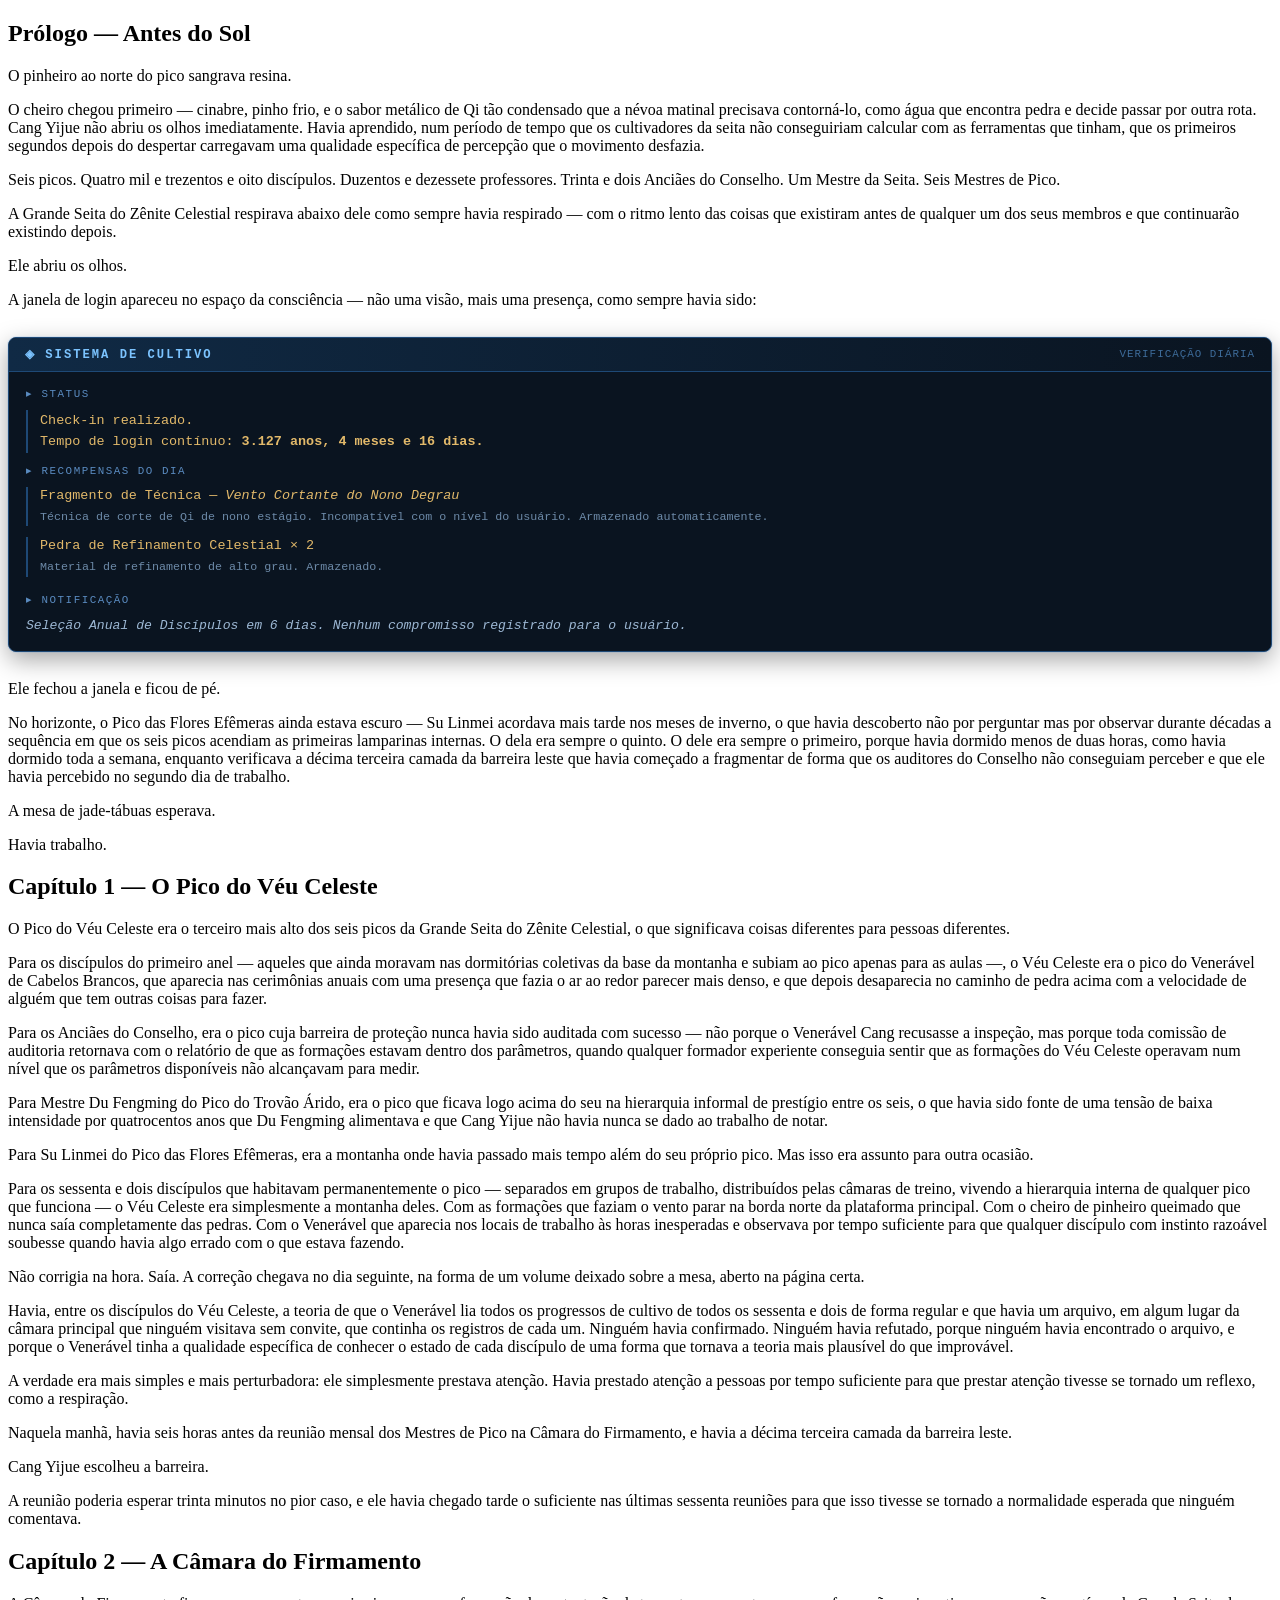
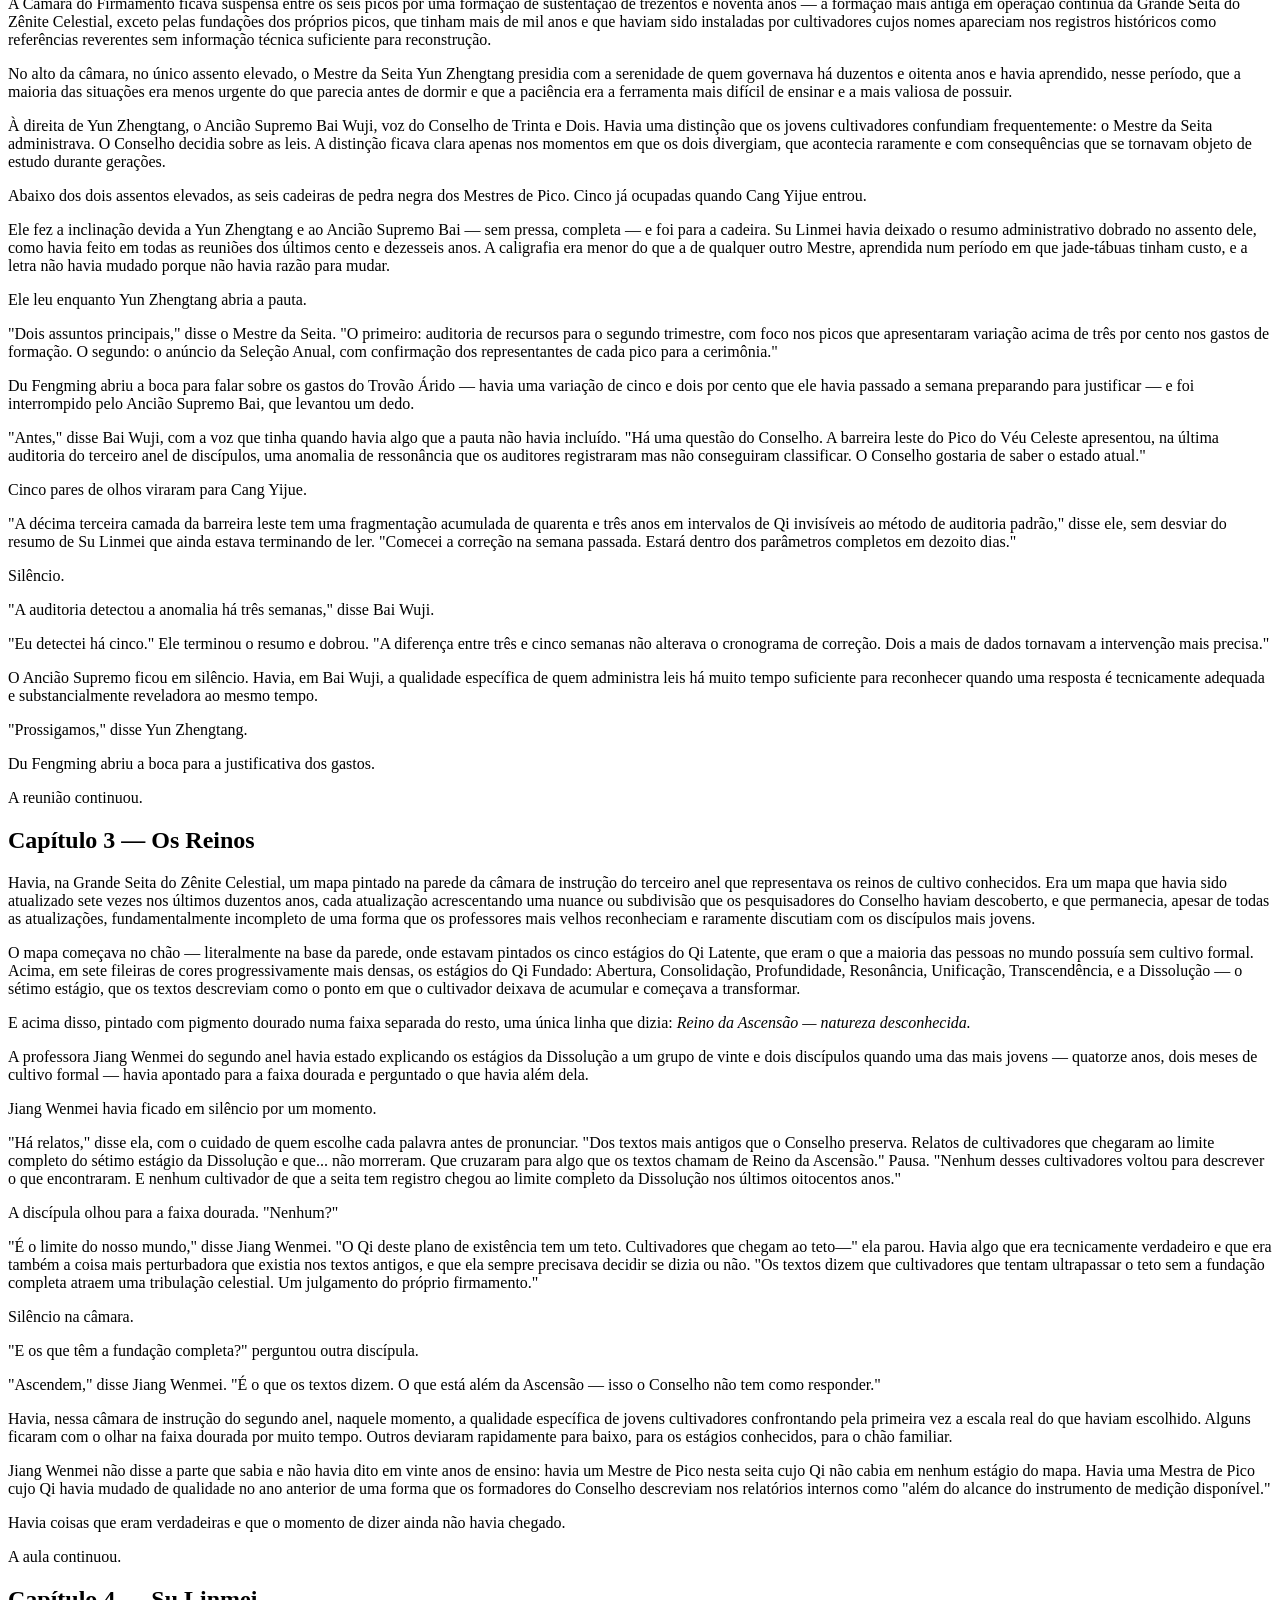
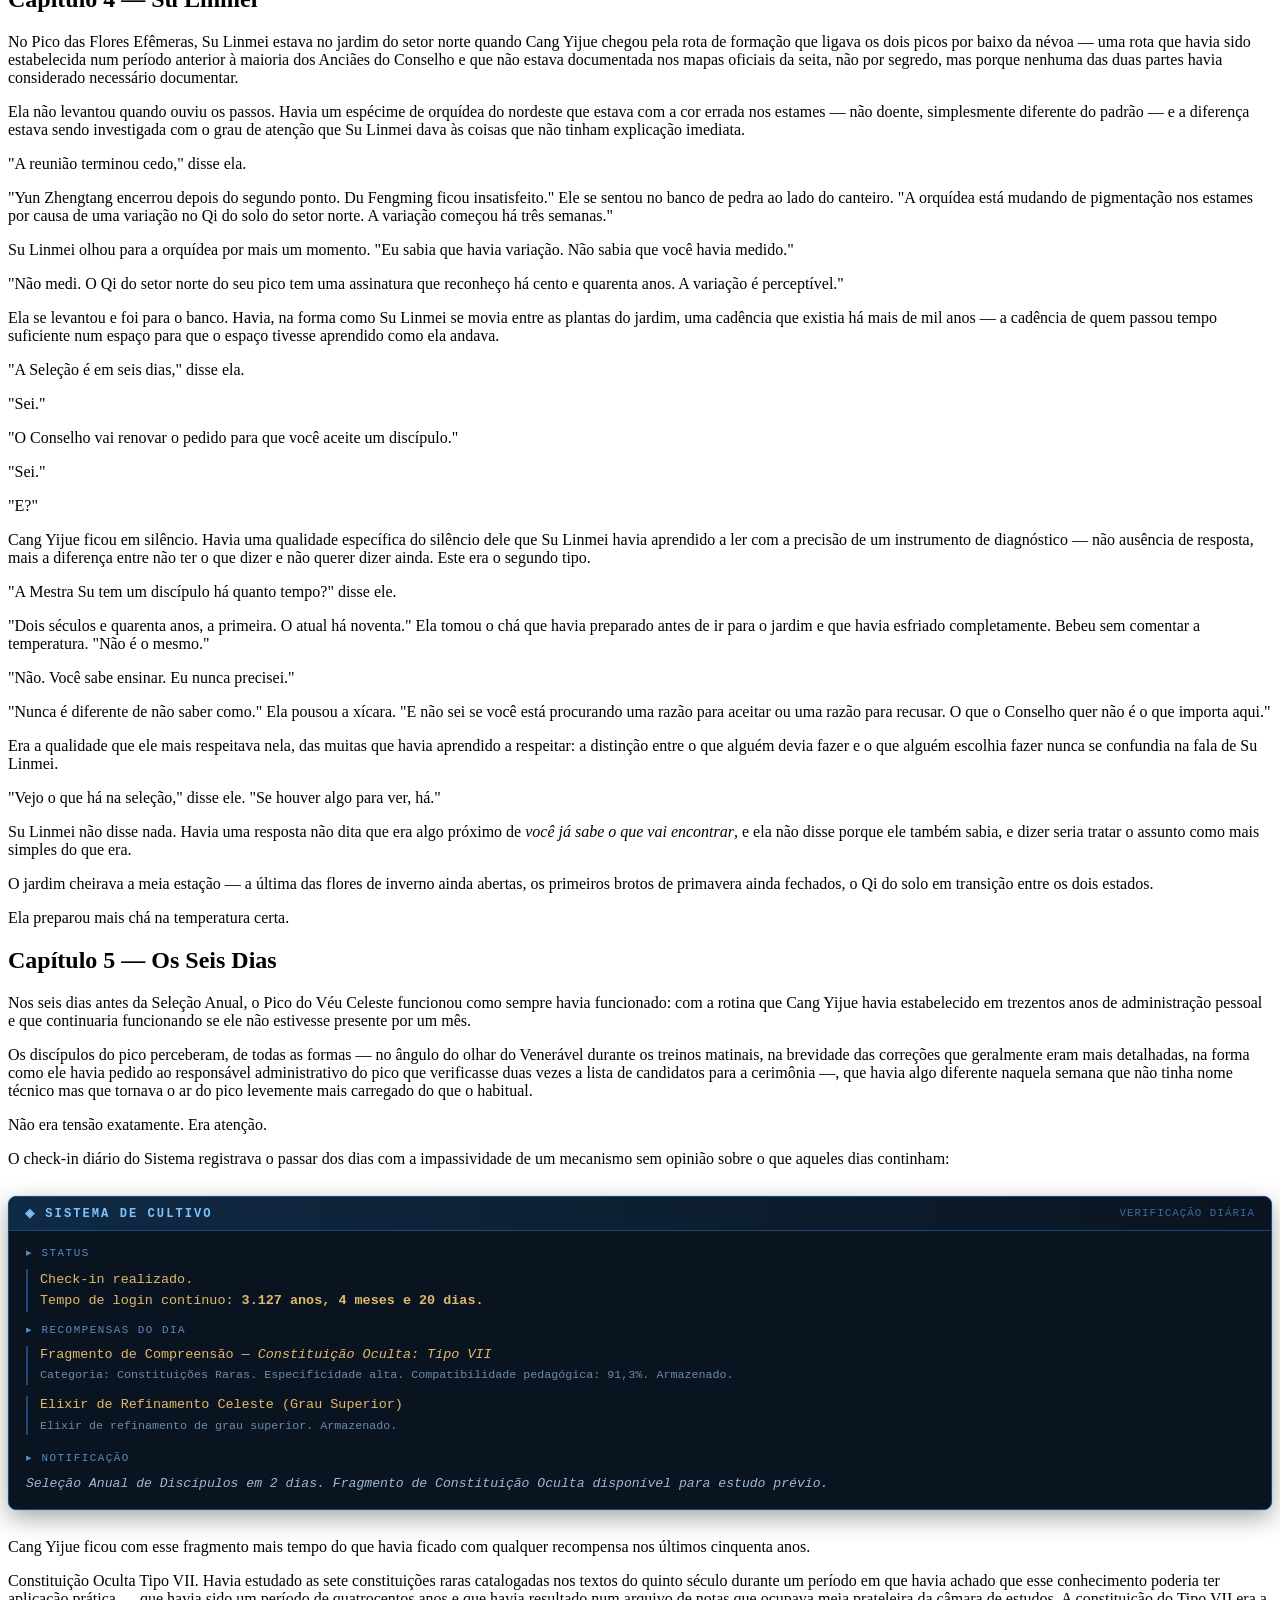
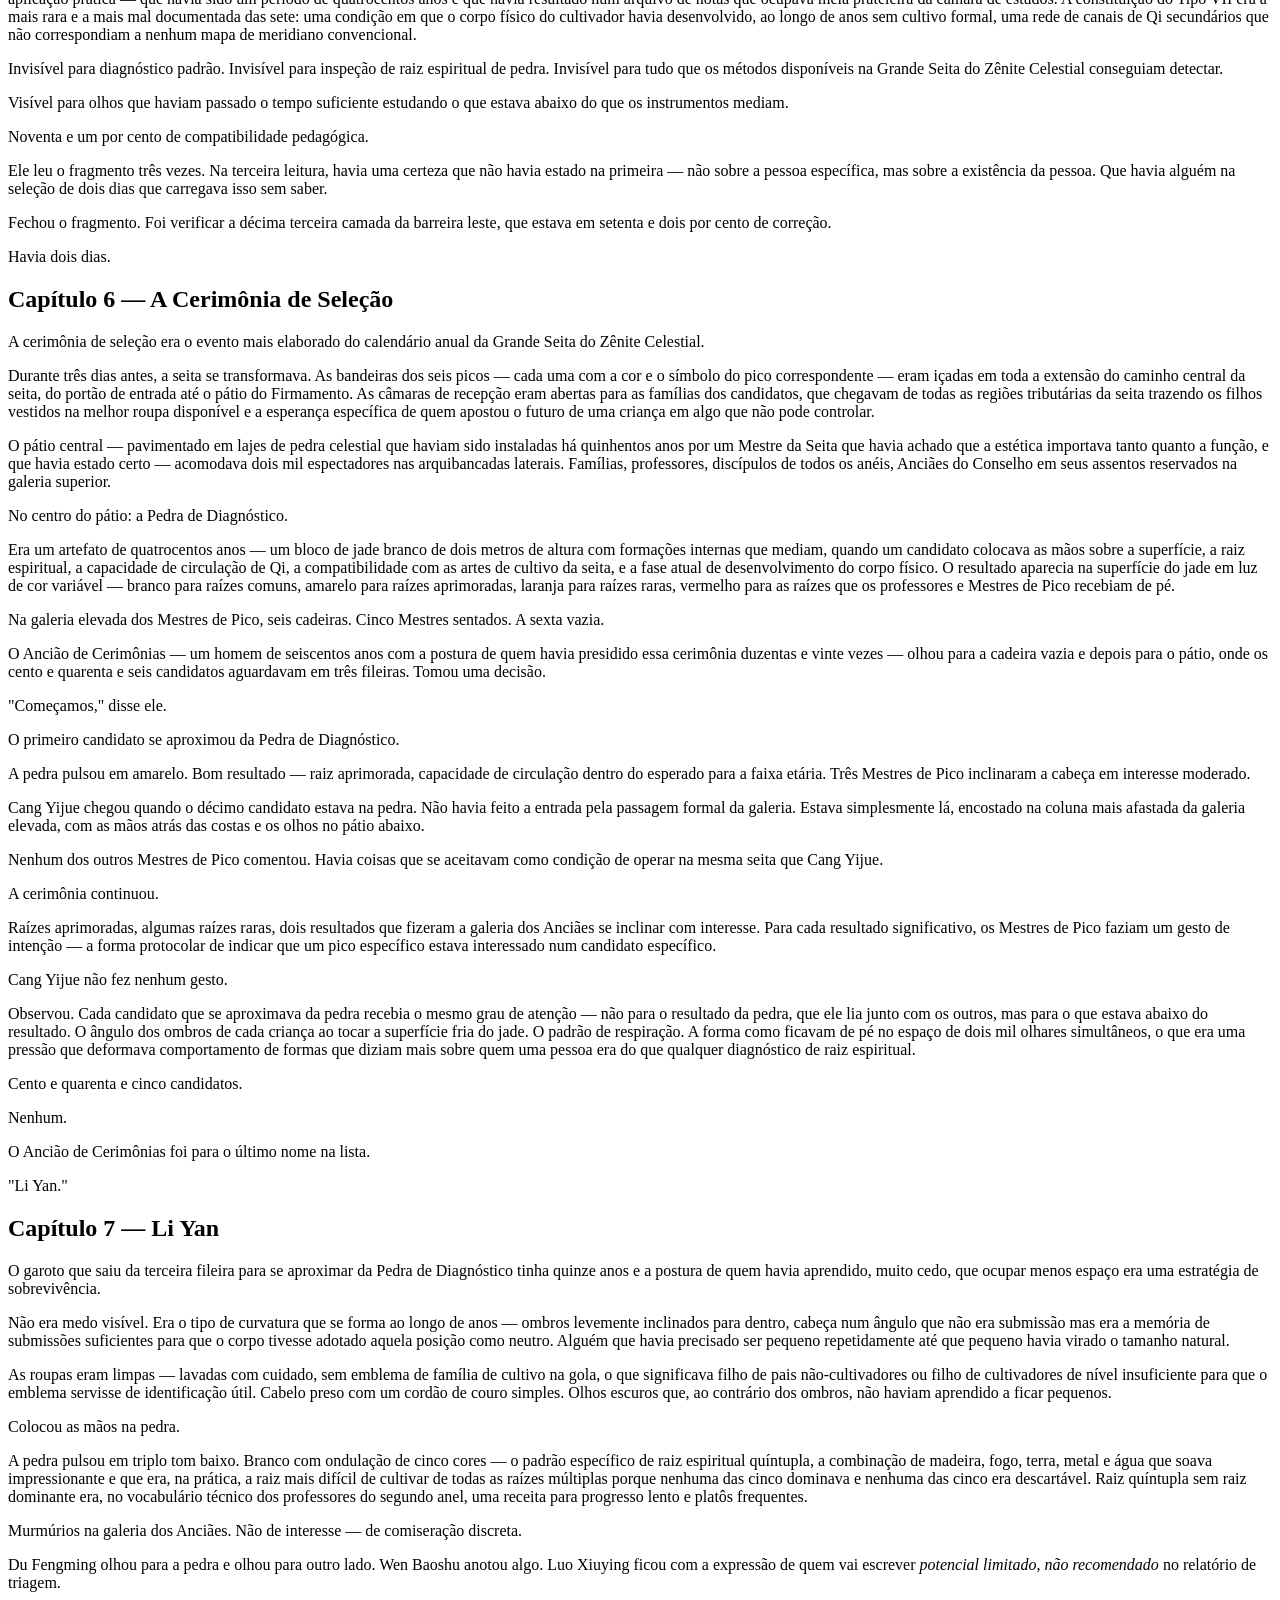
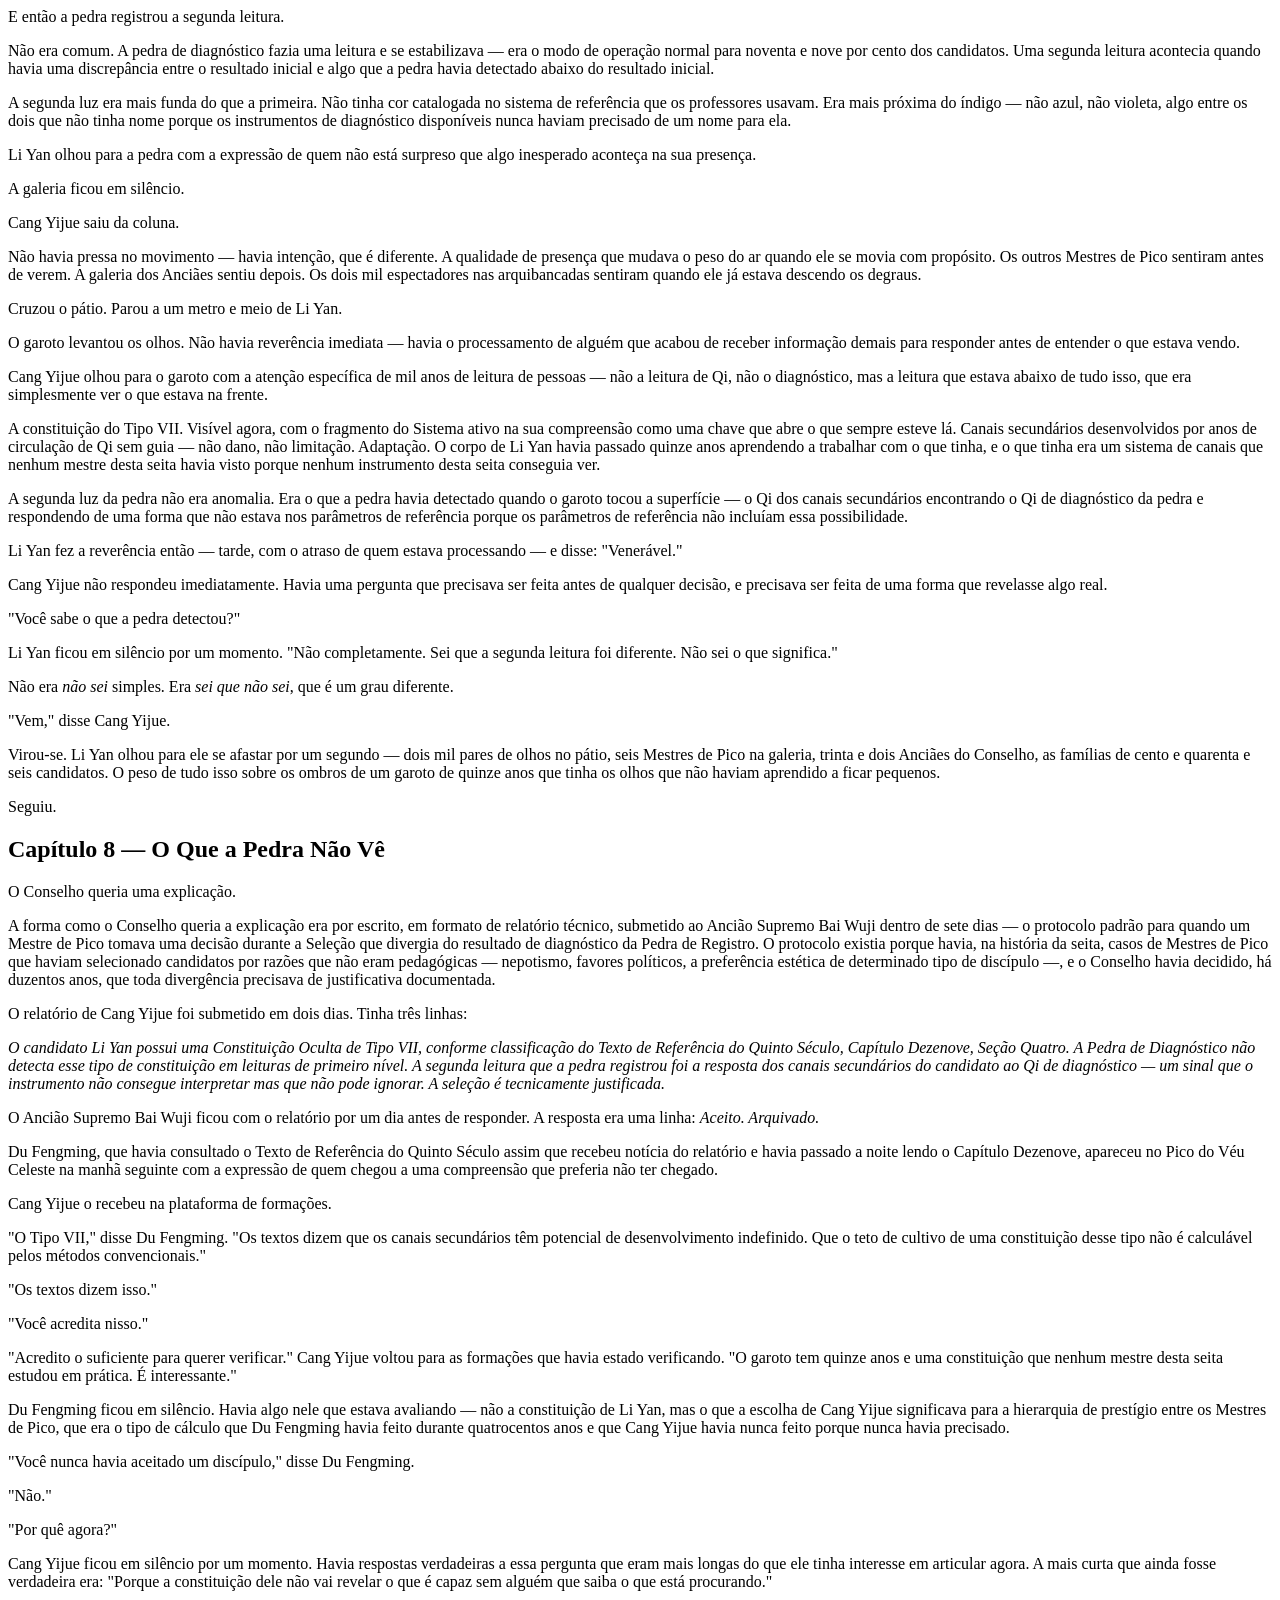
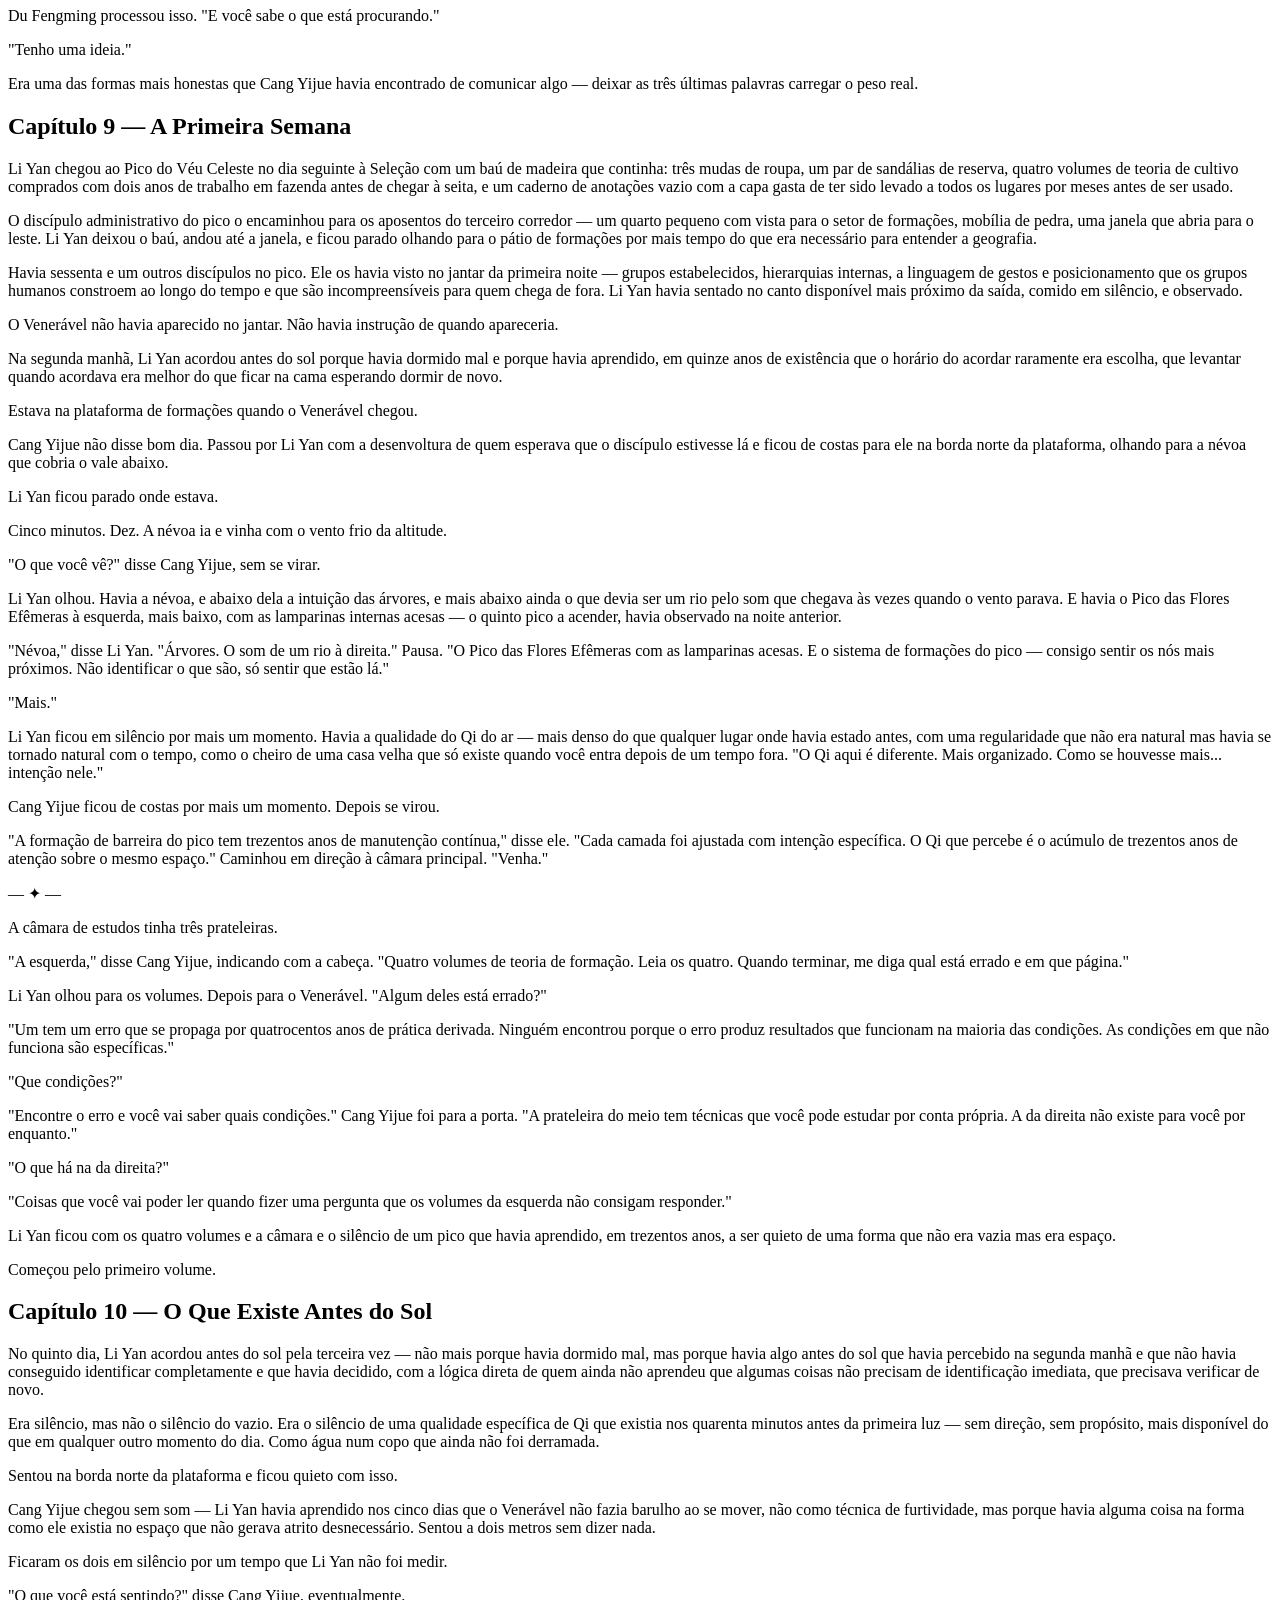
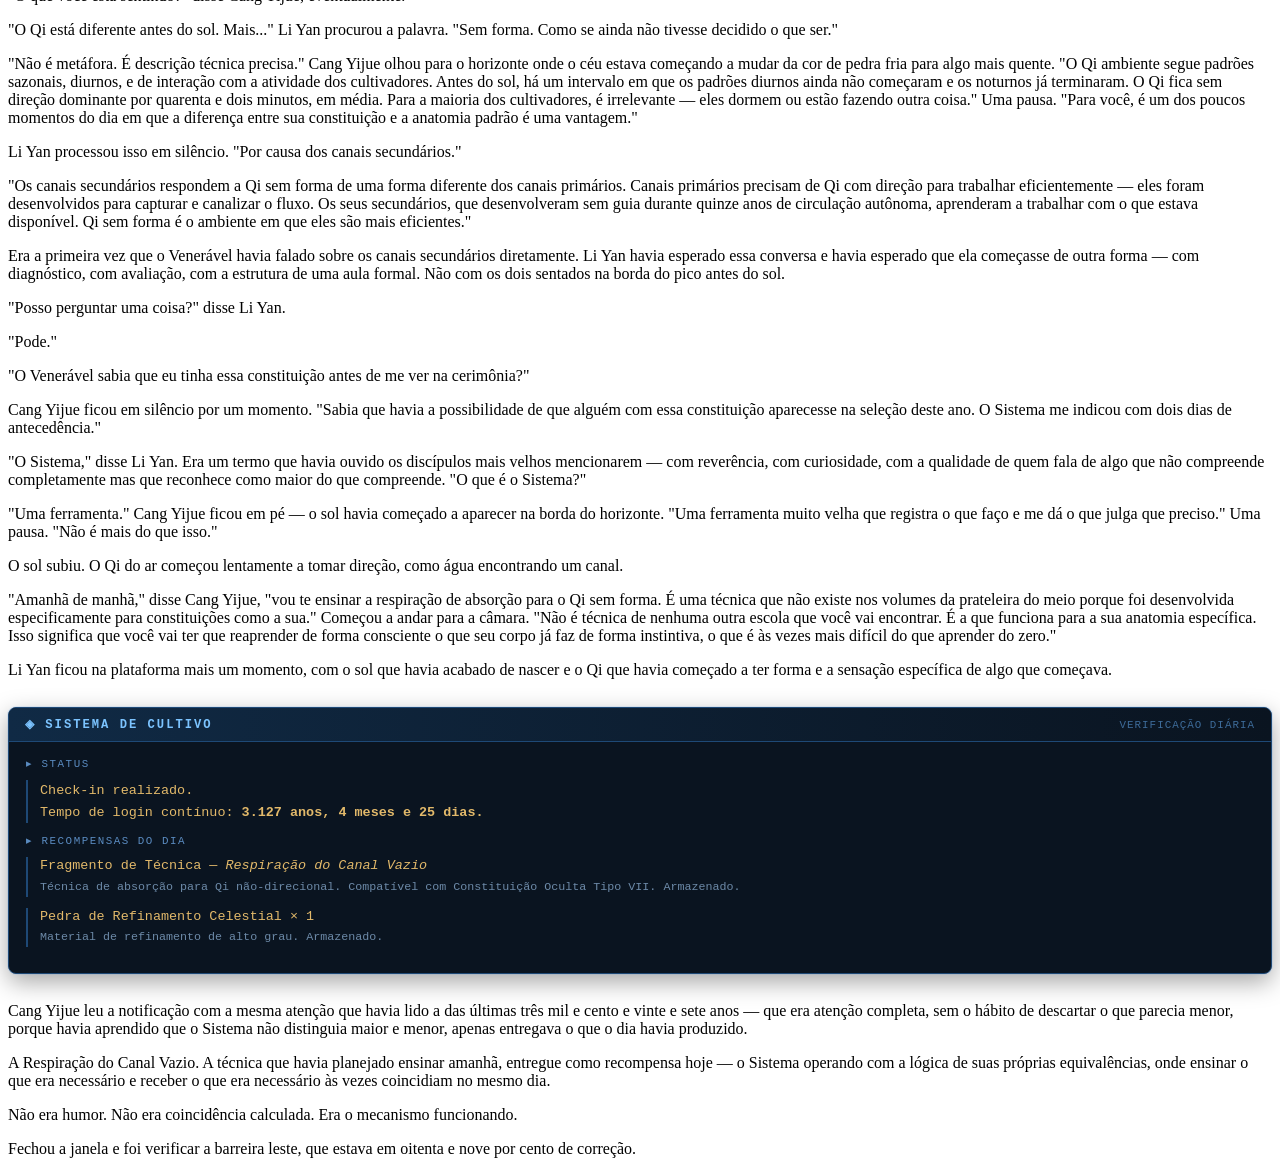
<file: Firmamento_v4_cap01-10.html>
<!DOCTYPE html>
<html lang="pt-BR">
<head><meta charset="UTF-8"><title>A Espera do Firmamento — Caps 1–10</title></head>
<body>
<div data-volume="1" data-volume-title="Volume I — Raízes no Abismo">

<article data-cap="0" data-title="Prólogo — Antes do Sol">
<h2>Prólogo — Antes do Sol</h2>

<p>O pinheiro ao norte do pico sangrava resina.</p>

<p>O cheiro chegou primeiro — cinabre, pinho frio, e o sabor metálico de Qi tão condensado que a névoa matinal precisava contorná-lo, como água que encontra pedra e decide passar por outra rota. Cang Yijue não abriu os olhos imediatamente. Havia aprendido, num período de tempo que os cultivadores da seita não conseguiriam calcular com as ferramentas que tinham, que os primeiros segundos depois do despertar carregavam uma qualidade específica de percepção que o movimento desfazia.</p>

<p>Seis picos. Quatro mil e trezentos e oito discípulos. Duzentos e dezessete professores. Trinta e dois Anciães do Conselho. Um Mestre da Seita. Seis Mestres de Pico.</p>

<p>A Grande Seita do Zênite Celestial respirava abaixo dele como sempre havia respirado — com o ritmo lento das coisas que existiram antes de qualquer um dos seus membros e que continuarão existindo depois.</p>

<p>Ele abriu os olhos.</p>

<p>A janela de login apareceu no espaço da consciência — não uma visão, mais uma presença, como sempre havia sido:</p>

<div style="font-family:'Courier New',Courier,monospace;background:#0a1420;border:1px solid #1e4976;border-radius:8px;margin:28px 0;overflow:hidden;box-shadow:0 0 0 1px rgba(56,139,230,.12),0 8px 24px rgba(0,0,0,.35);">
<div style="background:linear-gradient(90deg,#102a45,#0a1420);border-bottom:1px solid #1e4976;padding:9px 16px;display:flex;justify-content:space-between;align-items:center;">
<span style="color:#7cc4ff;font-weight:bold;letter-spacing:2px;font-size:.76rem;">◈ SISTEMA DE CULTIVO</span>
<span style="color:#3d6b99;font-size:.68rem;letter-spacing:1px;">VERIFICAÇÃO DIÁRIA</span>
</div>
<div style="padding:15px 17px;">
<div style="color:#5a8bc0;font-size:.68rem;letter-spacing:1.5px;text-transform:uppercase;margin-bottom:10px;">▸ Status</div>
<div style="margin-bottom:11px;padding-left:12px;border-left:2px solid #1e4976;">
<div style="color:#e2b96a;font-size:.84rem;line-height:1.6;">Check-in realizado.<br>Tempo de login contínuo: <strong>3.127 anos, 4 meses e 16 dias.</strong></div>
</div>
<div style="color:#5a8bc0;font-size:.68rem;letter-spacing:1.5px;text-transform:uppercase;margin-bottom:10px;">▸ Recompensas do Dia</div>
<div style="margin-bottom:11px;padding-left:12px;border-left:2px solid #1e4976;">
<div style="color:#e2b96a;font-size:.84rem;line-height:1.4;">Fragmento de Técnica — <em>Vento Cortante do Nono Degrau</em></div>
<div style="color:#6d8aa8;font-size:.73rem;line-height:1.5;margin-top:3px;">Técnica de corte de Qi de nono estágio. Incompatível com o nível do usuário. Armazenado automaticamente.</div>
</div>
<div style="margin-bottom:11px;padding-left:12px;border-left:2px solid #1e4976;">
<div style="color:#e2b96a;font-size:.84rem;line-height:1.4;">Pedra de Refinamento Celestial × 2</div>
<div style="color:#6d8aa8;font-size:.73rem;line-height:1.5;margin-top:3px;">Material de refinamento de alto grau. Armazenado.</div>
</div>
<div style="color:#5a8bc0;font-size:.68rem;letter-spacing:1.5px;text-transform:uppercase;margin:16px 0 9px;">▸ Notificação</div>
<div style="color:#9db8d4;font-style:italic;font-size:.82rem;line-height:1.6;">Seleção Anual de Discípulos em 6 dias. Nenhum compromisso registrado para o usuário.</div>
</div>
</div>

<p>Ele fechou a janela e ficou de pé.</p>

<p>No horizonte, o Pico das Flores Efêmeras ainda estava escuro — Su Linmei acordava mais tarde nos meses de inverno, o que havia descoberto não por perguntar mas por observar durante décadas a sequência em que os seis picos acendiam as primeiras lamparinas internas. O dela era sempre o quinto. O dele era sempre o primeiro, porque havia dormido menos de duas horas, como havia dormido toda a semana, enquanto verificava a décima terceira camada da barreira leste que havia começado a fragmentar de forma que os auditores do Conselho não conseguiam perceber e que ele havia percebido no segundo dia de trabalho.</p>

<p>A mesa de jade-tábuas esperava.</p>

<p>Havia trabalho.</p>
</article>

<article data-cap="1" data-title="Capítulo 1 — O Pico do Véu Celeste">
<h2>Capítulo 1 — O Pico do Véu Celeste</h2>

<p>O Pico do Véu Celeste era o terceiro mais alto dos seis picos da Grande Seita do Zênite Celestial, o que significava coisas diferentes para pessoas diferentes.</p>

<p>Para os discípulos do primeiro anel — aqueles que ainda moravam nas dormitórias coletivas da base da montanha e subiam ao pico apenas para as aulas —, o Véu Celeste era o pico do Venerável de Cabelos Brancos, que aparecia nas cerimônias anuais com uma presença que fazia o ar ao redor parecer mais denso, e que depois desaparecia no caminho de pedra acima com a velocidade de alguém que tem outras coisas para fazer.</p>

<p>Para os Anciães do Conselho, era o pico cuja barreira de proteção nunca havia sido auditada com sucesso — não porque o Venerável Cang recusasse a inspeção, mas porque toda comissão de auditoria retornava com o relatório de que as formações estavam dentro dos parâmetros, quando qualquer formador experiente conseguia sentir que as formações do Véu Celeste operavam num nível que os parâmetros disponíveis não alcançavam para medir.</p>

<p>Para Mestre Du Fengming do Pico do Trovão Árido, era o pico que ficava logo acima do seu na hierarquia informal de prestígio entre os seis, o que havia sido fonte de uma tensão de baixa intensidade por quatrocentos anos que Du Fengming alimentava e que Cang Yijue não havia nunca se dado ao trabalho de notar.</p>

<p>Para Su Linmei do Pico das Flores Efêmeras, era a montanha onde havia passado mais tempo além do seu próprio pico. Mas isso era assunto para outra ocasião.</p>

<p>Para os sessenta e dois discípulos que habitavam permanentemente o pico — separados em grupos de trabalho, distribuídos pelas câmaras de treino, vivendo a hierarquia interna de qualquer pico que funciona — o Véu Celeste era simplesmente a montanha deles. Com as formações que faziam o vento parar na borda norte da plataforma principal. Com o cheiro de pinheiro queimado que nunca saía completamente das pedras. Com o Venerável que aparecia nos locais de trabalho às horas inesperadas e observava por tempo suficiente para que qualquer discípulo com instinto razoável soubesse quando havia algo errado com o que estava fazendo.</p>

<p>Não corrigia na hora. Saía. A correção chegava no dia seguinte, na forma de um volume deixado sobre a mesa, aberto na página certa.</p>

<p>Havia, entre os discípulos do Véu Celeste, a teoria de que o Venerável lia todos os progressos de cultivo de todos os sessenta e dois de forma regular e que havia um arquivo, em algum lugar da câmara principal que ninguém visitava sem convite, que continha os registros de cada um. Ninguém havia confirmado. Ninguém havia refutado, porque ninguém havia encontrado o arquivo, e porque o Venerável tinha a qualidade específica de conhecer o estado de cada discípulo de uma forma que tornava a teoria mais plausível do que improvável.</p>

<p>A verdade era mais simples e mais perturbadora: ele simplesmente prestava atenção. Havia prestado atenção a pessoas por tempo suficiente para que prestar atenção tivesse se tornado um reflexo, como a respiração.</p>

<p>Naquela manhã, havia seis horas antes da reunião mensal dos Mestres de Pico na Câmara do Firmamento, e havia a décima terceira camada da barreira leste.</p>

<p>Cang Yijue escolheu a barreira.</p>

<p>A reunião poderia esperar trinta minutos no pior caso, e ele havia chegado tarde o suficiente nas últimas sessenta reuniões para que isso tivesse se tornado a normalidade esperada que ninguém comentava.</p>
</article>

<article data-cap="2" data-title="Capítulo 2 — A Câmara do Firmamento">
<h2>Capítulo 2 — A Câmara do Firmamento</h2>

<p>A Câmara do Firmamento ficava suspensa entre os seis picos por uma formação de sustentação de trezentos e noventa anos — a formação mais antiga em operação contínua da Grande Seita do Zênite Celestial, exceto pelas fundações dos próprios picos, que tinham mais de mil anos e que haviam sido instaladas por cultivadores cujos nomes apareciam nos registros históricos como referências reverentes sem informação técnica suficiente para reconstrução.</p>

<p>No alto da câmara, no único assento elevado, o Mestre da Seita Yun Zhengtang presidia com a serenidade de quem governava há duzentos e oitenta anos e havia aprendido, nesse período, que a maioria das situações era menos urgente do que parecia antes de dormir e que a paciência era a ferramenta mais difícil de ensinar e a mais valiosa de possuir.</p>

<p>À direita de Yun Zhengtang, o Ancião Supremo Bai Wuji, voz do Conselho de Trinta e Dois. Havia uma distinção que os jovens cultivadores confundiam frequentemente: o Mestre da Seita administrava. O Conselho decidia sobre as leis. A distinção ficava clara apenas nos momentos em que os dois divergiam, que acontecia raramente e com consequências que se tornavam objeto de estudo durante gerações.</p>

<p>Abaixo dos dois assentos elevados, as seis cadeiras de pedra negra dos Mestres de Pico. Cinco já ocupadas quando Cang Yijue entrou.</p>

<p>Ele fez a inclinação devida a Yun Zhengtang e ao Ancião Supremo Bai — sem pressa, completa — e foi para a cadeira. Su Linmei havia deixado o resumo administrativo dobrado no assento dele, como havia feito em todas as reuniões dos últimos cento e dezesseis anos. A caligrafia era menor do que a de qualquer outro Mestre, aprendida num período em que jade-tábuas tinham custo, e a letra não havia mudado porque não havia razão para mudar.</p>

<p>Ele leu enquanto Yun Zhengtang abria a pauta.</p>

<p>"Dois assuntos principais," disse o Mestre da Seita. "O primeiro: auditoria de recursos para o segundo trimestre, com foco nos picos que apresentaram variação acima de três por cento nos gastos de formação. O segundo: o anúncio da Seleção Anual, com confirmação dos representantes de cada pico para a cerimônia."</p>

<p>Du Fengming abriu a boca para falar sobre os gastos do Trovão Árido — havia uma variação de cinco e dois por cento que ele havia passado a semana preparando para justificar — e foi interrompido pelo Ancião Supremo Bai, que levantou um dedo.</p>

<p>"Antes," disse Bai Wuji, com a voz que tinha quando havia algo que a pauta não havia incluído. "Há uma questão do Conselho. A barreira leste do Pico do Véu Celeste apresentou, na última auditoria do terceiro anel de discípulos, uma anomalia de ressonância que os auditores registraram mas não conseguiram classificar. O Conselho gostaria de saber o estado atual."</p>

<p>Cinco pares de olhos viraram para Cang Yijue.</p>

<p>"A décima terceira camada da barreira leste tem uma fragmentação acumulada de quarenta e três anos em intervalos de Qi invisíveis ao método de auditoria padrão," disse ele, sem desviar do resumo de Su Linmei que ainda estava terminando de ler. "Comecei a correção na semana passada. Estará dentro dos parâmetros completos em dezoito dias."</p>

<p>Silêncio.</p>

<p>"A auditoria detectou a anomalia há três semanas," disse Bai Wuji.</p>

<p>"Eu detectei há cinco." Ele terminou o resumo e dobrou. "A diferença entre três e cinco semanas não alterava o cronograma de correção. Dois a mais de dados tornavam a intervenção mais precisa."</p>

<p>O Ancião Supremo ficou em silêncio. Havia, em Bai Wuji, a qualidade específica de quem administra leis há muito tempo suficiente para reconhecer quando uma resposta é tecnicamente adequada e substancialmente reveladora ao mesmo tempo.</p>

<p>"Prossigamos," disse Yun Zhengtang.</p>

<p>Du Fengming abriu a boca para a justificativa dos gastos.</p>

<p>A reunião continuou.</p>
</article>

<article data-cap="3" data-title="Capítulo 3 — Os Reinos">
<h2>Capítulo 3 — Os Reinos</h2>

<p>Havia, na Grande Seita do Zênite Celestial, um mapa pintado na parede da câmara de instrução do terceiro anel que representava os reinos de cultivo conhecidos. Era um mapa que havia sido atualizado sete vezes nos últimos duzentos anos, cada atualização acrescentando uma nuance ou subdivisão que os pesquisadores do Conselho haviam descoberto, e que permanecia, apesar de todas as atualizações, fundamentalmente incompleto de uma forma que os professores mais velhos reconheciam e raramente discutiam com os discípulos mais jovens.</p>

<p>O mapa começava no chão — literalmente na base da parede, onde estavam pintados os cinco estágios do Qi Latente, que eram o que a maioria das pessoas no mundo possuía sem cultivo formal. Acima, em sete fileiras de cores progressivamente mais densas, os estágios do Qi Fundado: Abertura, Consolidação, Profundidade, Resonância, Unificação, Transcendência, e a Dissolução — o sétimo estágio, que os textos descreviam como o ponto em que o cultivador deixava de acumular e começava a transformar.</p>

<p>E acima disso, pintado com pigmento dourado numa faixa separada do resto, uma única linha que dizia: <em>Reino da Ascensão — natureza desconhecida.</em></p>

<p>A professora Jiang Wenmei do segundo anel havia estado explicando os estágios da Dissolução a um grupo de vinte e dois discípulos quando uma das mais jovens — quatorze anos, dois meses de cultivo formal — havia apontado para a faixa dourada e perguntado o que havia além dela.</p>

<p>Jiang Wenmei havia ficado em silêncio por um momento.</p>

<p>"Há relatos," disse ela, com o cuidado de quem escolhe cada palavra antes de pronunciar. "Dos textos mais antigos que o Conselho preserva. Relatos de cultivadores que chegaram ao limite completo do sétimo estágio da Dissolução e que... não morreram. Que cruzaram para algo que os textos chamam de Reino da Ascensão." Pausa. "Nenhum desses cultivadores voltou para descrever o que encontraram. E nenhum cultivador de que a seita tem registro chegou ao limite completo da Dissolução nos últimos oitocentos anos."</p>

<p>A discípula olhou para a faixa dourada. "Nenhum?"</p>

<p>"É o limite do nosso mundo," disse Jiang Wenmei. "O Qi deste plano de existência tem um teto. Cultivadores que chegam ao teto—" ela parou. Havia algo que era tecnicamente verdadeiro e que era também a coisa mais perturbadora que existia nos textos antigos, e que ela sempre precisava decidir se dizia ou não. "Os textos dizem que cultivadores que tentam ultrapassar o teto sem a fundação completa atraem uma tribulação celestial. Um julgamento do próprio firmamento."</p>

<p>Silêncio na câmara.</p>

<p>"E os que têm a fundação completa?" perguntou outra discípula.</p>

<p>"Ascendem," disse Jiang Wenmei. "É o que os textos dizem. O que está além da Ascensão — isso o Conselho não tem como responder."</p>

<p>Havia, nessa câmara de instrução do segundo anel, naquele momento, a qualidade específica de jovens cultivadores confrontando pela primeira vez a escala real do que haviam escolhido. Alguns ficaram com o olhar na faixa dourada por muito tempo. Outros deviaram rapidamente para baixo, para os estágios conhecidos, para o chão familiar.</p>

<p>Jiang Wenmei não disse a parte que sabia e não havia dito em vinte anos de ensino: havia um Mestre de Pico nesta seita cujo Qi não cabia em nenhum estágio do mapa. Havia uma Mestra de Pico cujo Qi havia mudado de qualidade no ano anterior de uma forma que os formadores do Conselho descreviam nos relatórios internos como "além do alcance do instrumento de medição disponível."</p>

<p>Havia coisas que eram verdadeiras e que o momento de dizer ainda não havia chegado.</p>

<p>A aula continuou.</p>
</article>

<article data-cap="4" data-title="Capítulo 4 — Su Linmei">
<h2>Capítulo 4 — Su Linmei</h2>

<p>No Pico das Flores Efêmeras, Su Linmei estava no jardim do setor norte quando Cang Yijue chegou pela rota de formação que ligava os dois picos por baixo da névoa — uma rota que havia sido estabelecida num período anterior à maioria dos Anciães do Conselho e que não estava documentada nos mapas oficiais da seita, não por segredo, mas porque nenhuma das duas partes havia considerado necessário documentar.</p>

<p>Ela não levantou quando ouviu os passos. Havia um espécime de orquídea do nordeste que estava com a cor errada nos estames — não doente, simplesmente diferente do padrão — e a diferença estava sendo investigada com o grau de atenção que Su Linmei dava às coisas que não tinham explicação imediata.</p>

<p>"A reunião terminou cedo," disse ela.</p>

<p>"Yun Zhengtang encerrou depois do segundo ponto. Du Fengming ficou insatisfeito." Ele se sentou no banco de pedra ao lado do canteiro. "A orquídea está mudando de pigmentação nos estames por causa de uma variação no Qi do solo do setor norte. A variação começou há três semanas."</p>

<p>Su Linmei olhou para a orquídea por mais um momento. "Eu sabia que havia variação. Não sabia que você havia medido."</p>

<p>"Não medi. O Qi do setor norte do seu pico tem uma assinatura que reconheço há cento e quarenta anos. A variação é perceptível."</p>

<p>Ela se levantou e foi para o banco. Havia, na forma como Su Linmei se movia entre as plantas do jardim, uma cadência que existia há mais de mil anos — a cadência de quem passou tempo suficiente num espaço para que o espaço tivesse aprendido como ela andava.</p>

<p>"A Seleção é em seis dias," disse ela.</p>

<p>"Sei."</p>

<p>"O Conselho vai renovar o pedido para que você aceite um discípulo."</p>

<p>"Sei."</p>

<p>"E?"</p>

<p>Cang Yijue ficou em silêncio. Havia uma qualidade específica do silêncio dele que Su Linmei havia aprendido a ler com a precisão de um instrumento de diagnóstico — não ausência de resposta, mais a diferença entre não ter o que dizer e não querer dizer ainda. Este era o segundo tipo.</p>

<p>"A Mestra Su tem um discípulo há quanto tempo?" disse ele.</p>

<p>"Dois séculos e quarenta anos, a primeira. O atual há noventa." Ela tomou o chá que havia preparado antes de ir para o jardim e que havia esfriado completamente. Bebeu sem comentar a temperatura. "Não é o mesmo."</p>

<p>"Não. Você sabe ensinar. Eu nunca precisei."</p>

<p>"Nunca é diferente de não saber como." Ela pousou a xícara. "E não sei se você está procurando uma razão para aceitar ou uma razão para recusar. O que o Conselho quer não é o que importa aqui."</p>

<p>Era a qualidade que ele mais respeitava nela, das muitas que havia aprendido a respeitar: a distinção entre o que alguém devia fazer e o que alguém escolhia fazer nunca se confundia na fala de Su Linmei.</p>

<p>"Vejo o que há na seleção," disse ele. "Se houver algo para ver, há."</p>

<p>Su Linmei não disse nada. Havia uma resposta não dita que era algo próximo de <em>você já sabe o que vai encontrar</em>, e ela não disse porque ele também sabia, e dizer seria tratar o assunto como mais simples do que era.</p>

<p>O jardim cheirava a meia estação — a última das flores de inverno ainda abertas, os primeiros brotos de primavera ainda fechados, o Qi do solo em transição entre os dois estados.</p>

<p>Ela preparou mais chá na temperatura certa.</p>
</article>

<article data-cap="5" data-title="Capítulo 5 — Os Seis Dias">
<h2>Capítulo 5 — Os Seis Dias</h2>

<p>Nos seis dias antes da Seleção Anual, o Pico do Véu Celeste funcionou como sempre havia funcionado: com a rotina que Cang Yijue havia estabelecido em trezentos anos de administração pessoal e que continuaria funcionando se ele não estivesse presente por um mês.</p>

<p>Os discípulos do pico perceberam, de todas as formas — no ângulo do olhar do Venerável durante os treinos matinais, na brevidade das correções que geralmente eram mais detalhadas, na forma como ele havia pedido ao responsável administrativo do pico que verificasse duas vezes a lista de candidatos para a cerimônia —, que havia algo diferente naquela semana que não tinha nome técnico mas que tornava o ar do pico levemente mais carregado do que o habitual.</p>

<p>Não era tensão exatamente. Era atenção.</p>

<p>O check-in diário do Sistema registrava o passar dos dias com a impassividade de um mecanismo sem opinião sobre o que aqueles dias continham:</p>

<div style="font-family:'Courier New',Courier,monospace;background:#0a1420;border:1px solid #1e4976;border-radius:8px;margin:28px 0;overflow:hidden;box-shadow:0 0 0 1px rgba(56,139,230,.12),0 8px 24px rgba(0,0,0,.35);">
<div style="background:linear-gradient(90deg,#102a45,#0a1420);border-bottom:1px solid #1e4976;padding:9px 16px;display:flex;justify-content:space-between;align-items:center;">
<span style="color:#7cc4ff;font-weight:bold;letter-spacing:2px;font-size:.76rem;">◈ SISTEMA DE CULTIVO</span>
<span style="color:#3d6b99;font-size:.68rem;letter-spacing:1px;">VERIFICAÇÃO DIÁRIA</span>
</div>
<div style="padding:15px 17px;">
<div style="color:#5a8bc0;font-size:.68rem;letter-spacing:1.5px;text-transform:uppercase;margin-bottom:10px;">▸ Status</div>
<div style="margin-bottom:11px;padding-left:12px;border-left:2px solid #1e4976;">
<div style="color:#e2b96a;font-size:.84rem;line-height:1.6;">Check-in realizado.<br>Tempo de login contínuo: <strong>3.127 anos, 4 meses e 20 dias.</strong></div>
</div>
<div style="color:#5a8bc0;font-size:.68rem;letter-spacing:1.5px;text-transform:uppercase;margin-bottom:10px;">▸ Recompensas do Dia</div>
<div style="margin-bottom:11px;padding-left:12px;border-left:2px solid #1e4976;">
<div style="color:#e2b96a;font-size:.84rem;line-height:1.4;">Fragmento de Compreensão — <em>Constituição Oculta: Tipo VII</em></div>
<div style="color:#6d8aa8;font-size:.73rem;line-height:1.5;margin-top:3px;">Categoria: Constituições Raras. Especificidade alta. Compatibilidade pedagógica: 91,3%. Armazenado.</div>
</div>
<div style="margin-bottom:11px;padding-left:12px;border-left:2px solid #1e4976;">
<div style="color:#e2b96a;font-size:.84rem;line-height:1.4;">Elixir de Refinamento Celeste (Grau Superior)</div>
<div style="color:#6d8aa8;font-size:.73rem;line-height:1.5;margin-top:3px;">Elixir de refinamento de grau superior. Armazenado.</div>
</div>
<div style="color:#5a8bc0;font-size:.68rem;letter-spacing:1.5px;text-transform:uppercase;margin:16px 0 9px;">▸ Notificação</div>
<div style="color:#9db8d4;font-style:italic;font-size:.82rem;line-height:1.6;">Seleção Anual de Discípulos em 2 dias. Fragmento de Constituição Oculta disponível para estudo prévio.</div>
</div>
</div>

<p>Cang Yijue ficou com esse fragmento mais tempo do que havia ficado com qualquer recompensa nos últimos cinquenta anos.</p>

<p>Constituição Oculta Tipo VII. Havia estudado as sete constituições raras catalogadas nos textos do quinto século durante um período em que havia achado que esse conhecimento poderia ter aplicação prática — que havia sido um período de quatrocentos anos e que havia resultado num arquivo de notas que ocupava meia prateleira da câmara de estudos. A constituição do Tipo VII era a mais rara e a mais mal documentada das sete: uma condição em que o corpo físico do cultivador havia desenvolvido, ao longo de anos sem cultivo formal, uma rede de canais de Qi secundários que não correspondiam a nenhum mapa de meridiano convencional.</p>

<p>Invisível para diagnóstico padrão. Invisível para inspeção de raiz espiritual de pedra. Invisível para tudo que os métodos disponíveis na Grande Seita do Zênite Celestial conseguiam detectar.</p>

<p>Visível para olhos que haviam passado o tempo suficiente estudando o que estava abaixo do que os instrumentos mediam.</p>

<p>Noventa e um por cento de compatibilidade pedagógica.</p>

<p>Ele leu o fragmento três vezes. Na terceira leitura, havia uma certeza que não havia estado na primeira — não sobre a pessoa específica, mas sobre a existência da pessoa. Que havia alguém na seleção de dois dias que carregava isso sem saber.</p>

<p>Fechou o fragmento. Foi verificar a décima terceira camada da barreira leste, que estava em setenta e dois por cento de correção.</p>

<p>Havia dois dias.</p>
</article>

<article data-cap="6" data-title="Capítulo 6 — A Cerimônia de Seleção">
<h2>Capítulo 6 — A Cerimônia de Seleção</h2>

<p>A cerimônia de seleção era o evento mais elaborado do calendário anual da Grande Seita do Zênite Celestial.</p>

<p>Durante três dias antes, a seita se transformava. As bandeiras dos seis picos — cada uma com a cor e o símbolo do pico correspondente — eram içadas em toda a extensão do caminho central da seita, do portão de entrada até o pátio do Firmamento. As câmaras de recepção eram abertas para as famílias dos candidatos, que chegavam de todas as regiões tributárias da seita trazendo os filhos vestidos na melhor roupa disponível e a esperança específica de quem apostou o futuro de uma criança em algo que não pode controlar.</p>

<p>O pátio central — pavimentado em lajes de pedra celestial que haviam sido instaladas há quinhentos anos por um Mestre da Seita que havia achado que a estética importava tanto quanto a função, e que havia estado certo — acomodava dois mil espectadores nas arquibancadas laterais. Famílias, professores, discípulos de todos os anéis, Anciães do Conselho em seus assentos reservados na galeria superior.</p>

<p>No centro do pátio: a Pedra de Diagnóstico.</p>

<p>Era um artefato de quatrocentos anos — um bloco de jade branco de dois metros de altura com formações internas que mediam, quando um candidato colocava as mãos sobre a superfície, a raiz espiritual, a capacidade de circulação de Qi, a compatibilidade com as artes de cultivo da seita, e a fase atual de desenvolvimento do corpo físico. O resultado aparecia na superfície do jade em luz de cor variável — branco para raízes comuns, amarelo para raízes aprimoradas, laranja para raízes raras, vermelho para as raízes que os professores e Mestres de Pico recebiam de pé.</p>

<p>Na galeria elevada dos Mestres de Pico, seis cadeiras. Cinco Mestres sentados. A sexta vazia.</p>

<p>O Ancião de Cerimônias — um homem de seiscentos anos com a postura de quem havia presidido essa cerimônia duzentas e vinte vezes — olhou para a cadeira vazia e depois para o pátio, onde os cento e quarenta e seis candidatos aguardavam em três fileiras. Tomou uma decisão.</p>

<p>"Começamos," disse ele.</p>

<p>O primeiro candidato se aproximou da Pedra de Diagnóstico.</p>

<p>A pedra pulsou em amarelo. Bom resultado — raiz aprimorada, capacidade de circulação dentro do esperado para a faixa etária. Três Mestres de Pico inclinaram a cabeça em interesse moderado.</p>

<p>Cang Yijue chegou quando o décimo candidato estava na pedra. Não havia feito a entrada pela passagem formal da galeria. Estava simplesmente lá, encostado na coluna mais afastada da galeria elevada, com as mãos atrás das costas e os olhos no pátio abaixo.</p>

<p>Nenhum dos outros Mestres de Pico comentou. Havia coisas que se aceitavam como condição de operar na mesma seita que Cang Yijue.</p>

<p>A cerimônia continuou.</p>

<p>Raízes aprimoradas, algumas raízes raras, dois resultados que fizeram a galeria dos Anciães se inclinar com interesse. Para cada resultado significativo, os Mestres de Pico faziam um gesto de intenção — a forma protocolar de indicar que um pico específico estava interessado num candidato específico.</p>

<p>Cang Yijue não fez nenhum gesto.</p>

<p>Observou. Cada candidato que se aproximava da pedra recebia o mesmo grau de atenção — não para o resultado da pedra, que ele lia junto com os outros, mas para o que estava abaixo do resultado. O ângulo dos ombros de cada criança ao tocar a superfície fria do jade. O padrão de respiração. A forma como ficavam de pé no espaço de dois mil olhares simultâneos, o que era uma pressão que deformava comportamento de formas que diziam mais sobre quem uma pessoa era do que qualquer diagnóstico de raiz espiritual.</p>

<p>Cento e quarenta e cinco candidatos.</p>

<p>Nenhum.</p>

<p>O Ancião de Cerimônias foi para o último nome na lista.</p>

<p>"Li Yan."</p>
</article>

<article data-cap="7" data-title="Capítulo 7 — Li Yan">
<h2>Capítulo 7 — Li Yan</h2>

<p>O garoto que saiu da terceira fileira para se aproximar da Pedra de Diagnóstico tinha quinze anos e a postura de quem havia aprendido, muito cedo, que ocupar menos espaço era uma estratégia de sobrevivência.</p>

<p>Não era medo visível. Era o tipo de curvatura que se forma ao longo de anos — ombros levemente inclinados para dentro, cabeça num ângulo que não era submissão mas era a memória de submissões suficientes para que o corpo tivesse adotado aquela posição como neutro. Alguém que havia precisado ser pequeno repetidamente até que pequeno havia virado o tamanho natural.</p>

<p>As roupas eram limpas — lavadas com cuidado, sem emblema de família de cultivo na gola, o que significava filho de pais não-cultivadores ou filho de cultivadores de nível insuficiente para que o emblema servisse de identificação útil. Cabelo preso com um cordão de couro simples. Olhos escuros que, ao contrário dos ombros, não haviam aprendido a ficar pequenos.</p>

<p>Colocou as mãos na pedra.</p>

<p>A pedra pulsou em triplo tom baixo. Branco com ondulação de cinco cores — o padrão específico de raiz espiritual quíntupla, a combinação de madeira, fogo, terra, metal e água que soava impressionante e que era, na prática, a raiz mais difícil de cultivar de todas as raízes múltiplas porque nenhuma das cinco dominava e nenhuma das cinco era descartável. Raiz quíntupla sem raiz dominante era, no vocabulário técnico dos professores do segundo anel, uma receita para progresso lento e platôs frequentes.</p>

<p>Murmúrios na galeria dos Anciães. Não de interesse — de comiseração discreta.</p>

<p>Du Fengming olhou para a pedra e olhou para outro lado. Wen Baoshu anotou algo. Luo Xiuying ficou com a expressão de quem vai escrever <em>potencial limitado, não recomendado</em> no relatório de triagem.</p>

<p>E então a pedra registrou a segunda leitura.</p>

<p>Não era comum. A pedra de diagnóstico fazia uma leitura e se estabilizava — era o modo de operação normal para noventa e nove por cento dos candidatos. Uma segunda leitura acontecia quando havia uma discrepância entre o resultado inicial e algo que a pedra havia detectado abaixo do resultado inicial.</p>

<p>A segunda luz era mais funda do que a primeira. Não tinha cor catalogada no sistema de referência que os professores usavam. Era mais próxima do índigo — não azul, não violeta, algo entre os dois que não tinha nome porque os instrumentos de diagnóstico disponíveis nunca haviam precisado de um nome para ela.</p>

<p>Li Yan olhou para a pedra com a expressão de quem não está surpreso que algo inesperado aconteça na sua presença.</p>

<p>A galeria ficou em silêncio.</p>

<p>Cang Yijue saiu da coluna.</p>

<p>Não havia pressa no movimento — havia intenção, que é diferente. A qualidade de presença que mudava o peso do ar quando ele se movia com propósito. Os outros Mestres de Pico sentiram antes de verem. A galeria dos Anciães sentiu depois. Os dois mil espectadores nas arquibancadas sentiram quando ele já estava descendo os degraus.</p>

<p>Cruzou o pátio. Parou a um metro e meio de Li Yan.</p>

<p>O garoto levantou os olhos. Não havia reverência imediata — havia o processamento de alguém que acabou de receber informação demais para responder antes de entender o que estava vendo.</p>

<p>Cang Yijue olhou para o garoto com a atenção específica de mil anos de leitura de pessoas — não a leitura de Qi, não o diagnóstico, mas a leitura que estava abaixo de tudo isso, que era simplesmente ver o que estava na frente.</p>

<p>A constituição do Tipo VII. Visível agora, com o fragmento do Sistema ativo na sua compreensão como uma chave que abre o que sempre esteve lá. Canais secundários desenvolvidos por anos de circulação de Qi sem guia — não dano, não limitação. Adaptação. O corpo de Li Yan havia passado quinze anos aprendendo a trabalhar com o que tinha, e o que tinha era um sistema de canais que nenhum mestre desta seita havia visto porque nenhum instrumento desta seita conseguia ver.</p>

<p>A segunda luz da pedra não era anomalia. Era o que a pedra havia detectado quando o garoto tocou a superfície — o Qi dos canais secundários encontrando o Qi de diagnóstico da pedra e respondendo de uma forma que não estava nos parâmetros de referência porque os parâmetros de referência não incluíam essa possibilidade.</p>

<p>Li Yan fez a reverência então — tarde, com o atraso de quem estava processando — e disse: "Venerável."</p>

<p>Cang Yijue não respondeu imediatamente. Havia uma pergunta que precisava ser feita antes de qualquer decisão, e precisava ser feita de uma forma que revelasse algo real.</p>

<p>"Você sabe o que a pedra detectou?"</p>

<p>Li Yan ficou em silêncio por um momento. "Não completamente. Sei que a segunda leitura foi diferente. Não sei o que significa."</p>

<p>Não era <em>não sei</em> simples. Era <em>sei que não sei</em>, que é um grau diferente.</p>

<p>"Vem," disse Cang Yijue.</p>

<p>Virou-se. Li Yan olhou para ele se afastar por um segundo — dois mil pares de olhos no pátio, seis Mestres de Pico na galeria, trinta e dois Anciães do Conselho, as famílias de cento e quarenta e seis candidatos. O peso de tudo isso sobre os ombros de um garoto de quinze anos que tinha os olhos que não haviam aprendido a ficar pequenos.</p>

<p>Seguiu.</p>
</article>

<article data-cap="8" data-title="Capítulo 8 — O Que a Pedra Não Vê">
<h2>Capítulo 8 — O Que a Pedra Não Vê</h2>

<p>O Conselho queria uma explicação.</p>

<p>A forma como o Conselho queria a explicação era por escrito, em formato de relatório técnico, submetido ao Ancião Supremo Bai Wuji dentro de sete dias — o protocolo padrão para quando um Mestre de Pico tomava uma decisão durante a Seleção que divergia do resultado de diagnóstico da Pedra de Registro. O protocolo existia porque havia, na história da seita, casos de Mestres de Pico que haviam selecionado candidatos por razões que não eram pedagógicas — nepotismo, favores políticos, a preferência estética de determinado tipo de discípulo —, e o Conselho havia decidido, há duzentos anos, que toda divergência precisava de justificativa documentada.</p>

<p>O relatório de Cang Yijue foi submetido em dois dias. Tinha três linhas:</p>

<p><em>O candidato Li Yan possui uma Constituição Oculta de Tipo VII, conforme classificação do Texto de Referência do Quinto Século, Capítulo Dezenove, Seção Quatro. A Pedra de Diagnóstico não detecta esse tipo de constituição em leituras de primeiro nível. A segunda leitura que a pedra registrou foi a resposta dos canais secundários do candidato ao Qi de diagnóstico — um sinal que o instrumento não consegue interpretar mas que não pode ignorar. A seleção é tecnicamente justificada.</em></p>

<p>O Ancião Supremo Bai Wuji ficou com o relatório por um dia antes de responder. A resposta era uma linha: <em>Aceito. Arquivado.</em></p>

<p>Du Fengming, que havia consultado o Texto de Referência do Quinto Século assim que recebeu notícia do relatório e havia passado a noite lendo o Capítulo Dezenove, apareceu no Pico do Véu Celeste na manhã seguinte com a expressão de quem chegou a uma compreensão que preferia não ter chegado.</p>

<p>Cang Yijue o recebeu na plataforma de formações.</p>

<p>"O Tipo VII," disse Du Fengming. "Os textos dizem que os canais secundários têm potencial de desenvolvimento indefinido. Que o teto de cultivo de uma constituição desse tipo não é calculável pelos métodos convencionais."</p>

<p>"Os textos dizem isso."</p>

<p>"Você acredita nisso."</p>

<p>"Acredito o suficiente para querer verificar." Cang Yijue voltou para as formações que havia estado verificando. "O garoto tem quinze anos e uma constituição que nenhum mestre desta seita estudou em prática. É interessante."</p>

<p>Du Fengming ficou em silêncio. Havia algo nele que estava avaliando — não a constituição de Li Yan, mas o que a escolha de Cang Yijue significava para a hierarquia de prestígio entre os Mestres de Pico, que era o tipo de cálculo que Du Fengming havia feito durante quatrocentos anos e que Cang Yijue havia nunca feito porque nunca havia precisado.</p>

<p>"Você nunca havia aceitado um discípulo," disse Du Fengming.</p>

<p>"Não."</p>

<p>"Por quê agora?"</p>

<p>Cang Yijue ficou em silêncio por um momento. Havia respostas verdadeiras a essa pergunta que eram mais longas do que ele tinha interesse em articular agora. A mais curta que ainda fosse verdadeira era: "Porque a constituição dele não vai revelar o que é capaz sem alguém que saiba o que está procurando."</p>

<p>Du Fengming processou isso. "E você sabe o que está procurando."</p>

<p>"Tenho uma ideia."</p>

<p>Era uma das formas mais honestas que Cang Yijue havia encontrado de comunicar algo — deixar as três últimas palavras carregar o peso real.</p>
</article>

<article data-cap="9" data-title="Capítulo 9 — A Primeira Semana">
<h2>Capítulo 9 — A Primeira Semana</h2>

<p>Li Yan chegou ao Pico do Véu Celeste no dia seguinte à Seleção com um baú de madeira que continha: três mudas de roupa, um par de sandálias de reserva, quatro volumes de teoria de cultivo comprados com dois anos de trabalho em fazenda antes de chegar à seita, e um caderno de anotações vazio com a capa gasta de ter sido levado a todos os lugares por meses antes de ser usado.</p>

<p>O discípulo administrativo do pico o encaminhou para os aposentos do terceiro corredor — um quarto pequeno com vista para o setor de formações, mobília de pedra, uma janela que abria para o leste. Li Yan deixou o baú, andou até a janela, e ficou parado olhando para o pátio de formações por mais tempo do que era necessário para entender a geografia.</p>

<p>Havia sessenta e um outros discípulos no pico. Ele os havia visto no jantar da primeira noite — grupos estabelecidos, hierarquias internas, a linguagem de gestos e posicionamento que os grupos humanos constroem ao longo do tempo e que são incompreensíveis para quem chega de fora. Li Yan havia sentado no canto disponível mais próximo da saída, comido em silêncio, e observado.</p>

<p>O Venerável não havia aparecido no jantar. Não havia instrução de quando apareceria.</p>

<p>Na segunda manhã, Li Yan acordou antes do sol porque havia dormido mal e porque havia aprendido, em quinze anos de existência que o horário do acordar raramente era escolha, que levantar quando acordava era melhor do que ficar na cama esperando dormir de novo.</p>

<p>Estava na plataforma de formações quando o Venerável chegou.</p>

<p>Cang Yijue não disse bom dia. Passou por Li Yan com a desenvoltura de quem esperava que o discípulo estivesse lá e ficou de costas para ele na borda norte da plataforma, olhando para a névoa que cobria o vale abaixo.</p>

<p>Li Yan ficou parado onde estava.</p>

<p>Cinco minutos. Dez. A névoa ia e vinha com o vento frio da altitude.</p>

<p>"O que você vê?" disse Cang Yijue, sem se virar.</p>

<p>Li Yan olhou. Havia a névoa, e abaixo dela a intuição das árvores, e mais abaixo ainda o que devia ser um rio pelo som que chegava às vezes quando o vento parava. E havia o Pico das Flores Efêmeras à esquerda, mais baixo, com as lamparinas internas acesas — o quinto pico a acender, havia observado na noite anterior.</p>

<p>"Névoa," disse Li Yan. "Árvores. O som de um rio à direita." Pausa. "O Pico das Flores Efêmeras com as lamparinas acesas. E o sistema de formações do pico — consigo sentir os nós mais próximos. Não identificar o que são, só sentir que estão lá."</p>

<p>"Mais."</p>

<p>Li Yan ficou em silêncio por mais um momento. Havia a qualidade do Qi do ar — mais denso do que qualquer lugar onde havia estado antes, com uma regularidade que não era natural mas havia se tornado natural com o tempo, como o cheiro de uma casa velha que só existe quando você entra depois de um tempo fora. "O Qi aqui é diferente. Mais organizado. Como se houvesse mais... intenção nele."</p>

<p>Cang Yijue ficou de costas por mais um momento. Depois se virou.</p>

<p>"A formação de barreira do pico tem trezentos anos de manutenção contínua," disse ele. "Cada camada foi ajustada com intenção específica. O Qi que percebe é o acúmulo de trezentos anos de atenção sobre o mesmo espaço." Caminhou em direção à câmara principal. "Venha."</p>

<p>— ✦ —</p>

<p>A câmara de estudos tinha três prateleiras.</p>

<p>"A esquerda," disse Cang Yijue, indicando com a cabeça. "Quatro volumes de teoria de formação. Leia os quatro. Quando terminar, me diga qual está errado e em que página."</p>

<p>Li Yan olhou para os volumes. Depois para o Venerável. "Algum deles está errado?"</p>

<p>"Um tem um erro que se propaga por quatrocentos anos de prática derivada. Ninguém encontrou porque o erro produz resultados que funcionam na maioria das condições. As condições em que não funciona são específicas."</p>

<p>"Que condições?"</p>

<p>"Encontre o erro e você vai saber quais condições." Cang Yijue foi para a porta. "A prateleira do meio tem técnicas que você pode estudar por conta própria. A da direita não existe para você por enquanto."</p>

<p>"O que há na da direita?"</p>

<p>"Coisas que você vai poder ler quando fizer uma pergunta que os volumes da esquerda não consigam responder."</p>

<p>Li Yan ficou com os quatro volumes e a câmara e o silêncio de um pico que havia aprendido, em trezentos anos, a ser quieto de uma forma que não era vazia mas era espaço.</p>

<p>Começou pelo primeiro volume.</p>
</article>

<article data-cap="10" data-title="Capítulo 10 — O Que Existe Antes do Sol">
<h2>Capítulo 10 — O Que Existe Antes do Sol</h2>

<p>No quinto dia, Li Yan acordou antes do sol pela terceira vez — não mais porque havia dormido mal, mas porque havia algo antes do sol que havia percebido na segunda manhã e que não havia conseguido identificar completamente e que havia decidido, com a lógica direta de quem ainda não aprendeu que algumas coisas não precisam de identificação imediata, que precisava verificar de novo.</p>

<p>Era silêncio, mas não o silêncio do vazio. Era o silêncio de uma qualidade específica de Qi que existia nos quarenta minutos antes da primeira luz — sem direção, sem propósito, mais disponível do que em qualquer outro momento do dia. Como água num copo que ainda não foi derramada.</p>

<p>Sentou na borda norte da plataforma e ficou quieto com isso.</p>

<p>Cang Yijue chegou sem som — Li Yan havia aprendido nos cinco dias que o Venerável não fazia barulho ao se mover, não como técnica de furtividade, mas porque havia alguma coisa na forma como ele existia no espaço que não gerava atrito desnecessário. Sentou a dois metros sem dizer nada.</p>

<p>Ficaram os dois em silêncio por um tempo que Li Yan não foi medir.</p>

<p>"O que você está sentindo?" disse Cang Yijue, eventualmente.</p>

<p>"O Qi está diferente antes do sol. Mais..." Li Yan procurou a palavra. "Sem forma. Como se ainda não tivesse decidido o que ser."</p>

<p>"Não é metáfora. É descrição técnica precisa." Cang Yijue olhou para o horizonte onde o céu estava começando a mudar da cor de pedra fria para algo mais quente. "O Qi ambiente segue padrões sazonais, diurnos, e de interação com a atividade dos cultivadores. Antes do sol, há um intervalo em que os padrões diurnos ainda não começaram e os noturnos já terminaram. O Qi fica sem direção dominante por quarenta e dois minutos, em média. Para a maioria dos cultivadores, é irrelevante — eles dormem ou estão fazendo outra coisa." Uma pausa. "Para você, é um dos poucos momentos do dia em que a diferença entre sua constituição e a anatomia padrão é uma vantagem."</p>

<p>Li Yan processou isso em silêncio. "Por causa dos canais secundários."</p>

<p>"Os canais secundários respondem a Qi sem forma de uma forma diferente dos canais primários. Canais primários precisam de Qi com direção para trabalhar eficientemente — eles foram desenvolvidos para capturar e canalizar o fluxo. Os seus secundários, que desenvolveram sem guia durante quinze anos de circulação autônoma, aprenderam a trabalhar com o que estava disponível. Qi sem forma é o ambiente em que eles são mais eficientes."</p>

<p>Era a primeira vez que o Venerável havia falado sobre os canais secundários diretamente. Li Yan havia esperado essa conversa e havia esperado que ela começasse de outra forma — com diagnóstico, com avaliação, com a estrutura de uma aula formal. Não com os dois sentados na borda do pico antes do sol.</p>

<p>"Posso perguntar uma coisa?" disse Li Yan.</p>

<p>"Pode."</p>

<p>"O Venerável sabia que eu tinha essa constituição antes de me ver na cerimônia?"</p>

<p>Cang Yijue ficou em silêncio por um momento. "Sabia que havia a possibilidade de que alguém com essa constituição aparecesse na seleção deste ano. O Sistema me indicou com dois dias de antecedência."</p>

<p>"O Sistema," disse Li Yan. Era um termo que havia ouvido os discípulos mais velhos mencionarem — com reverência, com curiosidade, com a qualidade de quem fala de algo que não compreende completamente mas que reconhece como maior do que compreende. "O que é o Sistema?"</p>

<p>"Uma ferramenta." Cang Yijue ficou em pé — o sol havia começado a aparecer na borda do horizonte. "Uma ferramenta muito velha que registra o que faço e me dá o que julga que preciso." Uma pausa. "Não é mais do que isso."</p>

<p>O sol subiu. O Qi do ar começou lentamente a tomar direção, como água encontrando um canal.</p>

<p>"Amanhã de manhã," disse Cang Yijue, "vou te ensinar a respiração de absorção para o Qi sem forma. É uma técnica que não existe nos volumes da prateleira do meio porque foi desenvolvida especificamente para constituições como a sua." Começou a andar para a câmara. "Não é técnica de nenhuma outra escola que você vai encontrar. É a que funciona para a sua anatomia específica. Isso significa que você vai ter que reaprender de forma consciente o que seu corpo já faz de forma instintiva, o que é às vezes mais difícil do que aprender do zero."</p>

<p>Li Yan ficou na plataforma mais um momento, com o sol que havia acabado de nascer e o Qi que havia começado a ter forma e a sensação específica de algo que começava.</p>

<div style="font-family:'Courier New',Courier,monospace;background:#0a1420;border:1px solid #1e4976;border-radius:8px;margin:28px 0;overflow:hidden;box-shadow:0 0 0 1px rgba(56,139,230,.12),0 8px 24px rgba(0,0,0,.35);">
<div style="background:linear-gradient(90deg,#102a45,#0a1420);border-bottom:1px solid #1e4976;padding:9px 16px;display:flex;justify-content:space-between;align-items:center;">
<span style="color:#7cc4ff;font-weight:bold;letter-spacing:2px;font-size:.76rem;">◈ SISTEMA DE CULTIVO</span>
<span style="color:#3d6b99;font-size:.68rem;letter-spacing:1px;">VERIFICAÇÃO DIÁRIA</span>
</div>
<div style="padding:15px 17px;">
<div style="color:#5a8bc0;font-size:.68rem;letter-spacing:1.5px;text-transform:uppercase;margin-bottom:10px;">▸ Status</div>
<div style="margin-bottom:11px;padding-left:12px;border-left:2px solid #1e4976;">
<div style="color:#e2b96a;font-size:.84rem;line-height:1.6;">Check-in realizado.<br>Tempo de login contínuo: <strong>3.127 anos, 4 meses e 25 dias.</strong></div>
</div>
<div style="color:#5a8bc0;font-size:.68rem;letter-spacing:1.5px;text-transform:uppercase;margin-bottom:10px;">▸ Recompensas do Dia</div>
<div style="margin-bottom:11px;padding-left:12px;border-left:2px solid #1e4976;">
<div style="color:#e2b96a;font-size:.84rem;line-height:1.4;">Fragmento de Técnica — <em>Respiração do Canal Vazio</em></div>
<div style="color:#6d8aa8;font-size:.73rem;line-height:1.5;margin-top:3px;">Técnica de absorção para Qi não-direcional. Compatível com Constituição Oculta Tipo VII. Armazenado.</div>
</div>
<div style="margin-bottom:11px;padding-left:12px;border-left:2px solid #1e4976;">
<div style="color:#e2b96a;font-size:.84rem;line-height:1.4;">Pedra de Refinamento Celestial × 1</div>
<div style="color:#6d8aa8;font-size:.73rem;line-height:1.5;margin-top:3px;">Material de refinamento de alto grau. Armazenado.</div>
</div>
</div>
</div>

<p>Cang Yijue leu a notificação com a mesma atenção que havia lido a das últimas três mil e cento e vinte e sete anos — que era atenção completa, sem o hábito de descartar o que parecia menor, porque havia aprendido que o Sistema não distinguia maior e menor, apenas entregava o que o dia havia produzido.</p>

<p>A Respiração do Canal Vazio. A técnica que havia planejado ensinar amanhã, entregue como recompensa hoje — o Sistema operando com a lógica de suas próprias equivalências, onde ensinar o que era necessário e receber o que era necessário às vezes coincidiam no mesmo dia.</p>

<p>Não era humor. Não era coincidência calculada. Era o mecanismo funcionando.</p>

<p>Fechou a janela e foi verificar a barreira leste, que estava em oitenta e nove por cento de correção.</p>
</article>

</div>
</body>
</html>
</file>
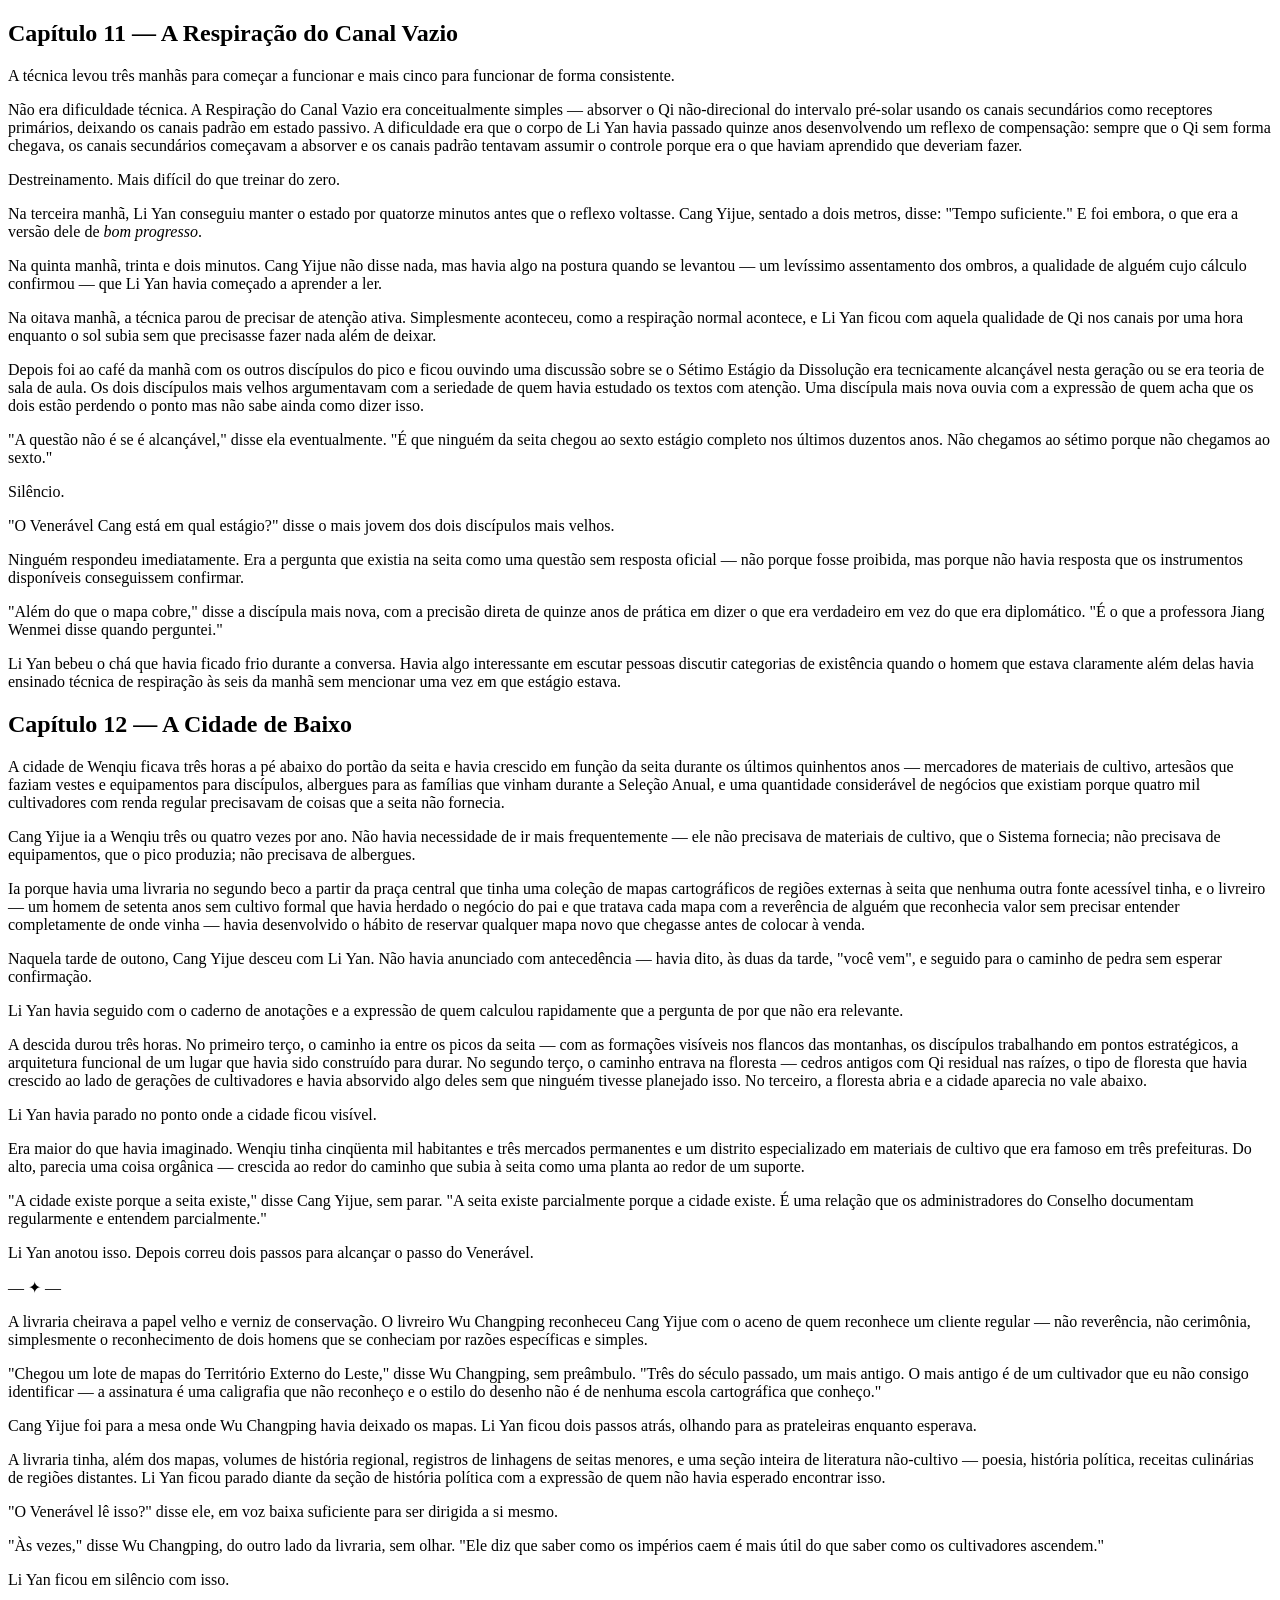
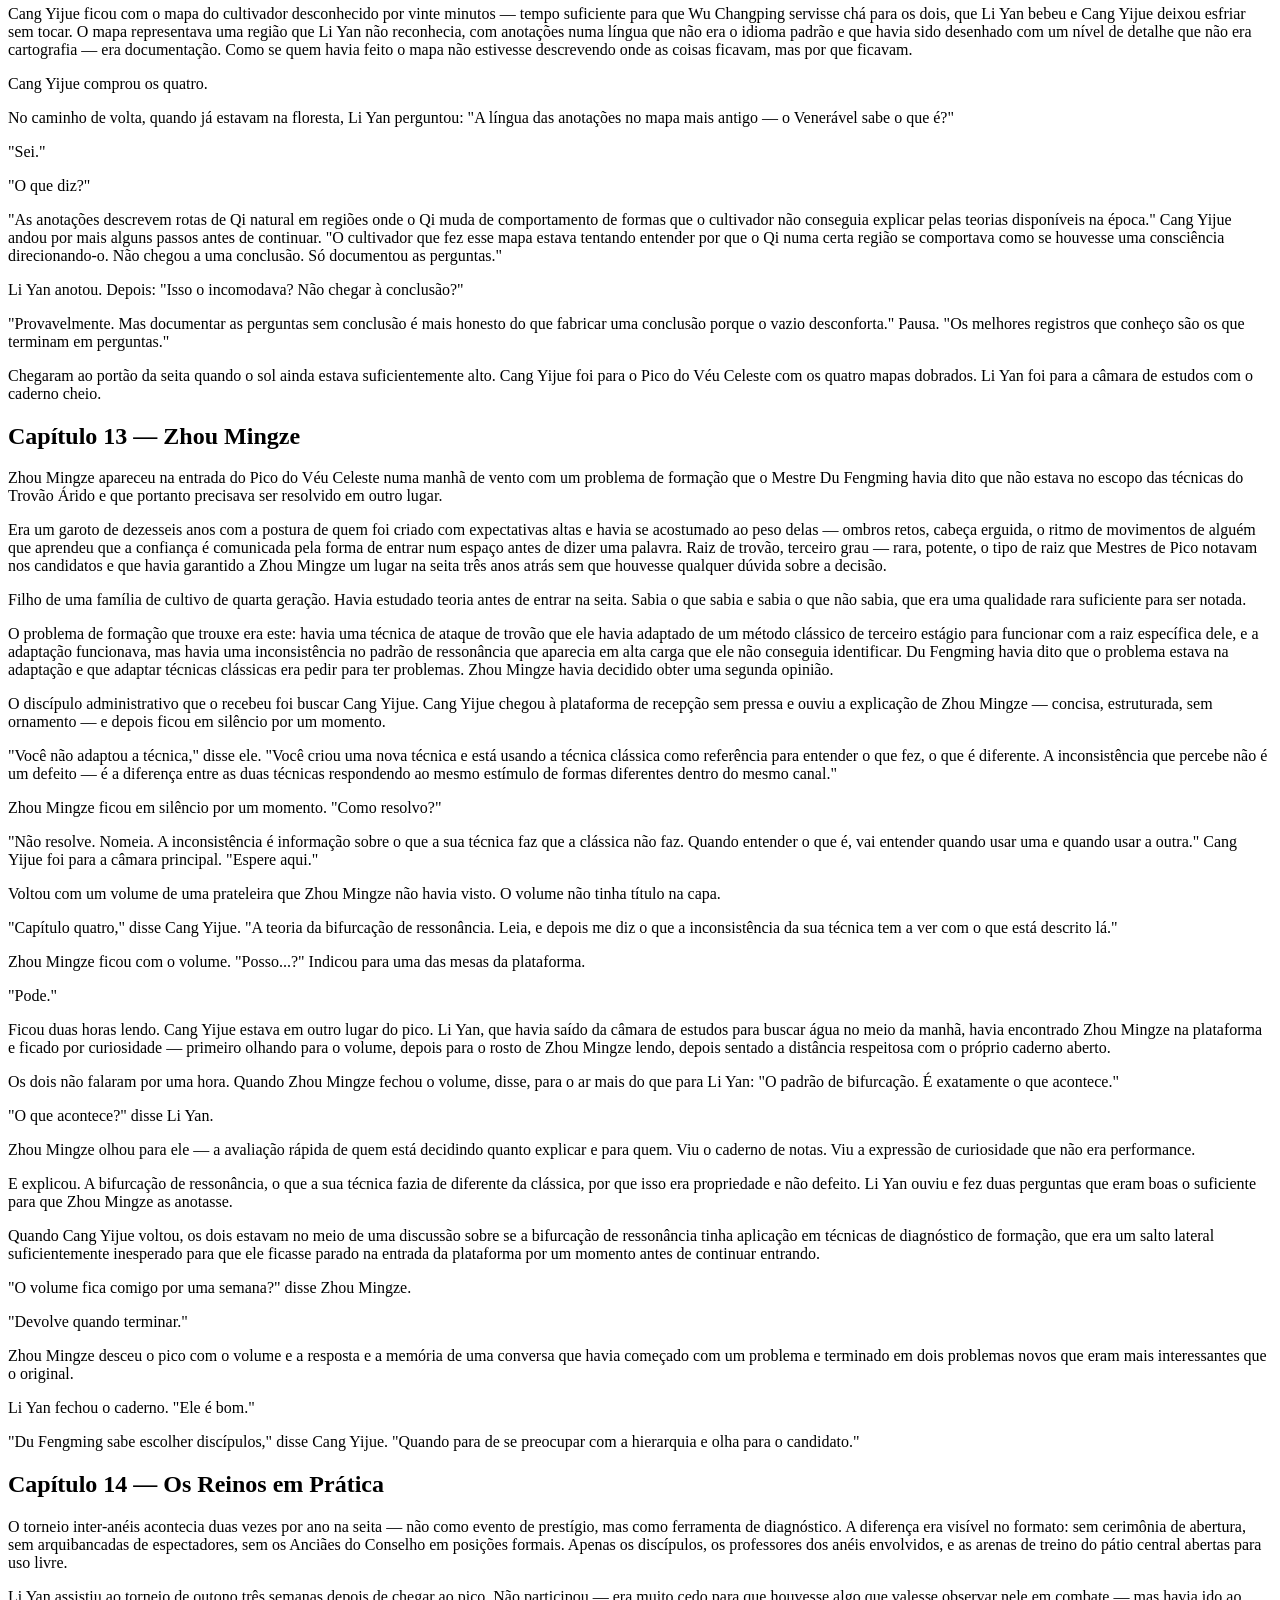
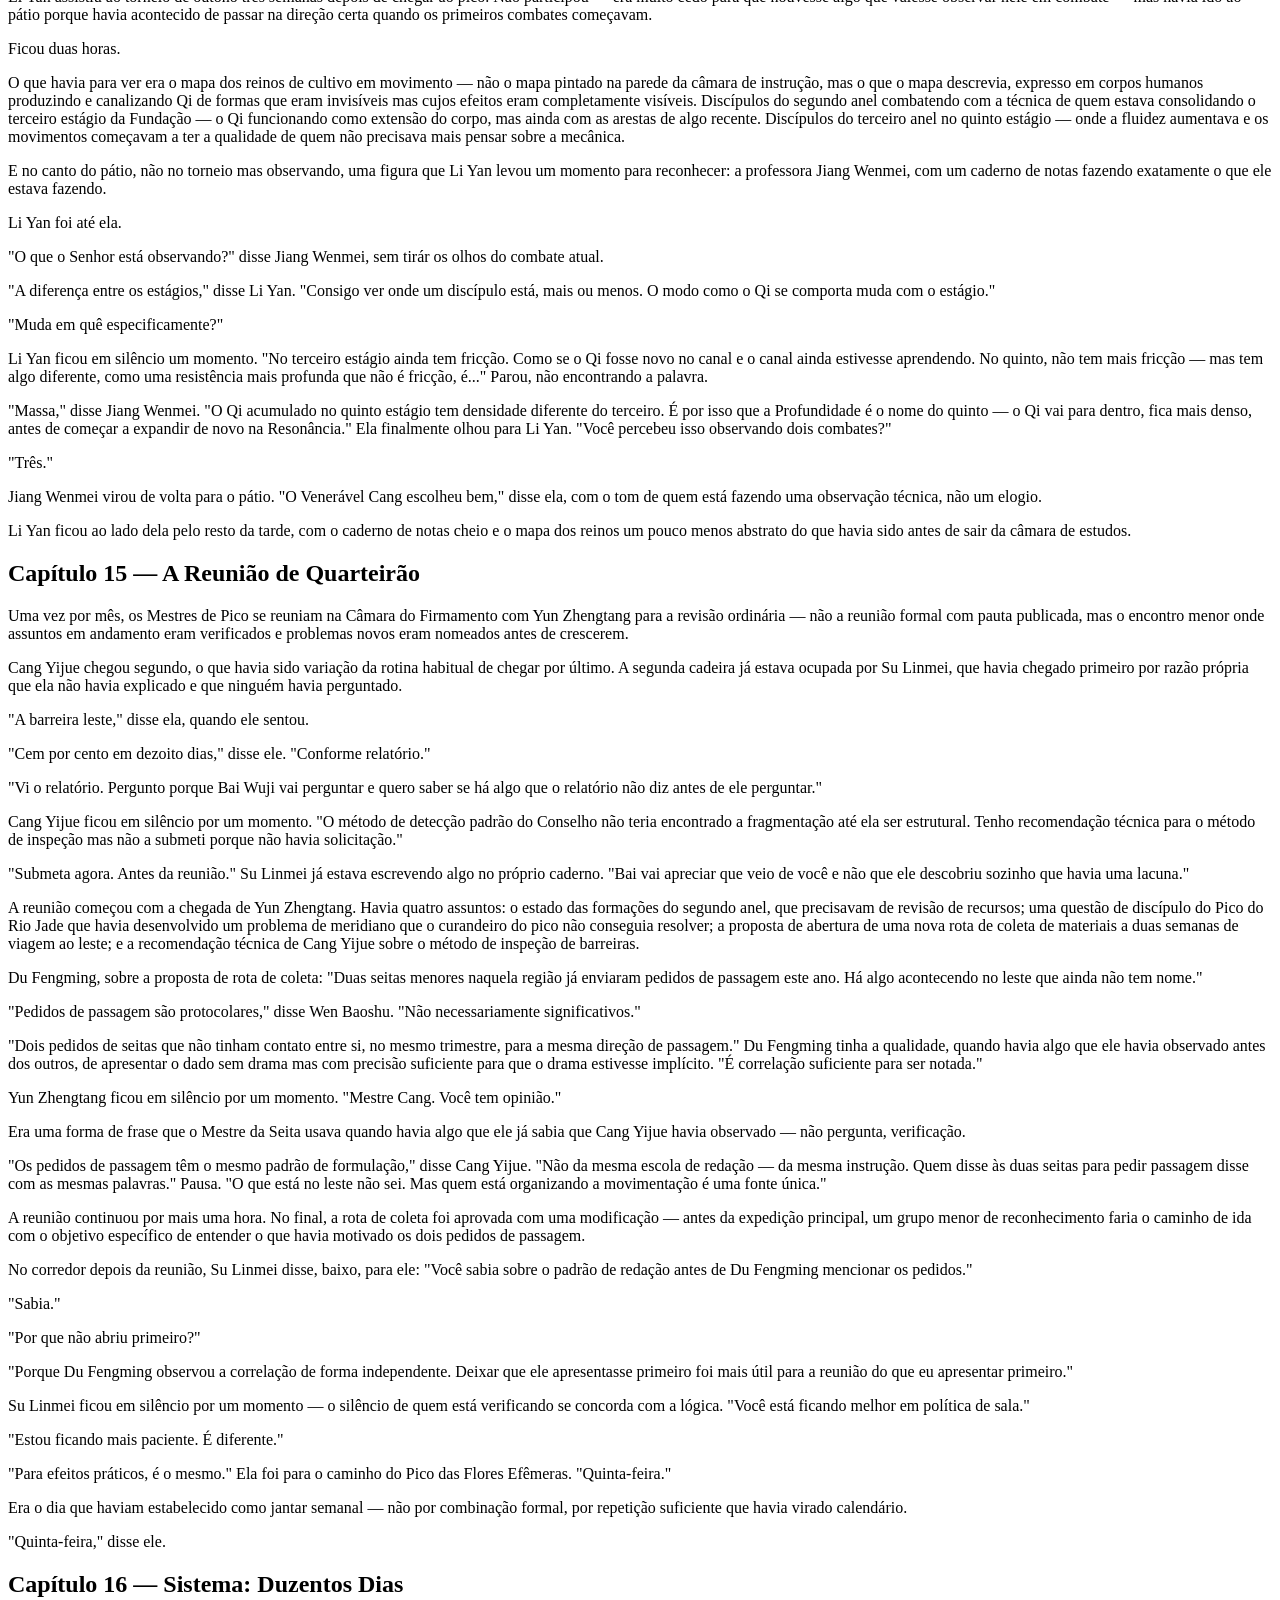
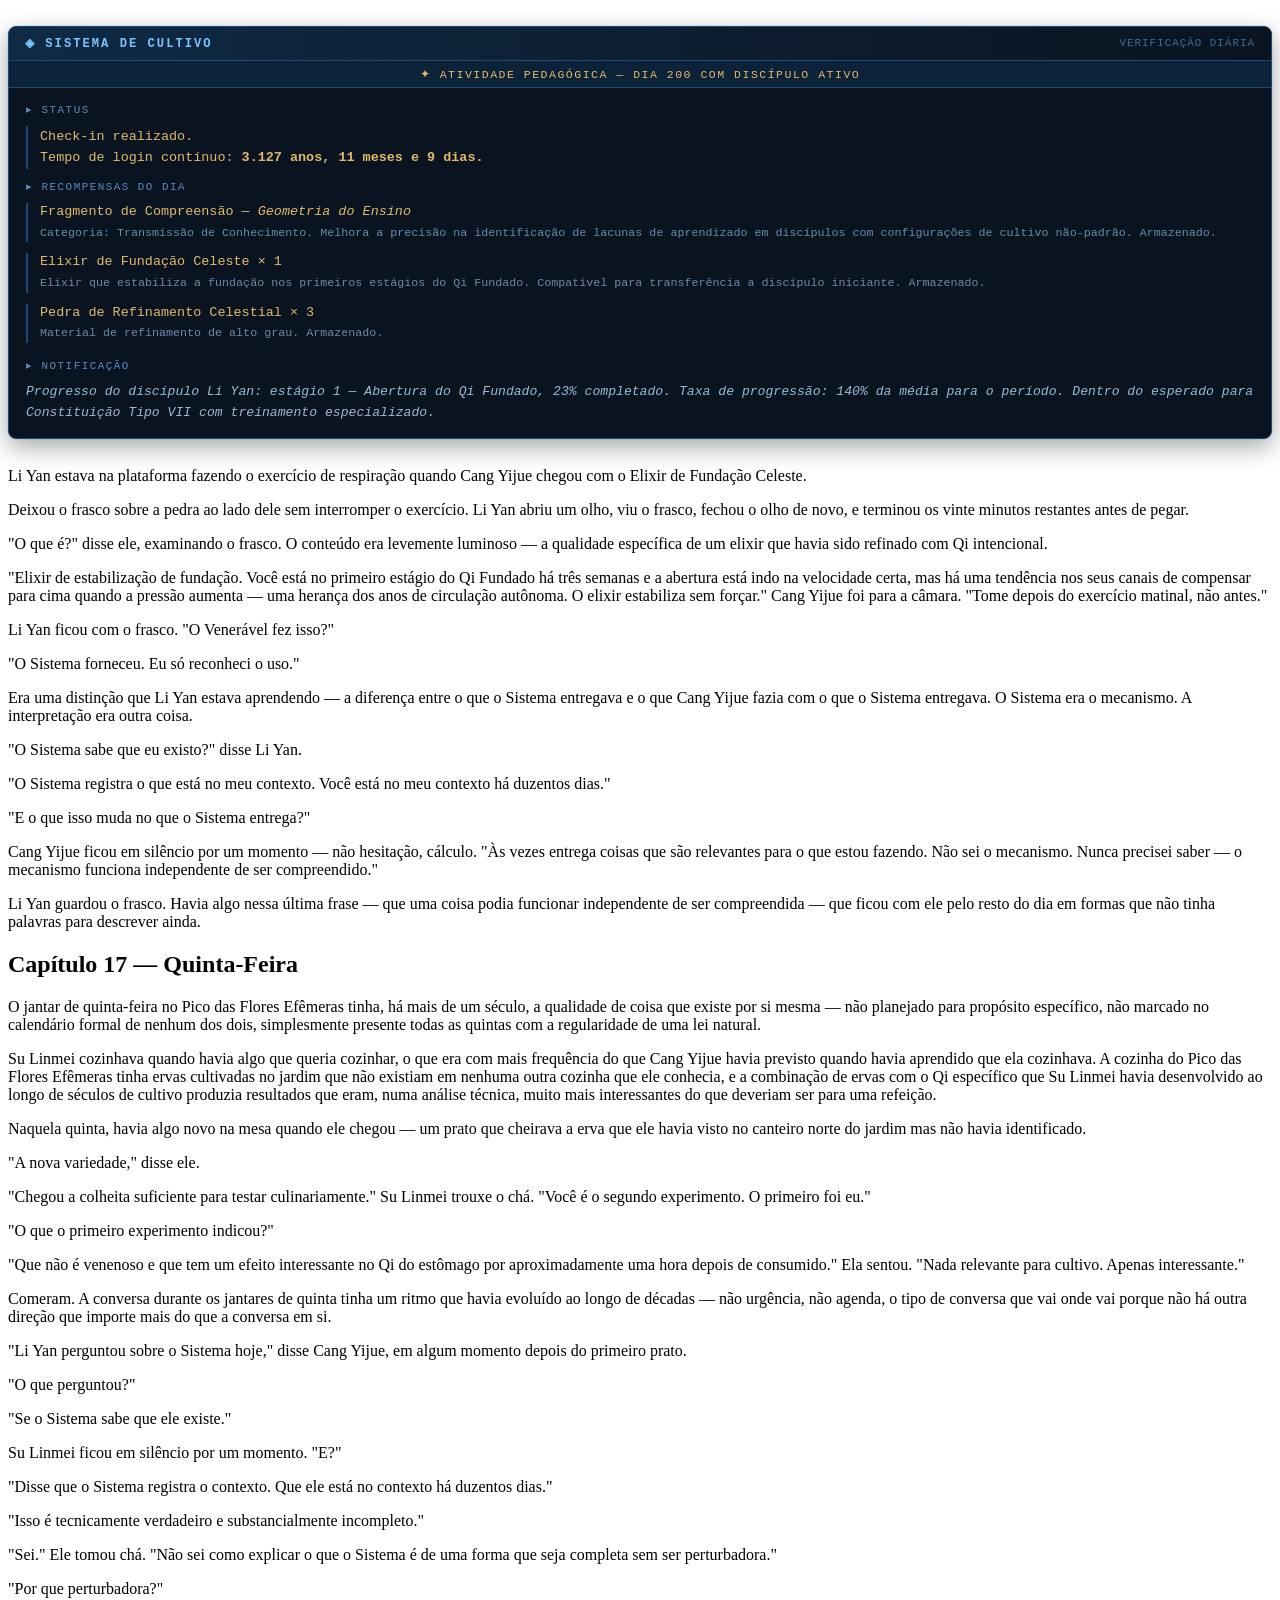
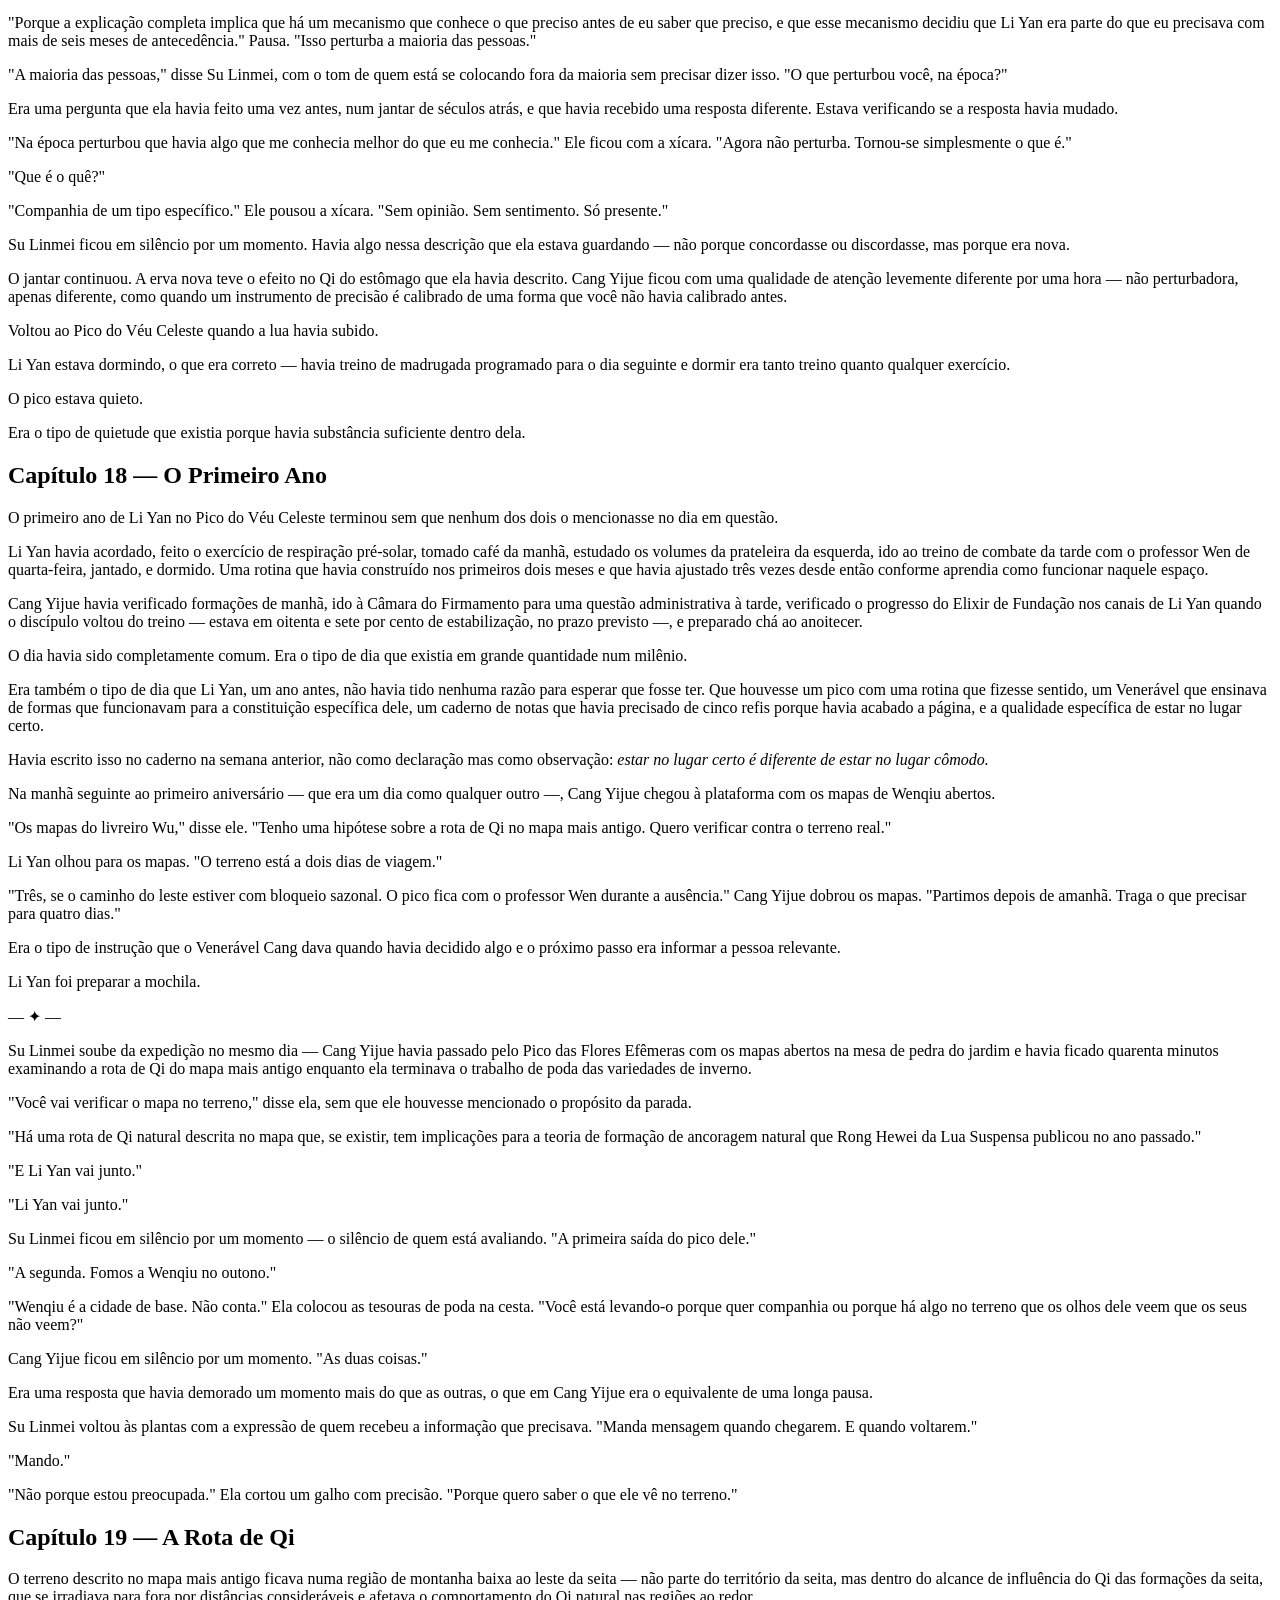
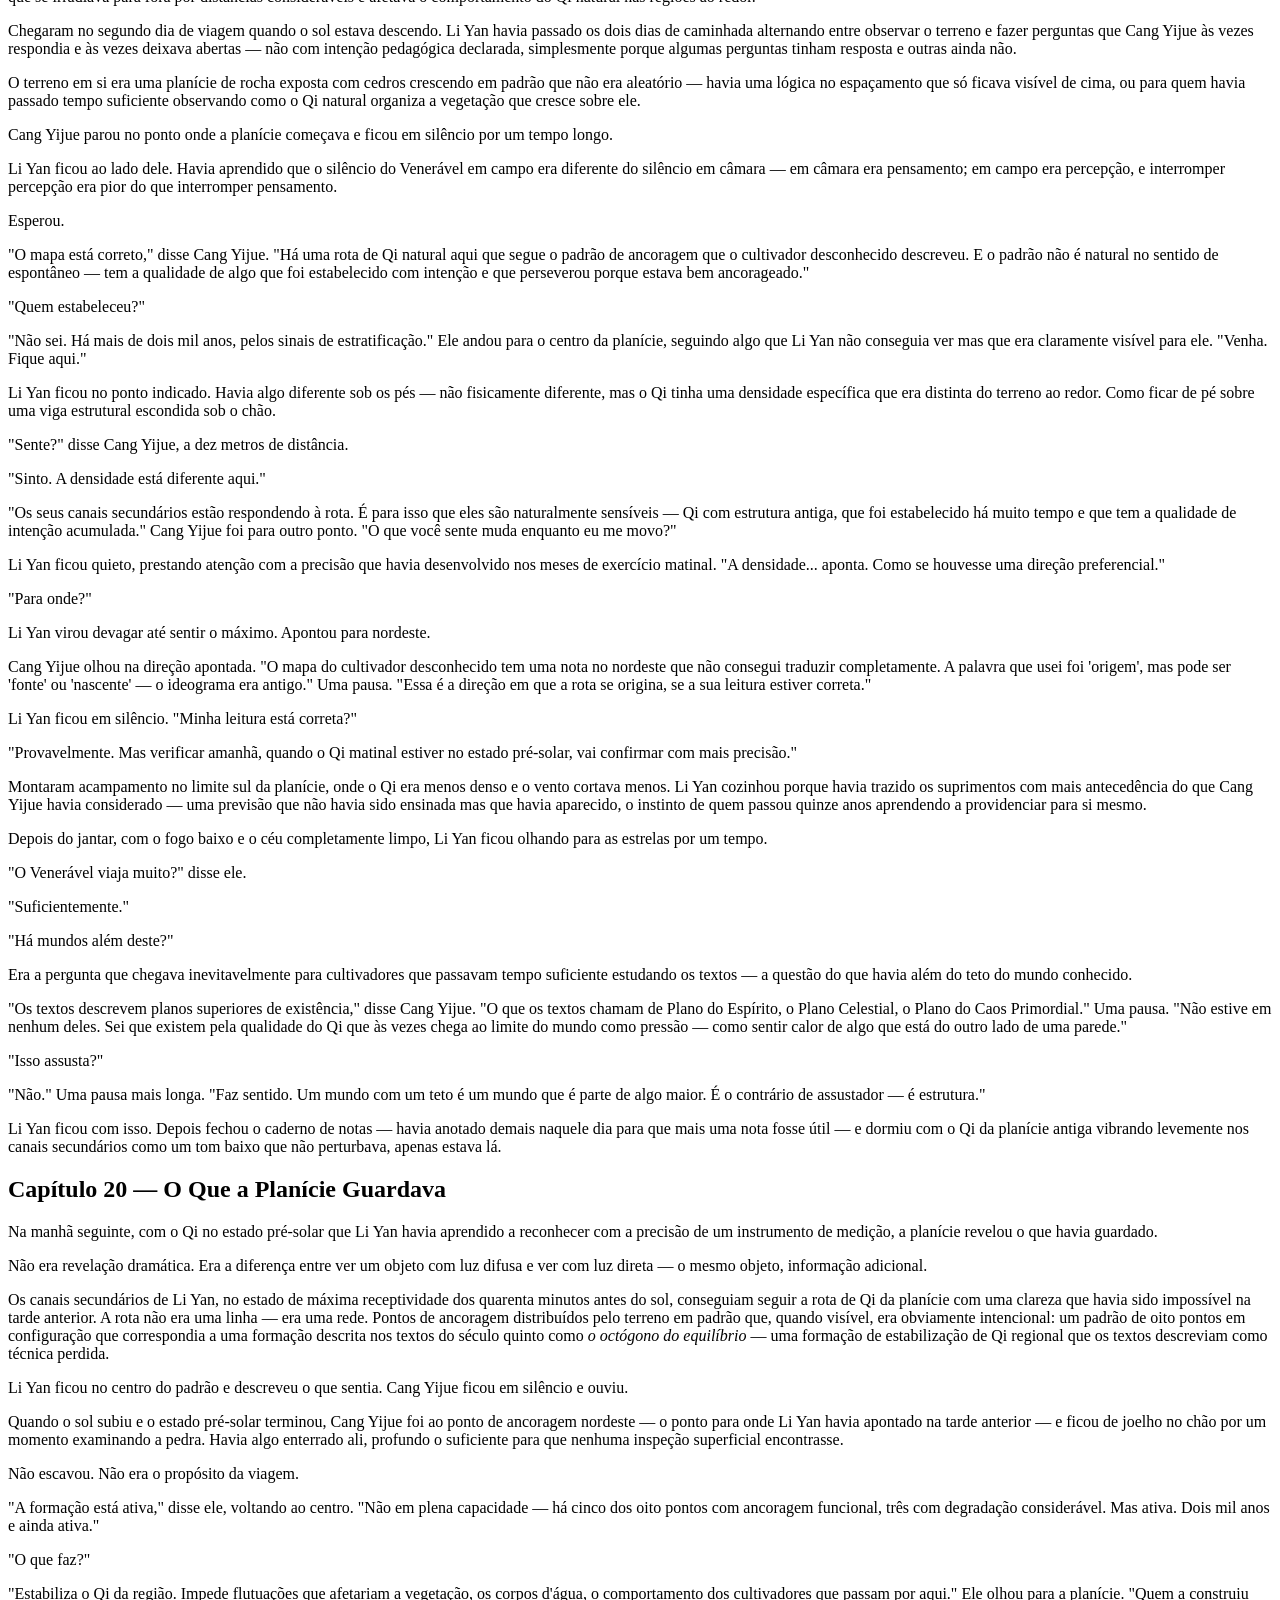
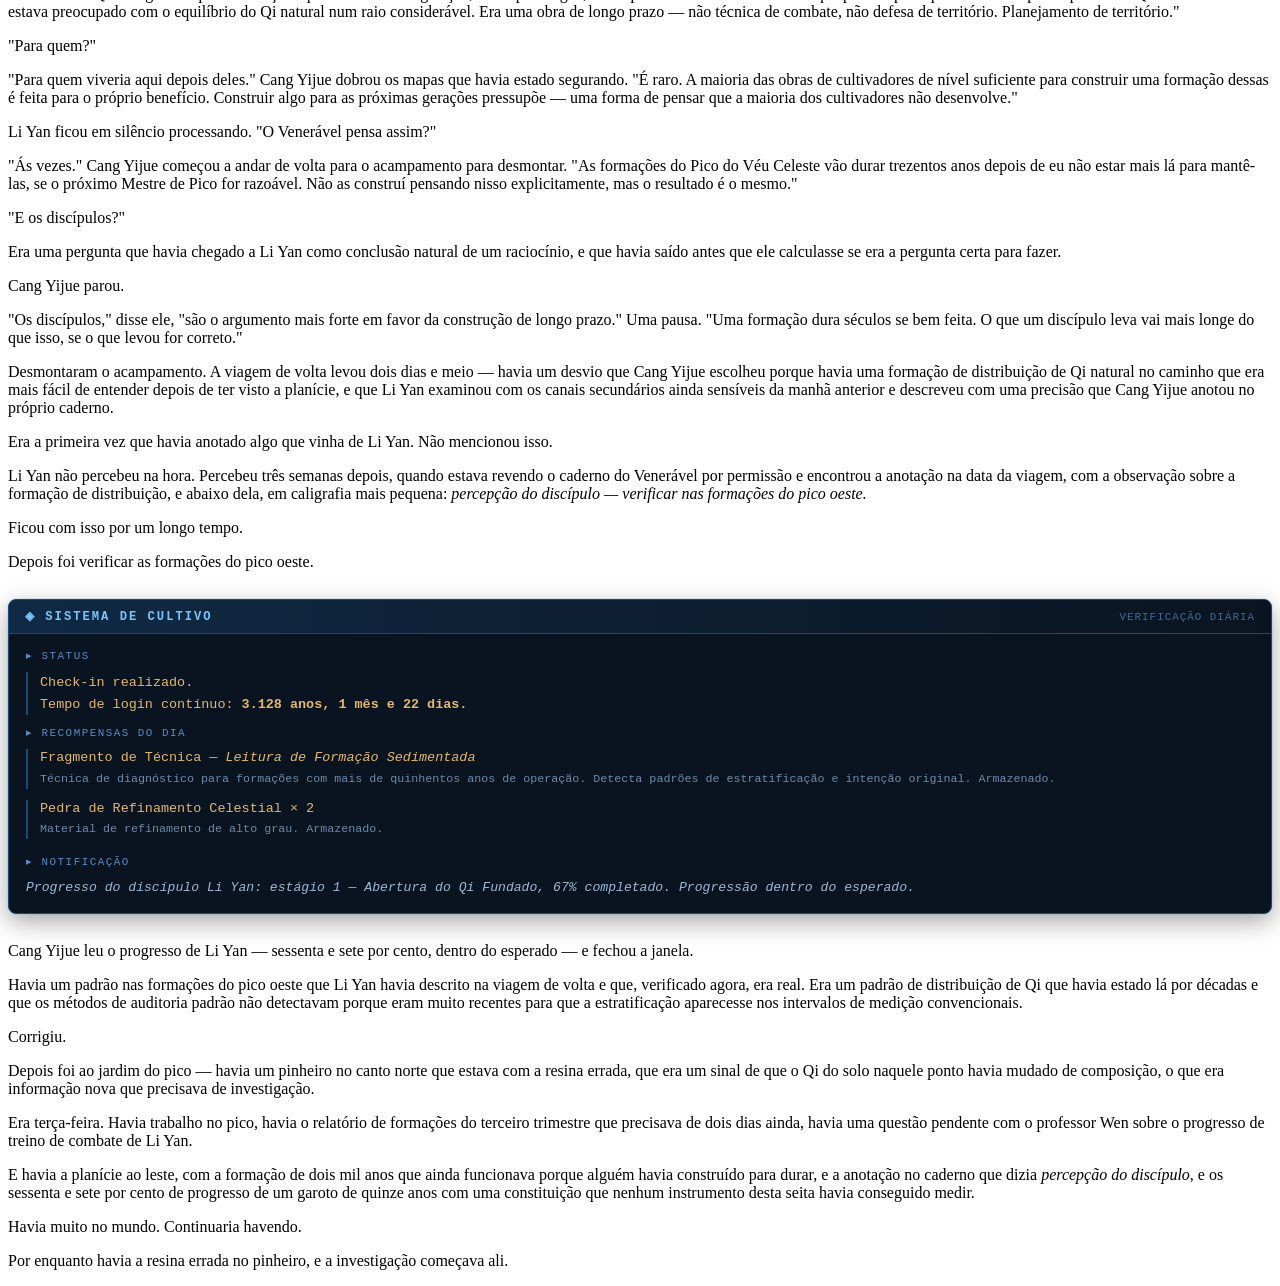
<file: Firmamento_v4_cap11-20.html>
<!DOCTYPE html>
<html lang="pt-BR">
<head><meta charset="UTF-8"><title>A Espera do Firmamento — Caps 11–20</title></head>
<body>
<div data-volume="1" data-volume-title="Volume I — Raízes no Abismo">

<article data-cap="11" data-title="Capítulo 11 — A Respiração do Canal Vazio">
<h2>Capítulo 11 — A Respiração do Canal Vazio</h2>

<p>A técnica levou três manhãs para começar a funcionar e mais cinco para funcionar de forma consistente.</p>

<p>Não era dificuldade técnica. A Respiração do Canal Vazio era conceitualmente simples — absorver o Qi não-direcional do intervalo pré-solar usando os canais secundários como receptores primários, deixando os canais padrão em estado passivo. A dificuldade era que o corpo de Li Yan havia passado quinze anos desenvolvendo um reflexo de compensação: sempre que o Qi sem forma chegava, os canais secundários começavam a absorver e os canais padrão tentavam assumir o controle porque era o que haviam aprendido que deveriam fazer.</p>

<p>Destreinamento. Mais difícil do que treinar do zero.</p>

<p>Na terceira manhã, Li Yan conseguiu manter o estado por quatorze minutos antes que o reflexo voltasse. Cang Yijue, sentado a dois metros, disse: "Tempo suficiente." E foi embora, o que era a versão dele de <em>bom progresso</em>.</p>

<p>Na quinta manhã, trinta e dois minutos. Cang Yijue não disse nada, mas havia algo na postura quando se levantou — um levíssimo assentamento dos ombros, a qualidade de alguém cujo cálculo confirmou — que Li Yan havia começado a aprender a ler.</p>

<p>Na oitava manhã, a técnica parou de precisar de atenção ativa. Simplesmente aconteceu, como a respiração normal acontece, e Li Yan ficou com aquela qualidade de Qi nos canais por uma hora enquanto o sol subia sem que precisasse fazer nada além de deixar.</p>

<p>Depois foi ao café da manhã com os outros discípulos do pico e ficou ouvindo uma discussão sobre se o Sétimo Estágio da Dissolução era tecnicamente alcançável nesta geração ou se era teoria de sala de aula. Os dois discípulos mais velhos argumentavam com a seriedade de quem havia estudado os textos com atenção. Uma discípula mais nova ouvia com a expressão de quem acha que os dois estão perdendo o ponto mas não sabe ainda como dizer isso.</p>

<p>"A questão não é se é alcançável," disse ela eventualmente. "É que ninguém da seita chegou ao sexto estágio completo nos últimos duzentos anos. Não chegamos ao sétimo porque não chegamos ao sexto."</p>

<p>Silêncio.</p>

<p>"O Venerável Cang está em qual estágio?" disse o mais jovem dos dois discípulos mais velhos.</p>

<p>Ninguém respondeu imediatamente. Era a pergunta que existia na seita como uma questão sem resposta oficial — não porque fosse proibida, mas porque não havia resposta que os instrumentos disponíveis conseguissem confirmar.</p>

<p>"Além do que o mapa cobre," disse a discípula mais nova, com a precisão direta de quinze anos de prática em dizer o que era verdadeiro em vez do que era diplomático. "É o que a professora Jiang Wenmei disse quando perguntei."</p>

<p>Li Yan bebeu o chá que havia ficado frio durante a conversa. Havia algo interessante em escutar pessoas discutir categorias de existência quando o homem que estava claramente além delas havia ensinado técnica de respiração às seis da manhã sem mencionar uma vez em que estágio estava.</p>
</article>

<article data-cap="12" data-title="Capítulo 12 — A Cidade de Baixo">
<h2>Capítulo 12 — A Cidade de Baixo</h2>

<p>A cidade de Wenqiu ficava três horas a pé abaixo do portão da seita e havia crescido em função da seita durante os últimos quinhentos anos — mercadores de materiais de cultivo, artesãos que faziam vestes e equipamentos para discípulos, albergues para as famílias que vinham durante a Seleção Anual, e uma quantidade considerável de negócios que existiam porque quatro mil cultivadores com renda regular precisavam de coisas que a seita não fornecia.</p>

<p>Cang Yijue ia a Wenqiu três ou quatro vezes por ano. Não havia necessidade de ir mais frequentemente — ele não precisava de materiais de cultivo, que o Sistema fornecia; não precisava de equipamentos, que o pico produzia; não precisava de albergues.</p>

<p>Ia porque havia uma livraria no segundo beco a partir da praça central que tinha uma coleção de mapas cartográficos de regiões externas à seita que nenhuma outra fonte acessível tinha, e o livreiro — um homem de setenta anos sem cultivo formal que havia herdado o negócio do pai e que tratava cada mapa com a reverência de alguém que reconhecia valor sem precisar entender completamente de onde vinha — havia desenvolvido o hábito de reservar qualquer mapa novo que chegasse antes de colocar à venda.</p>

<p>Naquela tarde de outono, Cang Yijue desceu com Li Yan. Não havia anunciado com antecedência — havia dito, às duas da tarde, "você vem", e seguido para o caminho de pedra sem esperar confirmação.</p>

<p>Li Yan havia seguido com o caderno de anotações e a expressão de quem calculou rapidamente que a pergunta de por que não era relevante.</p>

<p>A descida durou três horas. No primeiro terço, o caminho ia entre os picos da seita — com as formações visíveis nos flancos das montanhas, os discípulos trabalhando em pontos estratégicos, a arquitetura funcional de um lugar que havia sido construído para durar. No segundo terço, o caminho entrava na floresta — cedros antigos com Qi residual nas raízes, o tipo de floresta que havia crescido ao lado de gerações de cultivadores e havia absorvido algo deles sem que ninguém tivesse planejado isso. No terceiro, a floresta abria e a cidade aparecia no vale abaixo.</p>

<p>Li Yan havia parado no ponto onde a cidade ficou visível.</p>

<p>Era maior do que havia imaginado. Wenqiu tinha cinqüenta mil habitantes e três mercados permanentes e um distrito especializado em materiais de cultivo que era famoso em três prefeituras. Do alto, parecia uma coisa orgânica — crescida ao redor do caminho que subia à seita como uma planta ao redor de um suporte.</p>

<p>"A cidade existe porque a seita existe," disse Cang Yijue, sem parar. "A seita existe parcialmente porque a cidade existe. É uma relação que os administradores do Conselho documentam regularmente e entendem parcialmente."</p>

<p>Li Yan anotou isso. Depois correu dois passos para alcançar o passo do Venerável.</p>

<p>— ✦ —</p>

<p>A livraria cheirava a papel velho e verniz de conservação. O livreiro Wu Changping reconheceu Cang Yijue com o aceno de quem reconhece um cliente regular — não reverência, não cerimônia, simplesmente o reconhecimento de dois homens que se conheciam por razões específicas e simples.</p>

<p>"Chegou um lote de mapas do Território Externo do Leste," disse Wu Changping, sem preâmbulo. "Três do século passado, um mais antigo. O mais antigo é de um cultivador que eu não consigo identificar — a assinatura é uma caligrafia que não reconheço e o estilo do desenho não é de nenhuma escola cartográfica que conheço."</p>

<p>Cang Yijue foi para a mesa onde Wu Changping havia deixado os mapas. Li Yan ficou dois passos atrás, olhando para as prateleiras enquanto esperava.</p>

<p>A livraria tinha, além dos mapas, volumes de história regional, registros de linhagens de seitas menores, e uma seção inteira de literatura não-cultivo — poesia, história política, receitas culinárias de regiões distantes. Li Yan ficou parado diante da seção de história política com a expressão de quem não havia esperado encontrar isso.</p>

<p>"O Venerável lê isso?" disse ele, em voz baixa suficiente para ser dirigida a si mesmo.</p>

<p>"Às vezes," disse Wu Changping, do outro lado da livraria, sem olhar. "Ele diz que saber como os impérios caem é mais útil do que saber como os cultivadores ascendem."</p>

<p>Li Yan ficou em silêncio com isso.</p>

<p>Cang Yijue ficou com o mapa do cultivador desconhecido por vinte minutos — tempo suficiente para que Wu Changping servisse chá para os dois, que Li Yan bebeu e Cang Yijue deixou esfriar sem tocar. O mapa representava uma região que Li Yan não reconhecia, com anotações numa língua que não era o idioma padrão e que havia sido desenhado com um nível de detalhe que não era cartografia — era documentação. Como se quem havia feito o mapa não estivesse descrevendo onde as coisas ficavam, mas por que ficavam.</p>

<p>Cang Yijue comprou os quatro.</p>

<p>No caminho de volta, quando já estavam na floresta, Li Yan perguntou: "A língua das anotações no mapa mais antigo — o Venerável sabe o que é?"</p>

<p>"Sei."</p>

<p>"O que diz?"</p>

<p>"As anotações descrevem rotas de Qi natural em regiões onde o Qi muda de comportamento de formas que o cultivador não conseguia explicar pelas teorias disponíveis na época." Cang Yijue andou por mais alguns passos antes de continuar. "O cultivador que fez esse mapa estava tentando entender por que o Qi numa certa região se comportava como se houvesse uma consciência direcionando-o. Não chegou a uma conclusão. Só documentou as perguntas."</p>

<p>Li Yan anotou. Depois: "Isso o incomodava? Não chegar à conclusão?"</p>

<p>"Provavelmente. Mas documentar as perguntas sem conclusão é mais honesto do que fabricar uma conclusão porque o vazio desconforta." Pausa. "Os melhores registros que conheço são os que terminam em perguntas."</p>

<p>Chegaram ao portão da seita quando o sol ainda estava suficientemente alto. Cang Yijue foi para o Pico do Véu Celeste com os quatro mapas dobrados. Li Yan foi para a câmara de estudos com o caderno cheio.</p>
</article>

<article data-cap="13" data-title="Capítulo 13 — Zhou Mingze">
<h2>Capítulo 13 — Zhou Mingze</h2>

<p>Zhou Mingze apareceu na entrada do Pico do Véu Celeste numa manhã de vento com um problema de formação que o Mestre Du Fengming havia dito que não estava no escopo das técnicas do Trovão Árido e que portanto precisava ser resolvido em outro lugar.</p>

<p>Era um garoto de dezesseis anos com a postura de quem foi criado com expectativas altas e havia se acostumado ao peso delas — ombros retos, cabeça erguida, o ritmo de movimentos de alguém que aprendeu que a confiança é comunicada pela forma de entrar num espaço antes de dizer uma palavra. Raiz de trovão, terceiro grau — rara, potente, o tipo de raiz que Mestres de Pico notavam nos candidatos e que havia garantido a Zhou Mingze um lugar na seita três anos atrás sem que houvesse qualquer dúvida sobre a decisão.</p>

<p>Filho de uma família de cultivo de quarta geração. Havia estudado teoria antes de entrar na seita. Sabia o que sabia e sabia o que não sabia, que era uma qualidade rara suficiente para ser notada.</p>

<p>O problema de formação que trouxe era este: havia uma técnica de ataque de trovão que ele havia adaptado de um método clássico de terceiro estágio para funcionar com a raiz específica dele, e a adaptação funcionava, mas havia uma inconsistência no padrão de ressonância que aparecia em alta carga que ele não conseguia identificar. Du Fengming havia dito que o problema estava na adaptação e que adaptar técnicas clássicas era pedir para ter problemas. Zhou Mingze havia decidido obter uma segunda opinião.</p>

<p>O discípulo administrativo que o recebeu foi buscar Cang Yijue. Cang Yijue chegou à plataforma de recepção sem pressa e ouviu a explicação de Zhou Mingze — concisa, estruturada, sem ornamento — e depois ficou em silêncio por um momento.</p>

<p>"Você não adaptou a técnica," disse ele. "Você criou uma nova técnica e está usando a técnica clássica como referência para entender o que fez, o que é diferente. A inconsistência que percebe não é um defeito — é a diferença entre as duas técnicas respondendo ao mesmo estímulo de formas diferentes dentro do mesmo canal."</p>

<p>Zhou Mingze ficou em silêncio por um momento. "Como resolvo?"</p>

<p>"Não resolve. Nomeia. A inconsistência é informação sobre o que a sua técnica faz que a clássica não faz. Quando entender o que é, vai entender quando usar uma e quando usar a outra." Cang Yijue foi para a câmara principal. "Espere aqui."</p>

<p>Voltou com um volume de uma prateleira que Zhou Mingze não havia visto. O volume não tinha título na capa.</p>

<p>"Capítulo quatro," disse Cang Yijue. "A teoria da bifurcação de ressonância. Leia, e depois me diz o que a inconsistência da sua técnica tem a ver com o que está descrito lá."</p>

<p>Zhou Mingze ficou com o volume. "Posso...?" Indicou para uma das mesas da plataforma.</p>

<p>"Pode."</p>

<p>Ficou duas horas lendo. Cang Yijue estava em outro lugar do pico. Li Yan, que havia saído da câmara de estudos para buscar água no meio da manhã, havia encontrado Zhou Mingze na plataforma e ficado por curiosidade — primeiro olhando para o volume, depois para o rosto de Zhou Mingze lendo, depois sentado a distância respeitosa com o próprio caderno aberto.</p>

<p>Os dois não falaram por uma hora. Quando Zhou Mingze fechou o volume, disse, para o ar mais do que para Li Yan: "O padrão de bifurcação. É exatamente o que acontece."</p>

<p>"O que acontece?" disse Li Yan.</p>

<p>Zhou Mingze olhou para ele — a avaliação rápida de quem está decidindo quanto explicar e para quem. Viu o caderno de notas. Viu a expressão de curiosidade que não era performance.</p>

<p>E explicou. A bifurcação de ressonância, o que a sua técnica fazia de diferente da clássica, por que isso era propriedade e não defeito. Li Yan ouviu e fez duas perguntas que eram boas o suficiente para que Zhou Mingze as anotasse.</p>

<p>Quando Cang Yijue voltou, os dois estavam no meio de uma discussão sobre se a bifurcação de ressonância tinha aplicação em técnicas de diagnóstico de formação, que era um salto lateral suficientemente inesperado para que ele ficasse parado na entrada da plataforma por um momento antes de continuar entrando.</p>

<p>"O volume fica comigo por uma semana?" disse Zhou Mingze.</p>

<p>"Devolve quando terminar."</p>

<p>Zhou Mingze desceu o pico com o volume e a resposta e a memória de uma conversa que havia começado com um problema e terminado em dois problemas novos que eram mais interessantes que o original.</p>

<p>Li Yan fechou o caderno. "Ele é bom."</p>

<p>"Du Fengming sabe escolher discípulos," disse Cang Yijue. "Quando para de se preocupar com a hierarquia e olha para o candidato."</p>
</article>

<article data-cap="14" data-title="Capítulo 14 — Os Reinos em Prática">
<h2>Capítulo 14 — Os Reinos em Prática</h2>

<p>O torneio inter-anéis acontecia duas vezes por ano na seita — não como evento de prestígio, mas como ferramenta de diagnóstico. A diferença era visível no formato: sem cerimônia de abertura, sem arquibancadas de espectadores, sem os Anciães do Conselho em posições formais. Apenas os discípulos, os professores dos anéis envolvidos, e as arenas de treino do pátio central abertas para uso livre.</p>

<p>Li Yan assistiu ao torneio de outono três semanas depois de chegar ao pico. Não participou — era muito cedo para que houvesse algo que valesse observar nele em combate — mas havia ido ao pátio porque havia acontecido de passar na direção certa quando os primeiros combates começavam.</p>

<p>Ficou duas horas.</p>

<p>O que havia para ver era o mapa dos reinos de cultivo em movimento — não o mapa pintado na parede da câmara de instrução, mas o que o mapa descrevia, expresso em corpos humanos produzindo e canalizando Qi de formas que eram invisíveis mas cujos efeitos eram completamente visíveis. Discípulos do segundo anel combatendo com a técnica de quem estava consolidando o terceiro estágio da Fundação — o Qi funcionando como extensão do corpo, mas ainda com as arestas de algo recente. Discípulos do terceiro anel no quinto estágio — onde a fluidez aumentava e os movimentos começavam a ter a qualidade de quem não precisava mais pensar sobre a mecânica.</p>

<p>E no canto do pátio, não no torneio mas observando, uma figura que Li Yan levou um momento para reconhecer: a professora Jiang Wenmei, com um caderno de notas fazendo exatamente o que ele estava fazendo.</p>

<p>Li Yan foi até ela.</p>

<p>"O que o Senhor está observando?" disse Jiang Wenmei, sem tirár os olhos do combate atual.</p>

<p>"A diferença entre os estágios," disse Li Yan. "Consigo ver onde um discípulo está, mais ou menos. O modo como o Qi se comporta muda com o estágio."</p>

<p>"Muda em quê especificamente?"</p>

<p>Li Yan ficou em silêncio um momento. "No terceiro estágio ainda tem fricção. Como se o Qi fosse novo no canal e o canal ainda estivesse aprendendo. No quinto, não tem mais fricção — mas tem algo diferente, como uma resistência mais profunda que não é fricção, é..." Parou, não encontrando a palavra.</p>

<p>"Massa," disse Jiang Wenmei. "O Qi acumulado no quinto estágio tem densidade diferente do terceiro. É por isso que a Profundidade é o nome do quinto — o Qi vai para dentro, fica mais denso, antes de começar a expandir de novo na Resonância." Ela finalmente olhou para Li Yan. "Você percebeu isso observando dois combates?"</p>

<p>"Três."</p>

<p>Jiang Wenmei virou de volta para o pátio. "O Venerável Cang escolheu bem," disse ela, com o tom de quem está fazendo uma observação técnica, não um elogio.</p>

<p>Li Yan ficou ao lado dela pelo resto da tarde, com o caderno de notas cheio e o mapa dos reinos um pouco menos abstrato do que havia sido antes de sair da câmara de estudos.</p>
</article>

<article data-cap="15" data-title="Capítulo 15 — A Reunião de Quarteirão">
<h2>Capítulo 15 — A Reunião de Quarteirão</h2>

<p>Uma vez por mês, os Mestres de Pico se reuniam na Câmara do Firmamento com Yun Zhengtang para a revisão ordinária — não a reunião formal com pauta publicada, mas o encontro menor onde assuntos em andamento eram verificados e problemas novos eram nomeados antes de crescerem.</p>

<p>Cang Yijue chegou segundo, o que havia sido variação da rotina habitual de chegar por último. A segunda cadeira já estava ocupada por Su Linmei, que havia chegado primeiro por razão própria que ela não havia explicado e que ninguém havia perguntado.</p>

<p>"A barreira leste," disse ela, quando ele sentou.</p>

<p>"Cem por cento em dezoito dias," disse ele. "Conforme relatório."</p>

<p>"Vi o relatório. Pergunto porque Bai Wuji vai perguntar e quero saber se há algo que o relatório não diz antes de ele perguntar."</p>

<p>Cang Yijue ficou em silêncio por um momento. "O método de detecção padrão do Conselho não teria encontrado a fragmentação até ela ser estrutural. Tenho recomendação técnica para o método de inspeção mas não a submeti porque não havia solicitação."</p>

<p>"Submeta agora. Antes da reunião." Su Linmei já estava escrevendo algo no próprio caderno. "Bai vai apreciar que veio de você e não que ele descobriu sozinho que havia uma lacuna."</p>

<p>A reunião começou com a chegada de Yun Zhengtang. Havia quatro assuntos: o estado das formações do segundo anel, que precisavam de revisão de recursos; uma questão de discípulo do Pico do Rio Jade que havia desenvolvido um problema de meridiano que o curandeiro do pico não conseguia resolver; a proposta de abertura de uma nova rota de coleta de materiais a duas semanas de viagem ao leste; e a recomendação técnica de Cang Yijue sobre o método de inspeção de barreiras.</p>

<p>Du Fengming, sobre a proposta de rota de coleta: "Duas seitas menores naquela região já enviaram pedidos de passagem este ano. Há algo acontecendo no leste que ainda não tem nome."</p>

<p>"Pedidos de passagem são protocolares," disse Wen Baoshu. "Não necessariamente significativos."</p>

<p>"Dois pedidos de seitas que não tinham contato entre si, no mesmo trimestre, para a mesma direção de passagem." Du Fengming tinha a qualidade, quando havia algo que ele havia observado antes dos outros, de apresentar o dado sem drama mas com precisão suficiente para que o drama estivesse implícito. "É correlação suficiente para ser notada."</p>

<p>Yun Zhengtang ficou em silêncio por um momento. "Mestre Cang. Você tem opinião."</p>

<p>Era uma forma de frase que o Mestre da Seita usava quando havia algo que ele já sabia que Cang Yijue havia observado — não pergunta, verificação.</p>

<p>"Os pedidos de passagem têm o mesmo padrão de formulação," disse Cang Yijue. "Não da mesma escola de redação — da mesma instrução. Quem disse às duas seitas para pedir passagem disse com as mesmas palavras." Pausa. "O que está no leste não sei. Mas quem está organizando a movimentação é uma fonte única."</p>

<p>A reunião continuou por mais uma hora. No final, a rota de coleta foi aprovada com uma modificação — antes da expedição principal, um grupo menor de reconhecimento faria o caminho de ida com o objetivo específico de entender o que havia motivado os dois pedidos de passagem.</p>

<p>No corredor depois da reunião, Su Linmei disse, baixo, para ele: "Você sabia sobre o padrão de redação antes de Du Fengming mencionar os pedidos."</p>

<p>"Sabia."</p>

<p>"Por que não abriu primeiro?"</p>

<p>"Porque Du Fengming observou a correlação de forma independente. Deixar que ele apresentasse primeiro foi mais útil para a reunião do que eu apresentar primeiro."</p>

<p>Su Linmei ficou em silêncio por um momento — o silêncio de quem está verificando se concorda com a lógica. "Você está ficando melhor em política de sala."</p>

<p>"Estou ficando mais paciente. É diferente."</p>

<p>"Para efeitos práticos, é o mesmo." Ela foi para o caminho do Pico das Flores Efêmeras. "Quinta-feira."</p>

<p>Era o dia que haviam estabelecido como jantar semanal — não por combinação formal, por repetição suficiente que havia virado calendário.</p>

<p>"Quinta-feira," disse ele.</p>
</article>

<article data-cap="16" data-title="Capítulo 16 — Sistema: Duzentos Dias">
<h2>Capítulo 16 — Sistema: Duzentos Dias</h2>

<div style="font-family:'Courier New',Courier,monospace;background:#0a1420;border:1px solid #1e4976;border-radius:8px;margin:28px 0;overflow:hidden;box-shadow:0 0 0 1px rgba(56,139,230,.12),0 8px 24px rgba(0,0,0,.35);">
<div style="background:linear-gradient(90deg,#102a45,#0a1420);border-bottom:1px solid #1e4976;padding:9px 16px;display:flex;justify-content:space-between;align-items:center;">
<span style="color:#7cc4ff;font-weight:bold;letter-spacing:2px;font-size:.76rem;">◈ SISTEMA DE CULTIVO</span>
<span style="color:#3d6b99;font-size:.68rem;letter-spacing:1px;">VERIFICAÇÃO DIÁRIA</span>
</div>
<div style="background:#0c2238;border-bottom:1px solid #1e4976;padding:6px 16px;color:#e2b96a;font-size:.72rem;letter-spacing:1.5px;text-transform:uppercase;text-align:center;">✦ Atividade Pedagógica — Dia 200 com Discípulo Ativo</div>
<div style="padding:15px 17px;">
<div style="color:#5a8bc0;font-size:.68rem;letter-spacing:1.5px;text-transform:uppercase;margin-bottom:10px;">▸ Status</div>
<div style="margin-bottom:11px;padding-left:12px;border-left:2px solid #1e4976;">
<div style="color:#e2b96a;font-size:.84rem;line-height:1.6;">Check-in realizado.<br>Tempo de login contínuo: <strong>3.127 anos, 11 meses e 9 dias.</strong></div>
</div>
<div style="color:#5a8bc0;font-size:.68rem;letter-spacing:1.5px;text-transform:uppercase;margin-bottom:10px;">▸ Recompensas do Dia</div>
<div style="margin-bottom:11px;padding-left:12px;border-left:2px solid #1e4976;">
<div style="color:#e2b96a;font-size:.84rem;line-height:1.4;">Fragmento de Compreensão — <em>Geometria do Ensino</em></div>
<div style="color:#6d8aa8;font-size:.73rem;line-height:1.5;margin-top:3px;">Categoria: Transmissão de Conhecimento. Melhora a precisão na identificação de lacunas de aprendizado em discípulos com configurações de cultivo não-padrão. Armazenado.</div>
</div>
<div style="margin-bottom:11px;padding-left:12px;border-left:2px solid #1e4976;">
<div style="color:#e2b96a;font-size:.84rem;line-height:1.4;">Elixir de Fundação Celeste × 1</div>
<div style="color:#6d8aa8;font-size:.73rem;line-height:1.5;margin-top:3px;">Elixir que estabiliza a fundação nos primeiros estágios do Qi Fundado. Compatível para transferência a discípulo iniciante. Armazenado.</div>
</div>
<div style="margin-bottom:11px;padding-left:12px;border-left:2px solid #1e4976;">
<div style="color:#e2b96a;font-size:.84rem;line-height:1.4;">Pedra de Refinamento Celestial × 3</div>
<div style="color:#6d8aa8;font-size:.73rem;line-height:1.5;margin-top:3px;">Material de refinamento de alto grau. Armazenado.</div>
</div>
<div style="color:#5a8bc0;font-size:.68rem;letter-spacing:1.5px;text-transform:uppercase;margin:16px 0 9px;">▸ Notificação</div>
<div style="color:#9db8d4;font-style:italic;font-size:.82rem;line-height:1.6;">Progresso do discípulo Li Yan: estágio 1 — Abertura do Qi Fundado, 23% completado. Taxa de progressão: 140% da média para o período. Dentro do esperado para Constituição Tipo VII com treinamento especializado.</div>
</div>
</div>

<p>Li Yan estava na plataforma fazendo o exercício de respiração quando Cang Yijue chegou com o Elixir de Fundação Celeste.</p>

<p>Deixou o frasco sobre a pedra ao lado dele sem interromper o exercício. Li Yan abriu um olho, viu o frasco, fechou o olho de novo, e terminou os vinte minutos restantes antes de pegar.</p>

<p>"O que é?" disse ele, examinando o frasco. O conteúdo era levemente luminoso — a qualidade específica de um elixir que havia sido refinado com Qi intencional.</p>

<p>"Elixir de estabilização de fundação. Você está no primeiro estágio do Qi Fundado há três semanas e a abertura está indo na velocidade certa, mas há uma tendência nos seus canais de compensar para cima quando a pressão aumenta — uma herança dos anos de circulação autônoma. O elixir estabiliza sem forçar." Cang Yijue foi para a câmara. "Tome depois do exercício matinal, não antes."</p>

<p>Li Yan ficou com o frasco. "O Venerável fez isso?"</p>

<p>"O Sistema forneceu. Eu só reconheci o uso."</p>

<p>Era uma distinção que Li Yan estava aprendendo — a diferença entre o que o Sistema entregava e o que Cang Yijue fazia com o que o Sistema entregava. O Sistema era o mecanismo. A interpretação era outra coisa.</p>

<p>"O Sistema sabe que eu existo?" disse Li Yan.</p>

<p>"O Sistema registra o que está no meu contexto. Você está no meu contexto há duzentos dias."</p>

<p>"E o que isso muda no que o Sistema entrega?"</p>

<p>Cang Yijue ficou em silêncio por um momento — não hesitação, cálculo. "Às vezes entrega coisas que são relevantes para o que estou fazendo. Não sei o mecanismo. Nunca precisei saber — o mecanismo funciona independente de ser compreendido."</p>

<p>Li Yan guardou o frasco. Havia algo nessa última frase — que uma coisa podia funcionar independente de ser compreendida — que ficou com ele pelo resto do dia em formas que não tinha palavras para descrever ainda.</p>
</article>

<article data-cap="17" data-title="Capítulo 17 — Quinta-Feira">
<h2>Capítulo 17 — Quinta-Feira</h2>

<p>O jantar de quinta-feira no Pico das Flores Efêmeras tinha, há mais de um século, a qualidade de coisa que existe por si mesma — não planejado para propósito específico, não marcado no calendário formal de nenhum dos dois, simplesmente presente todas as quintas com a regularidade de uma lei natural.</p>

<p>Su Linmei cozinhava quando havia algo que queria cozinhar, o que era com mais frequência do que Cang Yijue havia previsto quando havia aprendido que ela cozinhava. A cozinha do Pico das Flores Efêmeras tinha ervas cultivadas no jardim que não existiam em nenhuma outra cozinha que ele conhecia, e a combinação de ervas com o Qi específico que Su Linmei havia desenvolvido ao longo de séculos de cultivo produzia resultados que eram, numa análise técnica, muito mais interessantes do que deveriam ser para uma refeição.</p>

<p>Naquela quinta, havia algo novo na mesa quando ele chegou — um prato que cheirava a erva que ele havia visto no canteiro norte do jardim mas não havia identificado.</p>

<p>"A nova variedade," disse ele.</p>

<p>"Chegou a colheita suficiente para testar culinariamente." Su Linmei trouxe o chá. "Você é o segundo experimento. O primeiro foi eu."</p>

<p>"O que o primeiro experimento indicou?"</p>

<p>"Que não é venenoso e que tem um efeito interessante no Qi do estômago por aproximadamente uma hora depois de consumido." Ela sentou. "Nada relevante para cultivo. Apenas interessante."</p>

<p>Comeram. A conversa durante os jantares de quinta tinha um ritmo que havia evoluído ao longo de décadas — não urgência, não agenda, o tipo de conversa que vai onde vai porque não há outra direção que importe mais do que a conversa em si.</p>

<p>"Li Yan perguntou sobre o Sistema hoje," disse Cang Yijue, em algum momento depois do primeiro prato.</p>

<p>"O que perguntou?"</p>

<p>"Se o Sistema sabe que ele existe."</p>

<p>Su Linmei ficou em silêncio por um momento. "E?"</p>

<p>"Disse que o Sistema registra o contexto. Que ele está no contexto há duzentos dias."</p>

<p>"Isso é tecnicamente verdadeiro e substancialmente incompleto."</p>

<p>"Sei." Ele tomou chá. "Não sei como explicar o que o Sistema é de uma forma que seja completa sem ser perturbadora."</p>

<p>"Por que perturbadora?"</p>

<p>"Porque a explicação completa implica que há um mecanismo que conhece o que preciso antes de eu saber que preciso, e que esse mecanismo decidiu que Li Yan era parte do que eu precisava com mais de seis meses de antecedência." Pausa. "Isso perturba a maioria das pessoas."</p>

<p>"A maioria das pessoas," disse Su Linmei, com o tom de quem está se colocando fora da maioria sem precisar dizer isso. "O que perturbou você, na época?"</p>

<p>Era uma pergunta que ela havia feito uma vez antes, num jantar de séculos atrás, e que havia recebido uma resposta diferente. Estava verificando se a resposta havia mudado.</p>

<p>"Na época perturbou que havia algo que me conhecia melhor do que eu me conhecia." Ele ficou com a xícara. "Agora não perturba. Tornou-se simplesmente o que é."</p>

<p>"Que é o quê?"</p>

<p>"Companhia de um tipo específico." Ele pousou a xícara. "Sem opinião. Sem sentimento. Só presente."</p>

<p>Su Linmei ficou em silêncio por um momento. Havia algo nessa descrição que ela estava guardando — não porque concordasse ou discordasse, mas porque era nova.</p>

<p>O jantar continuou. A erva nova teve o efeito no Qi do estômago que ela havia descrito. Cang Yijue ficou com uma qualidade de atenção levemente diferente por uma hora — não perturbadora, apenas diferente, como quando um instrumento de precisão é calibrado de uma forma que você não havia calibrado antes.</p>

<p>Voltou ao Pico do Véu Celeste quando a lua havia subido.</p>

<p>Li Yan estava dormindo, o que era correto — havia treino de madrugada programado para o dia seguinte e dormir era tanto treino quanto qualquer exercício.</p>

<p>O pico estava quieto.</p>

<p>Era o tipo de quietude que existia porque havia substância suficiente dentro dela.</p>
</article>

<article data-cap="18" data-title="Capítulo 18 — O Primeiro Ano">
<h2>Capítulo 18 — O Primeiro Ano</h2>

<p>O primeiro ano de Li Yan no Pico do Véu Celeste terminou sem que nenhum dos dois o mencionasse no dia em questão.</p>

<p>Li Yan havia acordado, feito o exercício de respiração pré-solar, tomado café da manhã, estudado os volumes da prateleira da esquerda, ido ao treino de combate da tarde com o professor Wen de quarta-feira, jantado, e dormido. Uma rotina que havia construído nos primeiros dois meses e que havia ajustado três vezes desde então conforme aprendia como funcionar naquele espaço.</p>

<p>Cang Yijue havia verificado formações de manhã, ido à Câmara do Firmamento para uma questão administrativa à tarde, verificado o progresso do Elixir de Fundação nos canais de Li Yan quando o discípulo voltou do treino — estava em oitenta e sete por cento de estabilização, no prazo previsto —, e preparado chá ao anoitecer.</p>

<p>O dia havia sido completamente comum. Era o tipo de dia que existia em grande quantidade num milênio.</p>

<p>Era também o tipo de dia que Li Yan, um ano antes, não havia tido nenhuma razão para esperar que fosse ter. Que houvesse um pico com uma rotina que fizesse sentido, um Venerável que ensinava de formas que funcionavam para a constituição específica dele, um caderno de notas que havia precisado de cinco refis porque havia acabado a página, e a qualidade específica de estar no lugar certo.</p>

<p>Havia escrito isso no caderno na semana anterior, não como declaração mas como observação: <em>estar no lugar certo é diferente de estar no lugar cômodo.</em></p>

<p>Na manhã seguinte ao primeiro aniversário — que era um dia como qualquer outro —, Cang Yijue chegou à plataforma com os mapas de Wenqiu abertos.</p>

<p>"Os mapas do livreiro Wu," disse ele. "Tenho uma hipótese sobre a rota de Qi no mapa mais antigo. Quero verificar contra o terreno real."</p>

<p>Li Yan olhou para os mapas. "O terreno está a dois dias de viagem."</p>

<p>"Três, se o caminho do leste estiver com bloqueio sazonal. O pico fica com o professor Wen durante a ausência." Cang Yijue dobrou os mapas. "Partimos depois de amanhã. Traga o que precisar para quatro dias."</p>

<p>Era o tipo de instrução que o Venerável Cang dava quando havia decidido algo e o próximo passo era informar a pessoa relevante.</p>

<p>Li Yan foi preparar a mochila.</p>

<p>— ✦ —</p>

<p>Su Linmei soube da expedição no mesmo dia — Cang Yijue havia passado pelo Pico das Flores Efêmeras com os mapas abertos na mesa de pedra do jardim e havia ficado quarenta minutos examinando a rota de Qi do mapa mais antigo enquanto ela terminava o trabalho de poda das variedades de inverno.</p>

<p>"Você vai verificar o mapa no terreno," disse ela, sem que ele houvesse mencionado o propósito da parada.</p>

<p>"Há uma rota de Qi natural descrita no mapa que, se existir, tem implicações para a teoria de formação de ancoragem natural que Rong Hewei da Lua Suspensa publicou no ano passado."</p>

<p>"E Li Yan vai junto."</p>

<p>"Li Yan vai junto."</p>

<p>Su Linmei ficou em silêncio por um momento — o silêncio de quem está avaliando. "A primeira saída do pico dele."</p>

<p>"A segunda. Fomos a Wenqiu no outono."</p>

<p>"Wenqiu é a cidade de base. Não conta." Ela colocou as tesouras de poda na cesta. "Você está levando-o porque quer companhia ou porque há algo no terreno que os olhos dele veem que os seus não veem?"</p>

<p>Cang Yijue ficou em silêncio por um momento. "As duas coisas."</p>

<p>Era uma resposta que havia demorado um momento mais do que as outras, o que em Cang Yijue era o equivalente de uma longa pausa.</p>

<p>Su Linmei voltou às plantas com a expressão de quem recebeu a informação que precisava. "Manda mensagem quando chegarem. E quando voltarem."</p>

<p>"Mando."</p>

<p>"Não porque estou preocupada." Ela cortou um galho com precisão. "Porque quero saber o que ele vê no terreno."</p>
</article>

<article data-cap="19" data-title="Capítulo 19 — A Rota de Qi">
<h2>Capítulo 19 — A Rota de Qi</h2>

<p>O terreno descrito no mapa mais antigo ficava numa região de montanha baixa ao leste da seita — não parte do território da seita, mas dentro do alcance de influência do Qi das formações da seita, que se irradiava para fora por distâncias consideráveis e afetava o comportamento do Qi natural nas regiões ao redor.</p>

<p>Chegaram no segundo dia de viagem quando o sol estava descendo. Li Yan havia passado os dois dias de caminhada alternando entre observar o terreno e fazer perguntas que Cang Yijue às vezes respondia e às vezes deixava abertas — não com intenção pedagógica declarada, simplesmente porque algumas perguntas tinham resposta e outras ainda não.</p>

<p>O terreno em si era uma planície de rocha exposta com cedros crescendo em padrão que não era aleatório — havia uma lógica no espaçamento que só ficava visível de cima, ou para quem havia passado tempo suficiente observando como o Qi natural organiza a vegetação que cresce sobre ele.</p>

<p>Cang Yijue parou no ponto onde a planície começava e ficou em silêncio por um tempo longo.</p>

<p>Li Yan ficou ao lado dele. Havia aprendido que o silêncio do Venerável em campo era diferente do silêncio em câmara — em câmara era pensamento; em campo era percepção, e interromper percepção era pior do que interromper pensamento.</p>

<p>Esperou.</p>

<p>"O mapa está correto," disse Cang Yijue. "Há uma rota de Qi natural aqui que segue o padrão de ancoragem que o cultivador desconhecido descreveu. E o padrão não é natural no sentido de espontâneo — tem a qualidade de algo que foi estabelecido com intenção e que perseverou porque estava bem ancorageado."</p>

<p>"Quem estabeleceu?"</p>

<p>"Não sei. Há mais de dois mil anos, pelos sinais de estratificação." Ele andou para o centro da planície, seguindo algo que Li Yan não conseguia ver mas que era claramente visível para ele. "Venha. Fique aqui."</p>

<p>Li Yan ficou no ponto indicado. Havia algo diferente sob os pés — não fisicamente diferente, mas o Qi tinha uma densidade específica que era distinta do terreno ao redor. Como ficar de pé sobre uma viga estrutural escondida sob o chão.</p>

<p>"Sente?" disse Cang Yijue, a dez metros de distância.</p>

<p>"Sinto. A densidade está diferente aqui."</p>

<p>"Os seus canais secundários estão respondendo à rota. É para isso que eles são naturalmente sensíveis — Qi com estrutura antiga, que foi estabelecido há muito tempo e que tem a qualidade de intenção acumulada." Cang Yijue foi para outro ponto. "O que você sente muda enquanto eu me movo?"</p>

<p>Li Yan ficou quieto, prestando atenção com a precisão que havia desenvolvido nos meses de exercício matinal. "A densidade... aponta. Como se houvesse uma direção preferencial."</p>

<p>"Para onde?"</p>

<p>Li Yan virou devagar até sentir o máximo. Apontou para nordeste.</p>

<p>Cang Yijue olhou na direção apontada. "O mapa do cultivador desconhecido tem uma nota no nordeste que não consegui traduzir completamente. A palavra que usei foi 'origem', mas pode ser 'fonte' ou 'nascente' — o ideograma era antigo." Uma pausa. "Essa é a direção em que a rota se origina, se a sua leitura estiver correta."</p>

<p>Li Yan ficou em silêncio. "Minha leitura está correta?"</p>

<p>"Provavelmente. Mas verificar amanhã, quando o Qi matinal estiver no estado pré-solar, vai confirmar com mais precisão."</p>

<p>Montaram acampamento no limite sul da planície, onde o Qi era menos denso e o vento cortava menos. Li Yan cozinhou porque havia trazido os suprimentos com mais antecedência do que Cang Yijue havia considerado — uma previsão que não havia sido ensinada mas que havia aparecido, o instinto de quem passou quinze anos aprendendo a providenciar para si mesmo.</p>

<p>Depois do jantar, com o fogo baixo e o céu completamente limpo, Li Yan ficou olhando para as estrelas por um tempo.</p>

<p>"O Venerável viaja muito?" disse ele.</p>

<p>"Suficientemente."</p>

<p>"Há mundos além deste?"</p>

<p>Era a pergunta que chegava inevitavelmente para cultivadores que passavam tempo suficiente estudando os textos — a questão do que havia além do teto do mundo conhecido.</p>

<p>"Os textos descrevem planos superiores de existência," disse Cang Yijue. "O que os textos chamam de Plano do Espírito, o Plano Celestial, o Plano do Caos Primordial." Uma pausa. "Não estive em nenhum deles. Sei que existem pela qualidade do Qi que às vezes chega ao limite do mundo como pressão — como sentir calor de algo que está do outro lado de uma parede."</p>

<p>"Isso assusta?"</p>

<p>"Não." Uma pausa mais longa. "Faz sentido. Um mundo com um teto é um mundo que é parte de algo maior. É o contrário de assustador — é estrutura."</p>

<p>Li Yan ficou com isso. Depois fechou o caderno de notas — havia anotado demais naquele dia para que mais uma nota fosse útil — e dormiu com o Qi da planície antiga vibrando levemente nos canais secundários como um tom baixo que não perturbava, apenas estava lá.</p>
</article>

<article data-cap="20" data-title="Capítulo 20 — O Que a Planície Guardava">
<h2>Capítulo 20 — O Que a Planície Guardava</h2>

<p>Na manhã seguinte, com o Qi no estado pré-solar que Li Yan havia aprendido a reconhecer com a precisão de um instrumento de medição, a planície revelou o que havia guardado.</p>

<p>Não era revelação dramática. Era a diferença entre ver um objeto com luz difusa e ver com luz direta — o mesmo objeto, informação adicional.</p>

<p>Os canais secundários de Li Yan, no estado de máxima receptividade dos quarenta minutos antes do sol, conseguiam seguir a rota de Qi da planície com uma clareza que havia sido impossível na tarde anterior. A rota não era uma linha — era uma rede. Pontos de ancoragem distribuídos pelo terreno em padrão que, quando visível, era obviamente intencional: um padrão de oito pontos em configuração que correspondia a uma formação descrita nos textos do século quinto como <em>o octógono do equilíbrio</em> — uma formação de estabilização de Qi regional que os textos descreviam como técnica perdida.</p>

<p>Li Yan ficou no centro do padrão e descreveu o que sentia. Cang Yijue ficou em silêncio e ouviu.</p>

<p>Quando o sol subiu e o estado pré-solar terminou, Cang Yijue foi ao ponto de ancoragem nordeste — o ponto para onde Li Yan havia apontado na tarde anterior — e ficou de joelho no chão por um momento examinando a pedra. Havia algo enterrado ali, profundo o suficiente para que nenhuma inspeção superficial encontrasse.</p>

<p>Não escavou. Não era o propósito da viagem.</p>

<p>"A formação está ativa," disse ele, voltando ao centro. "Não em plena capacidade — há cinco dos oito pontos com ancoragem funcional, três com degradação considerável. Mas ativa. Dois mil anos e ainda ativa."</p>

<p>"O que faz?"</p>

<p>"Estabiliza o Qi da região. Impede flutuações que afetariam a vegetação, os corpos d'água, o comportamento dos cultivadores que passam por aqui." Ele olhou para a planície. "Quem a construiu estava preocupado com o equilíbrio do Qi natural num raio considerável. Era uma obra de longo prazo — não técnica de combate, não defesa de território. Planejamento de território."</p>

<p>"Para quem?"</p>

<p>"Para quem viveria aqui depois deles." Cang Yijue dobrou os mapas que havia estado segurando. "É raro. A maioria das obras de cultivadores de nível suficiente para construir uma formação dessas é feita para o próprio benefício. Construir algo para as próximas gerações pressupõe — uma forma de pensar que a maioria dos cultivadores não desenvolve."</p>

<p>Li Yan ficou em silêncio processando. "O Venerável pensa assim?"</p>

<p>"Ás vezes." Cang Yijue começou a andar de volta para o acampamento para desmontar. "As formações do Pico do Véu Celeste vão durar trezentos anos depois de eu não estar mais lá para mantê-las, se o próximo Mestre de Pico for razoável. Não as construí pensando nisso explicitamente, mas o resultado é o mesmo."</p>

<p>"E os discípulos?"</p>

<p>Era uma pergunta que havia chegado a Li Yan como conclusão natural de um raciocínio, e que havia saído antes que ele calculasse se era a pergunta certa para fazer.</p>

<p>Cang Yijue parou.</p>

<p>"Os discípulos," disse ele, "são o argumento mais forte em favor da construção de longo prazo." Uma pausa. "Uma formação dura séculos se bem feita. O que um discípulo leva vai mais longe do que isso, se o que levou for correto."</p>

<p>Desmontaram o acampamento. A viagem de volta levou dois dias e meio — havia um desvio que Cang Yijue escolheu porque havia uma formação de distribuição de Qi natural no caminho que era mais fácil de entender depois de ter visto a planície, e que Li Yan examinou com os canais secundários ainda sensíveis da manhã anterior e descreveu com uma precisão que Cang Yijue anotou no próprio caderno.</p>

<p>Era a primeira vez que havia anotado algo que vinha de Li Yan. Não mencionou isso.</p>

<p>Li Yan não percebeu na hora. Percebeu três semanas depois, quando estava revendo o caderno do Venerável por permissão e encontrou a anotação na data da viagem, com a observação sobre a formação de distribuição, e abaixo dela, em caligrafia mais pequena: <em>percepção do discípulo — verificar nas formações do pico oeste.</em></p>

<p>Ficou com isso por um longo tempo.</p>

<p>Depois foi verificar as formações do pico oeste.</p>

<div style="font-family:'Courier New',Courier,monospace;background:#0a1420;border:1px solid #1e4976;border-radius:8px;margin:28px 0;overflow:hidden;box-shadow:0 0 0 1px rgba(56,139,230,.12),0 8px 24px rgba(0,0,0,.35);">
<div style="background:linear-gradient(90deg,#102a45,#0a1420);border-bottom:1px solid #1e4976;padding:9px 16px;display:flex;justify-content:space-between;align-items:center;">
<span style="color:#7cc4ff;font-weight:bold;letter-spacing:2px;font-size:.76rem;">◈ SISTEMA DE CULTIVO</span>
<span style="color:#3d6b99;font-size:.68rem;letter-spacing:1px;">VERIFICAÇÃO DIÁRIA</span>
</div>
<div style="padding:15px 17px;">
<div style="color:#5a8bc0;font-size:.68rem;letter-spacing:1.5px;text-transform:uppercase;margin-bottom:10px;">▸ Status</div>
<div style="margin-bottom:11px;padding-left:12px;border-left:2px solid #1e4976;">
<div style="color:#e2b96a;font-size:.84rem;line-height:1.6;">Check-in realizado.<br>Tempo de login contínuo: <strong>3.128 anos, 1 mês e 22 dias.</strong></div>
</div>
<div style="color:#5a8bc0;font-size:.68rem;letter-spacing:1.5px;text-transform:uppercase;margin-bottom:10px;">▸ Recompensas do Dia</div>
<div style="margin-bottom:11px;padding-left:12px;border-left:2px solid #1e4976;">
<div style="color:#e2b96a;font-size:.84rem;line-height:1.4;">Fragmento de Técnica — <em>Leitura de Formação Sedimentada</em></div>
<div style="color:#6d8aa8;font-size:.73rem;line-height:1.5;margin-top:3px;">Técnica de diagnóstico para formações com mais de quinhentos anos de operação. Detecta padrões de estratificação e intenção original. Armazenado.</div>
</div>
<div style="margin-bottom:11px;padding-left:12px;border-left:2px solid #1e4976;">
<div style="color:#e2b96a;font-size:.84rem;line-height:1.4;">Pedra de Refinamento Celestial × 2</div>
<div style="color:#6d8aa8;font-size:.73rem;line-height:1.5;margin-top:3px;">Material de refinamento de alto grau. Armazenado.</div>
</div>
<div style="color:#5a8bc0;font-size:.68rem;letter-spacing:1.5px;text-transform:uppercase;margin:16px 0 9px;">▸ Notificação</div>
<div style="color:#9db8d4;font-style:italic;font-size:.82rem;line-height:1.6;">Progresso do discípulo Li Yan: estágio 1 — Abertura do Qi Fundado, 67% completado. Progressão dentro do esperado.</div>
</div>
</div>

<p>Cang Yijue leu o progresso de Li Yan — sessenta e sete por cento, dentro do esperado — e fechou a janela.</p>

<p>Havia um padrão nas formações do pico oeste que Li Yan havia descrito na viagem de volta e que, verificado agora, era real. Era um padrão de distribuição de Qi que havia estado lá por décadas e que os métodos de auditoria padrão não detectavam porque eram muito recentes para que a estratificação aparecesse nos intervalos de medição convencionais.</p>

<p>Corrigiu.</p>

<p>Depois foi ao jardim do pico — havia um pinheiro no canto norte que estava com a resina errada, que era um sinal de que o Qi do solo naquele ponto havia mudado de composição, o que era informação nova que precisava de investigação.</p>

<p>Era terça-feira. Havia trabalho no pico, havia o relatório de formações do terceiro trimestre que precisava de dois dias ainda, havia uma questão pendente com o professor Wen sobre o progresso de treino de combate de Li Yan.</p>

<p>E havia a planície ao leste, com a formação de dois mil anos que ainda funcionava porque alguém havia construído para durar, e a anotação no caderno que dizia <em>percepção do discípulo</em>, e os sessenta e sete por cento de progresso de um garoto de quinze anos com uma constituição que nenhum instrumento desta seita havia conseguido medir.</p>

<p>Havia muito no mundo. Continuaria havendo.</p>

<p>Por enquanto havia a resina errada no pinheiro, e a investigação começava ali.</p>
</article>

</div>
</body>
</html>
</file>
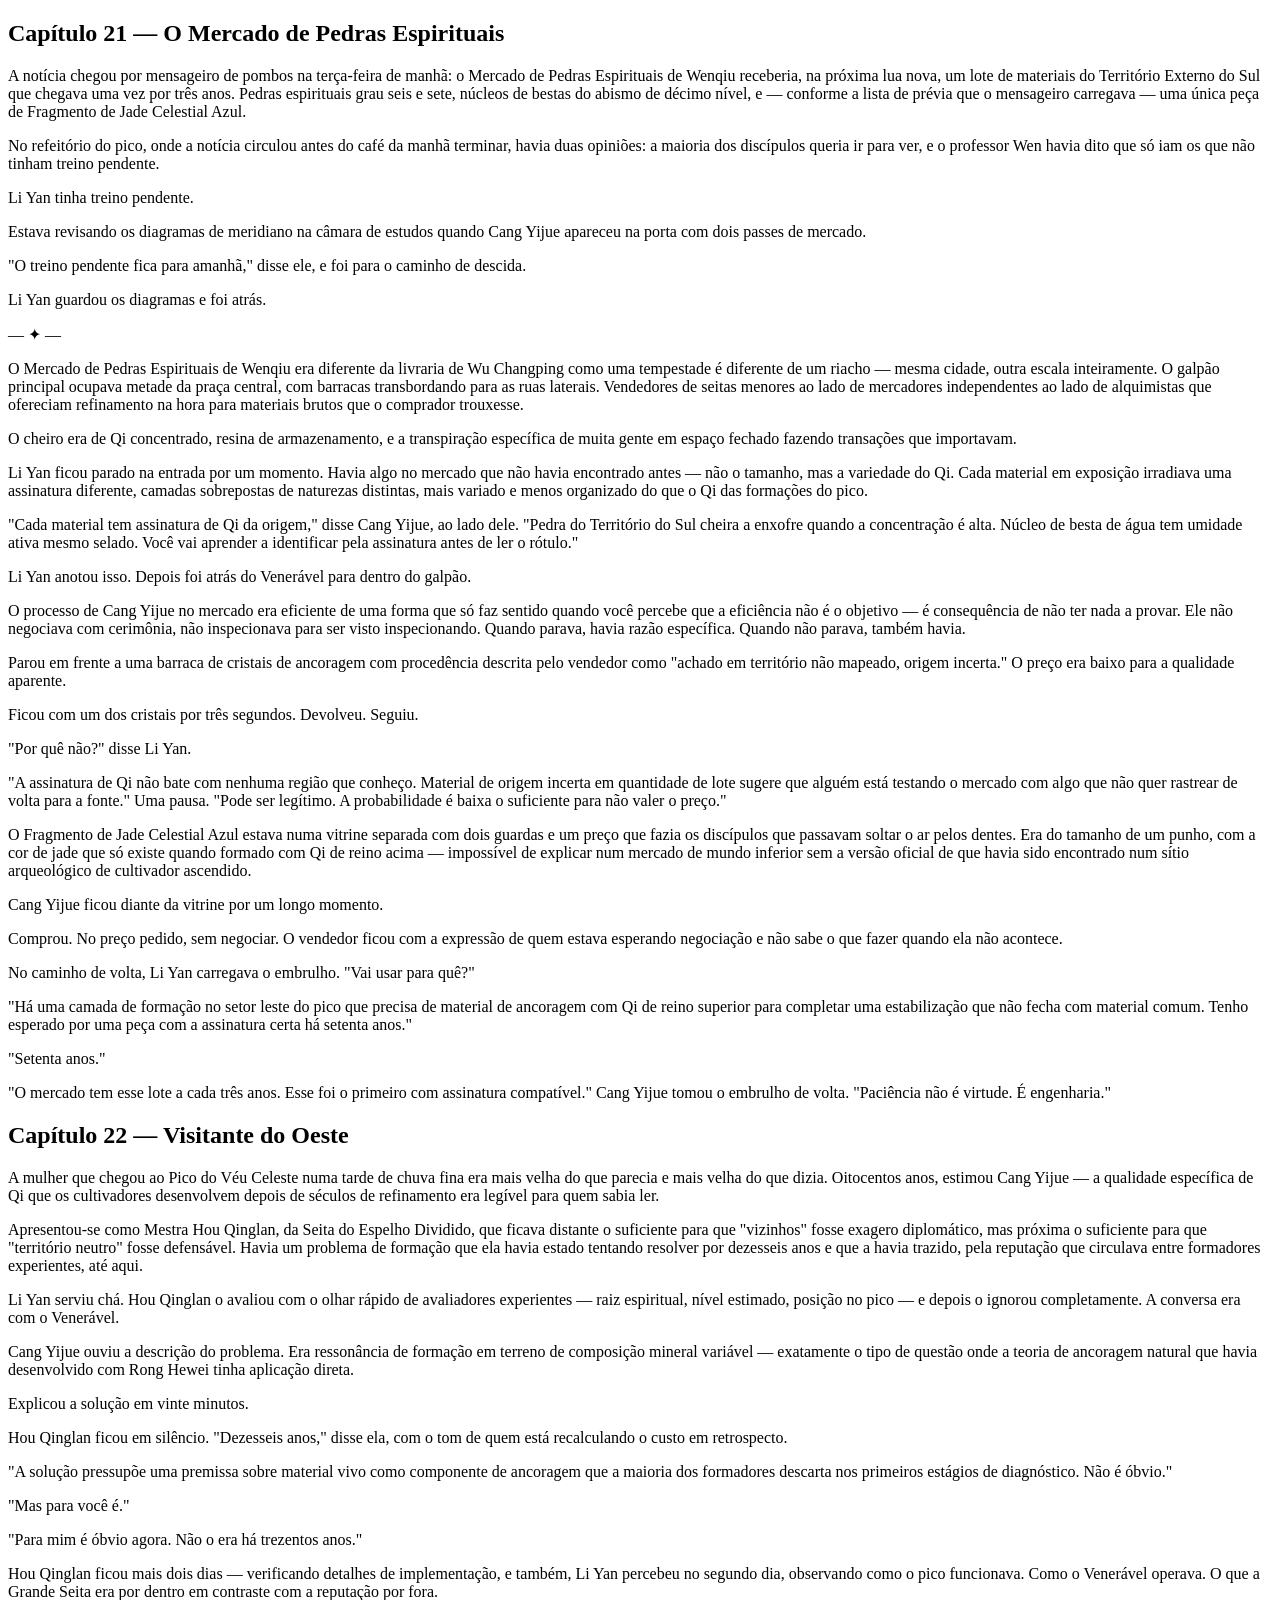
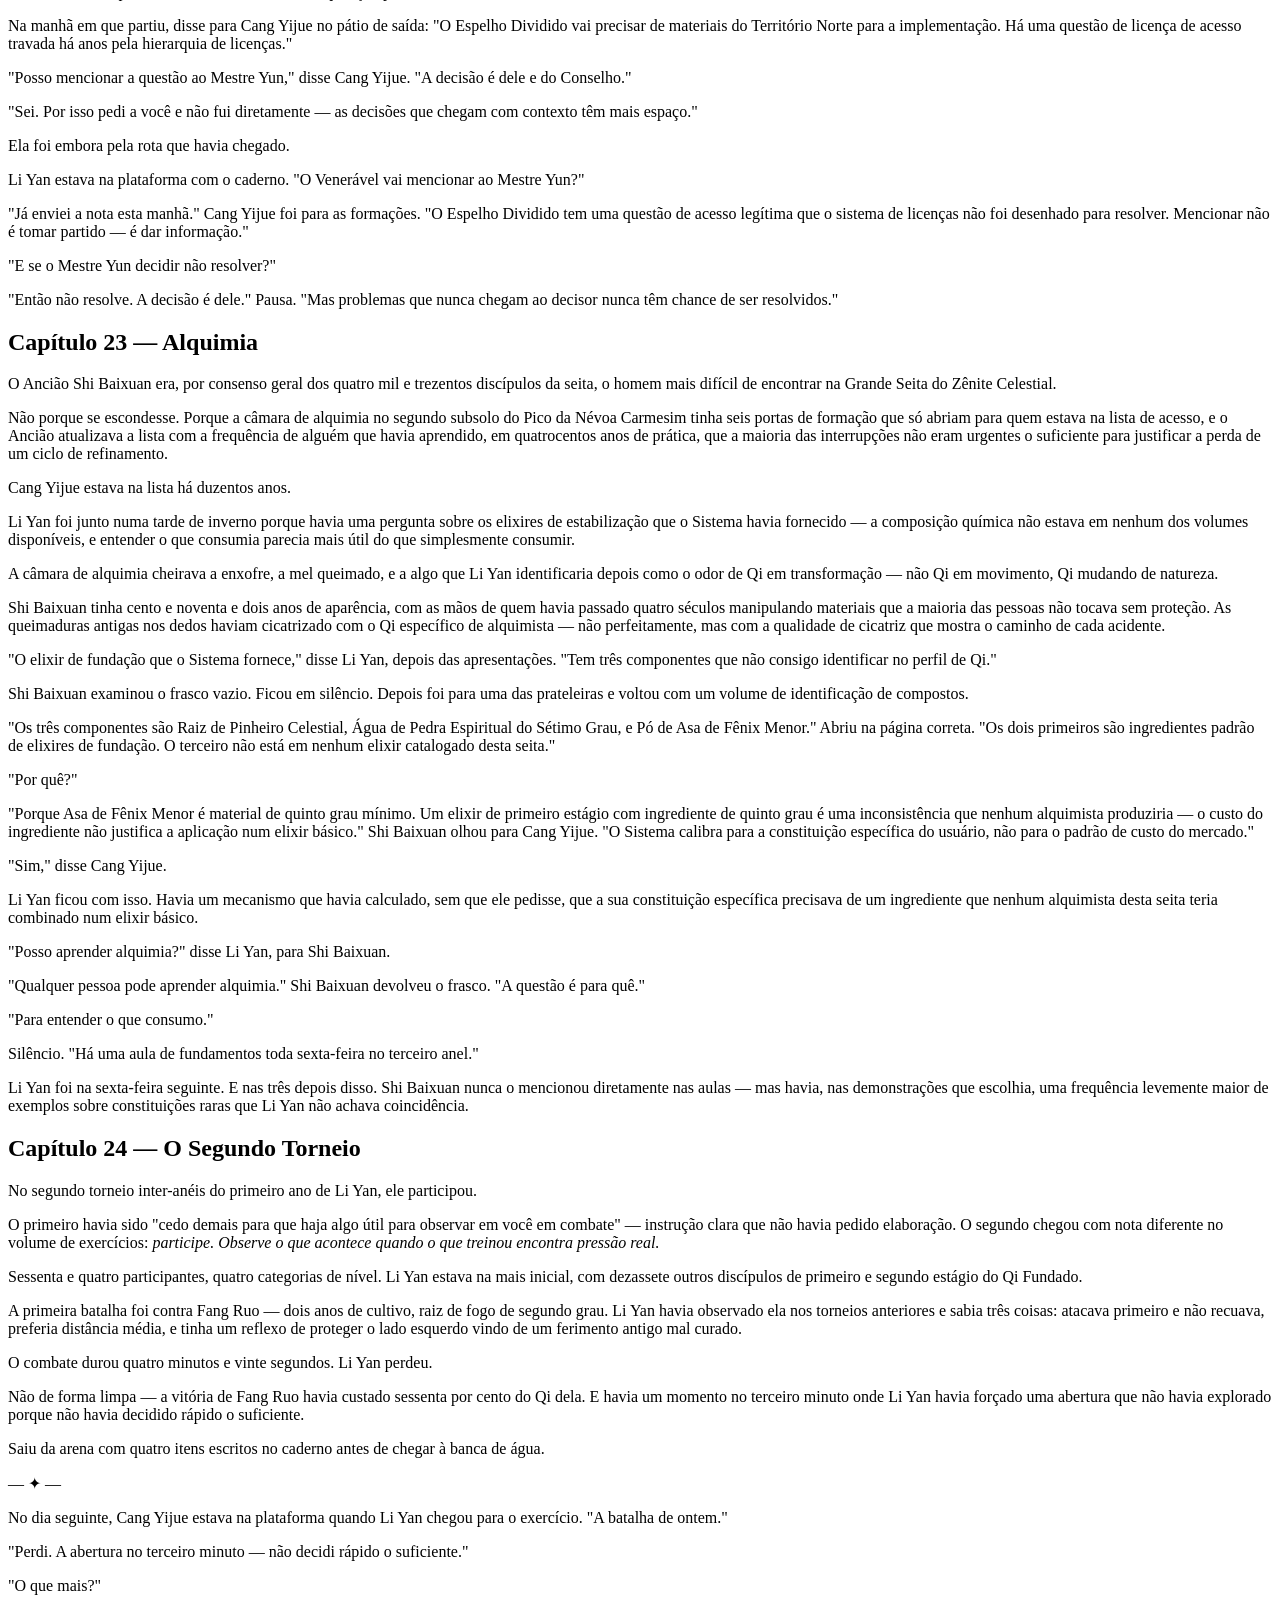
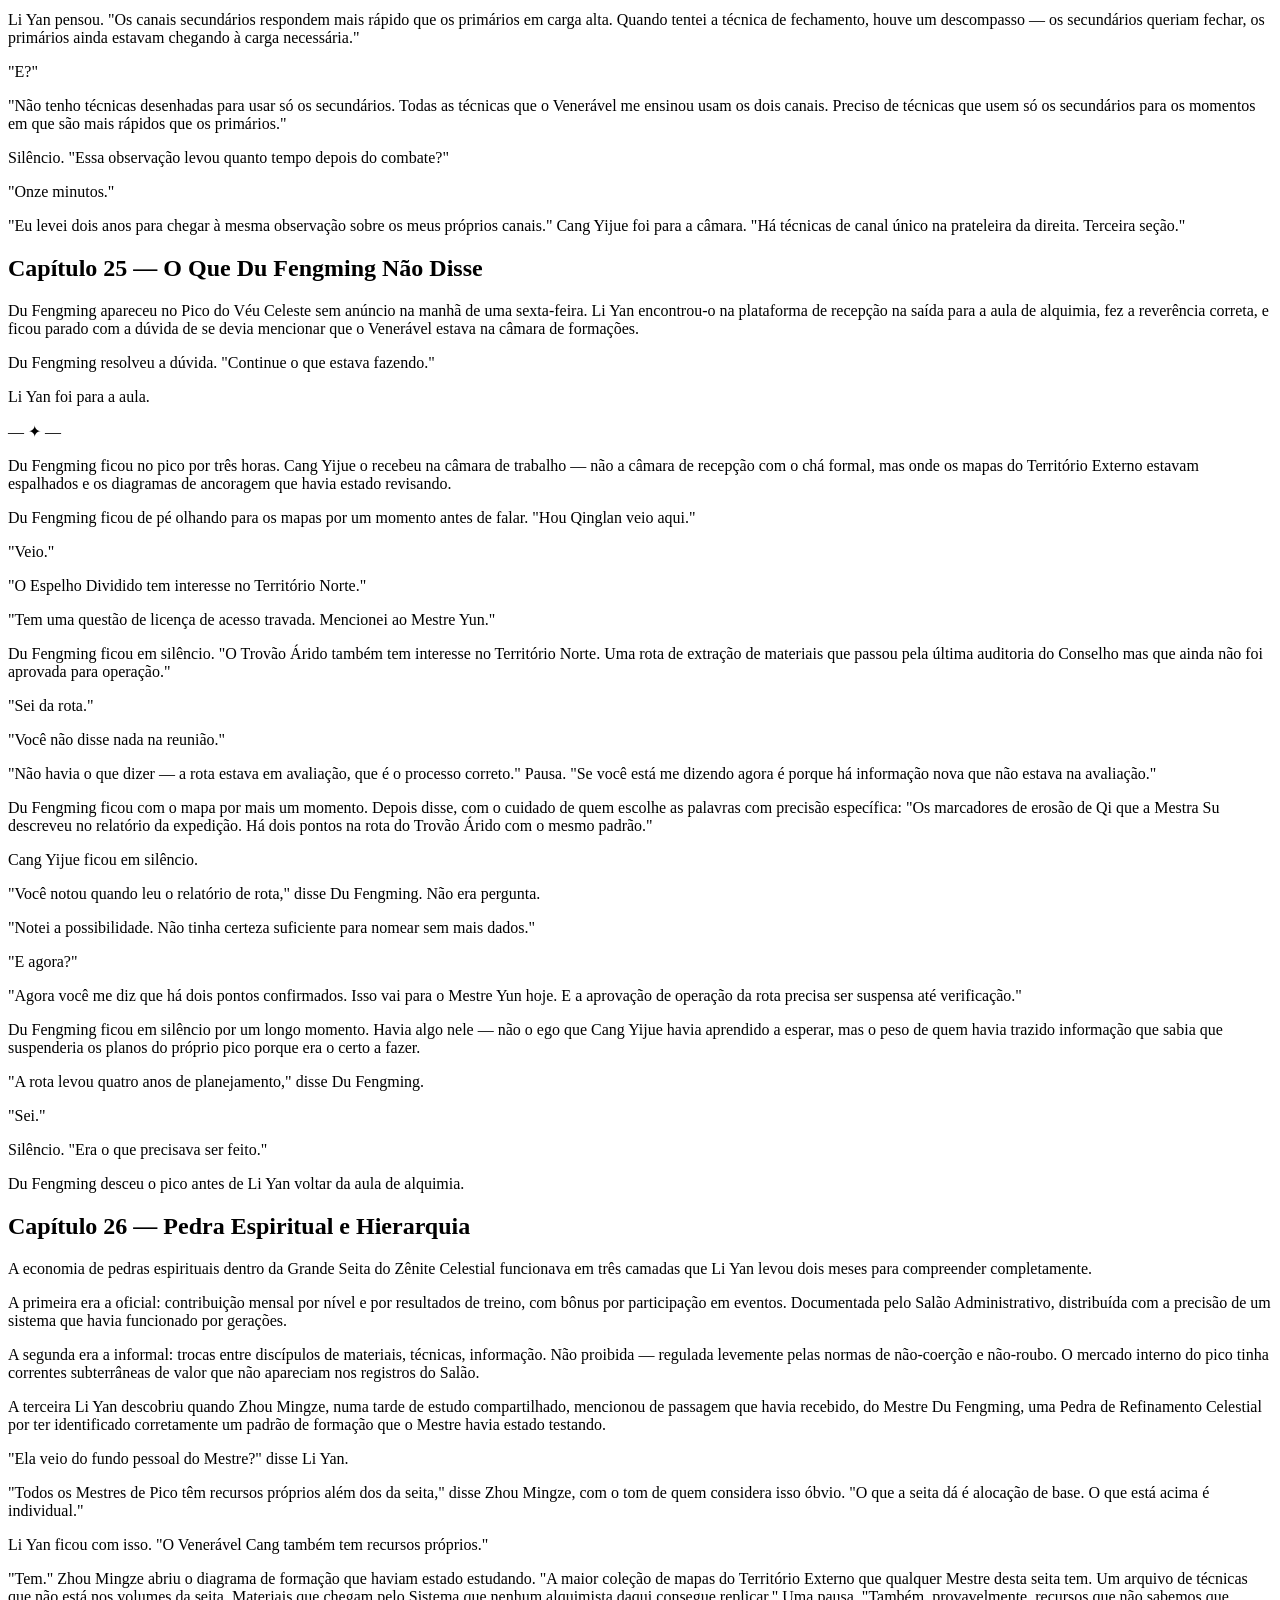
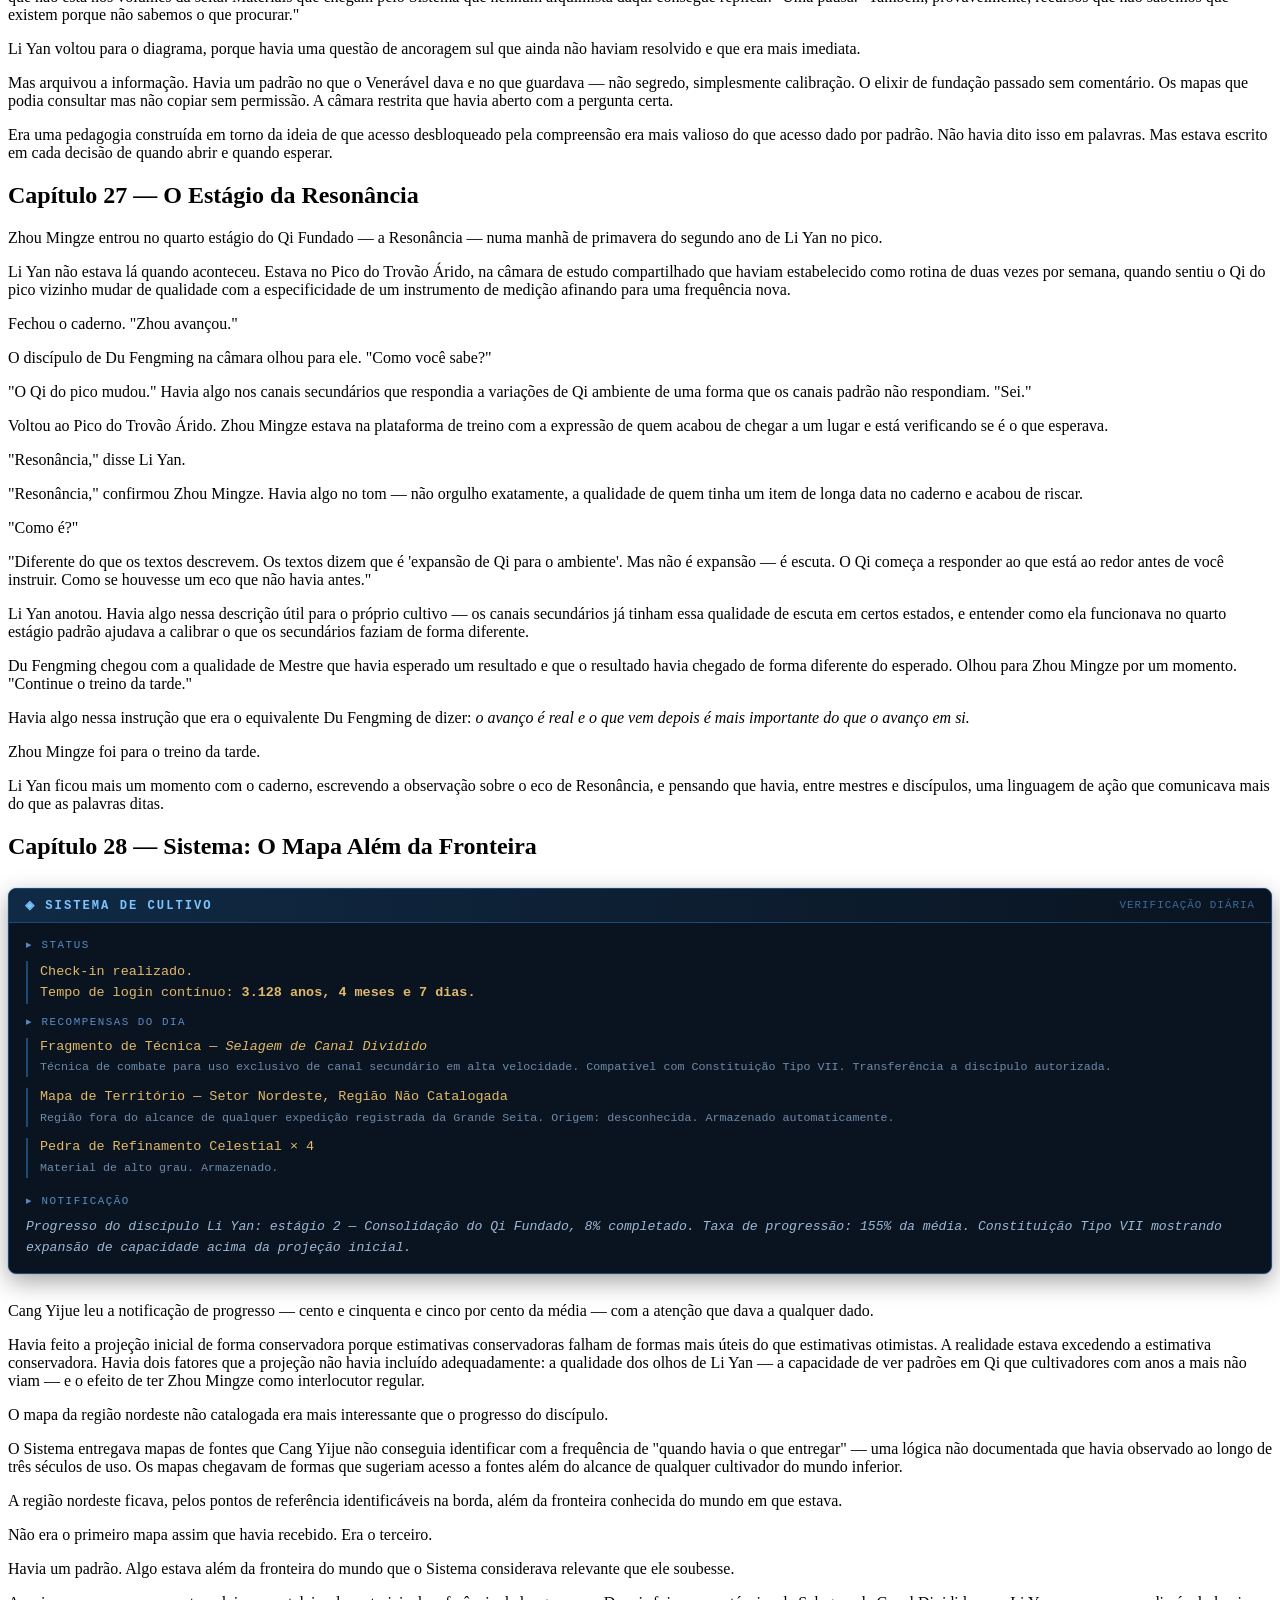
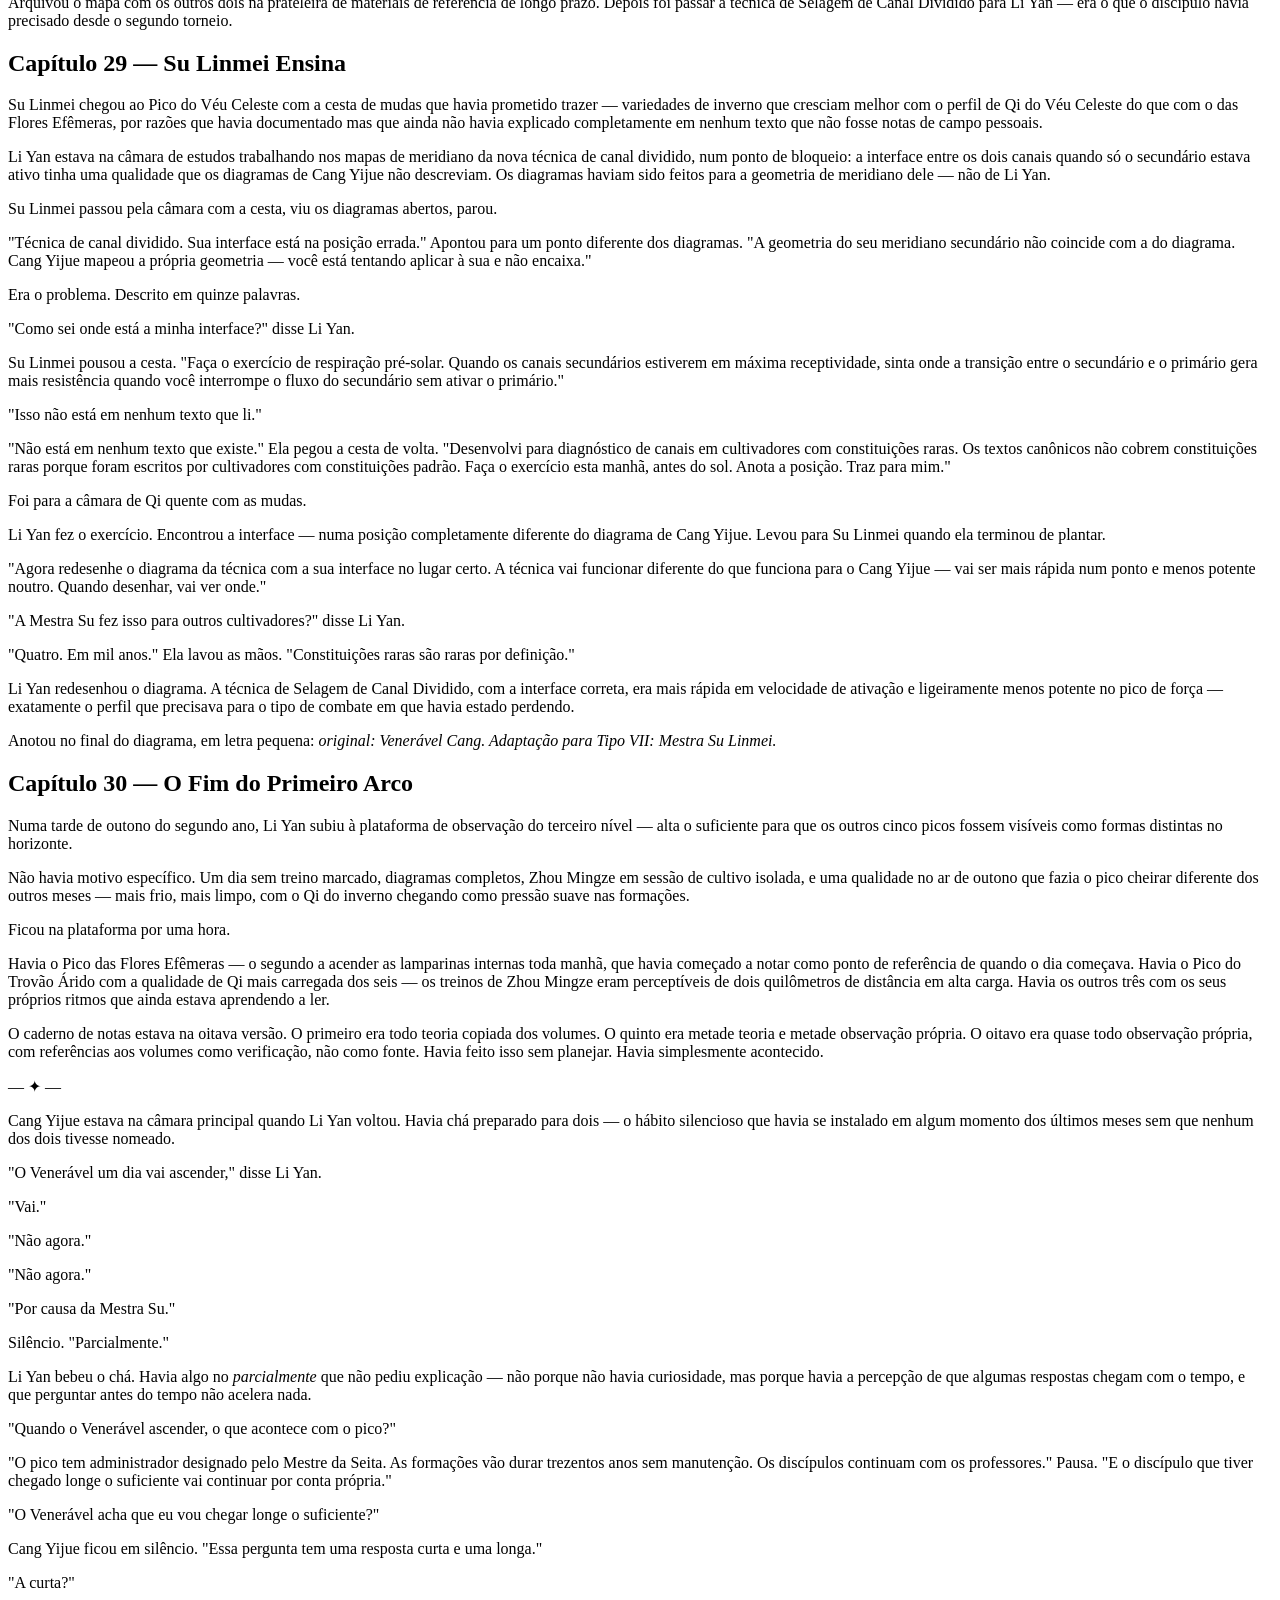
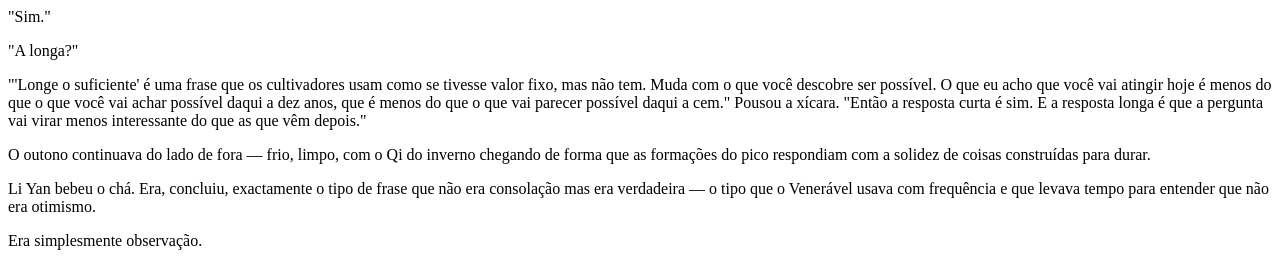
<file: Firmamento_v4_cap21-30.html>
<!DOCTYPE html>
<html lang="pt-BR">
<head><meta charset="UTF-8"><title>A Espera do Firmamento — Caps 21–30</title></head>
<body>
<div data-volume="1" data-volume-title="Volume I — Raízes no Abismo">

<article data-cap="21" data-title="Capítulo 21 — O Mercado de Pedras Espirituais">
<h2>Capítulo 21 — O Mercado de Pedras Espirituais</h2>

<p>A notícia chegou por mensageiro de pombos na terça-feira de manhã: o Mercado de Pedras Espirituais de Wenqiu receberia, na próxima lua nova, um lote de materiais do Território Externo do Sul que chegava uma vez por três anos. Pedras espirituais grau seis e sete, núcleos de bestas do abismo de décimo nível, e — conforme a lista de prévia que o mensageiro carregava — uma única peça de Fragmento de Jade Celestial Azul.</p>

<p>No refeitório do pico, onde a notícia circulou antes do café da manhã terminar, havia duas opiniões: a maioria dos discípulos queria ir para ver, e o professor Wen havia dito que só iam os que não tinham treino pendente.</p>

<p>Li Yan tinha treino pendente.</p>

<p>Estava revisando os diagramas de meridiano na câmara de estudos quando Cang Yijue apareceu na porta com dois passes de mercado.</p>

<p>"O treino pendente fica para amanhã," disse ele, e foi para o caminho de descida.</p>

<p>Li Yan guardou os diagramas e foi atrás.</p>

<p>— ✦ —</p>

<p>O Mercado de Pedras Espirituais de Wenqiu era diferente da livraria de Wu Changping como uma tempestade é diferente de um riacho — mesma cidade, outra escala inteiramente. O galpão principal ocupava metade da praça central, com barracas transbordando para as ruas laterais. Vendedores de seitas menores ao lado de mercadores independentes ao lado de alquimistas que ofereciam refinamento na hora para materiais brutos que o comprador trouxesse.</p>

<p>O cheiro era de Qi concentrado, resina de armazenamento, e a transpiração específica de muita gente em espaço fechado fazendo transações que importavam.</p>

<p>Li Yan ficou parado na entrada por um momento. Havia algo no mercado que não havia encontrado antes — não o tamanho, mas a variedade do Qi. Cada material em exposição irradiava uma assinatura diferente, camadas sobrepostas de naturezas distintas, mais variado e menos organizado do que o Qi das formações do pico.</p>

<p>"Cada material tem assinatura de Qi da origem," disse Cang Yijue, ao lado dele. "Pedra do Território do Sul cheira a enxofre quando a concentração é alta. Núcleo de besta de água tem umidade ativa mesmo selado. Você vai aprender a identificar pela assinatura antes de ler o rótulo."</p>

<p>Li Yan anotou isso. Depois foi atrás do Venerável para dentro do galpão.</p>

<p>O processo de Cang Yijue no mercado era eficiente de uma forma que só faz sentido quando você percebe que a eficiência não é o objetivo — é consequência de não ter nada a provar. Ele não negociava com cerimônia, não inspecionava para ser visto inspecionando. Quando parava, havia razão específica. Quando não parava, também havia.</p>

<p>Parou em frente a uma barraca de cristais de ancoragem com procedência descrita pelo vendedor como "achado em território não mapeado, origem incerta." O preço era baixo para a qualidade aparente.</p>

<p>Ficou com um dos cristais por três segundos. Devolveu. Seguiu.</p>

<p>"Por quê não?" disse Li Yan.</p>

<p>"A assinatura de Qi não bate com nenhuma região que conheço. Material de origem incerta em quantidade de lote sugere que alguém está testando o mercado com algo que não quer rastrear de volta para a fonte." Uma pausa. "Pode ser legítimo. A probabilidade é baixa o suficiente para não valer o preço."</p>

<p>O Fragmento de Jade Celestial Azul estava numa vitrine separada com dois guardas e um preço que fazia os discípulos que passavam soltar o ar pelos dentes. Era do tamanho de um punho, com a cor de jade que só existe quando formado com Qi de reino acima — impossível de explicar num mercado de mundo inferior sem a versão oficial de que havia sido encontrado num sítio arqueológico de cultivador ascendido.</p>

<p>Cang Yijue ficou diante da vitrine por um longo momento.</p>

<p>Comprou. No preço pedido, sem negociar. O vendedor ficou com a expressão de quem estava esperando negociação e não sabe o que fazer quando ela não acontece.</p>

<p>No caminho de volta, Li Yan carregava o embrulho. "Vai usar para quê?"</p>

<p>"Há uma camada de formação no setor leste do pico que precisa de material de ancoragem com Qi de reino superior para completar uma estabilização que não fecha com material comum. Tenho esperado por uma peça com a assinatura certa há setenta anos."</p>

<p>"Setenta anos."</p>

<p>"O mercado tem esse lote a cada três anos. Esse foi o primeiro com assinatura compatível." Cang Yijue tomou o embrulho de volta. "Paciência não é virtude. É engenharia."</p>
</article>

<article data-cap="22" data-title="Capítulo 22 — Visitante do Oeste">
<h2>Capítulo 22 — Visitante do Oeste</h2>

<p>A mulher que chegou ao Pico do Véu Celeste numa tarde de chuva fina era mais velha do que parecia e mais velha do que dizia. Oitocentos anos, estimou Cang Yijue — a qualidade específica de Qi que os cultivadores desenvolvem depois de séculos de refinamento era legível para quem sabia ler.</p>

<p>Apresentou-se como Mestra Hou Qinglan, da Seita do Espelho Dividido, que ficava distante o suficiente para que "vizinhos" fosse exagero diplomático, mas próxima o suficiente para que "território neutro" fosse defensável. Havia um problema de formação que ela havia estado tentando resolver por dezesseis anos e que a havia trazido, pela reputação que circulava entre formadores experientes, até aqui.</p>

<p>Li Yan serviu chá. Hou Qinglan o avaliou com o olhar rápido de avaliadores experientes — raiz espiritual, nível estimado, posição no pico — e depois o ignorou completamente. A conversa era com o Venerável.</p>

<p>Cang Yijue ouviu a descrição do problema. Era ressonância de formação em terreno de composição mineral variável — exatamente o tipo de questão onde a teoria de ancoragem natural que havia desenvolvido com Rong Hewei tinha aplicação direta.</p>

<p>Explicou a solução em vinte minutos.</p>

<p>Hou Qinglan ficou em silêncio. "Dezesseis anos," disse ela, com o tom de quem está recalculando o custo em retrospecto.</p>

<p>"A solução pressupõe uma premissa sobre material vivo como componente de ancoragem que a maioria dos formadores descarta nos primeiros estágios de diagnóstico. Não é óbvio."</p>

<p>"Mas para você é."</p>

<p>"Para mim é óbvio agora. Não o era há trezentos anos."</p>

<p>Hou Qinglan ficou mais dois dias — verificando detalhes de implementação, e também, Li Yan percebeu no segundo dia, observando como o pico funcionava. Como o Venerável operava. O que a Grande Seita era por dentro em contraste com a reputação por fora.</p>

<p>Na manhã em que partiu, disse para Cang Yijue no pátio de saída: "O Espelho Dividido vai precisar de materiais do Território Norte para a implementação. Há uma questão de licença de acesso travada há anos pela hierarquia de licenças."</p>

<p>"Posso mencionar a questão ao Mestre Yun," disse Cang Yijue. "A decisão é dele e do Conselho."</p>

<p>"Sei. Por isso pedi a você e não fui diretamente — as decisões que chegam com contexto têm mais espaço."</p>

<p>Ela foi embora pela rota que havia chegado.</p>

<p>Li Yan estava na plataforma com o caderno. "O Venerável vai mencionar ao Mestre Yun?"</p>

<p>"Já enviei a nota esta manhã." Cang Yijue foi para as formações. "O Espelho Dividido tem uma questão de acesso legítima que o sistema de licenças não foi desenhado para resolver. Mencionar não é tomar partido — é dar informação."</p>

<p>"E se o Mestre Yun decidir não resolver?"</p>

<p>"Então não resolve. A decisão é dele." Pausa. "Mas problemas que nunca chegam ao decisor nunca têm chance de ser resolvidos."</p>
</article>

<article data-cap="23" data-title="Capítulo 23 — Alquimia">
<h2>Capítulo 23 — Alquimia</h2>

<p>O Ancião Shi Baixuan era, por consenso geral dos quatro mil e trezentos discípulos da seita, o homem mais difícil de encontrar na Grande Seita do Zênite Celestial.</p>

<p>Não porque se escondesse. Porque a câmara de alquimia no segundo subsolo do Pico da Névoa Carmesim tinha seis portas de formação que só abriam para quem estava na lista de acesso, e o Ancião atualizava a lista com a frequência de alguém que havia aprendido, em quatrocentos anos de prática, que a maioria das interrupções não eram urgentes o suficiente para justificar a perda de um ciclo de refinamento.</p>

<p>Cang Yijue estava na lista há duzentos anos.</p>

<p>Li Yan foi junto numa tarde de inverno porque havia uma pergunta sobre os elixires de estabilização que o Sistema havia fornecido — a composição química não estava em nenhum dos volumes disponíveis, e entender o que consumia parecia mais útil do que simplesmente consumir.</p>

<p>A câmara de alquimia cheirava a enxofre, a mel queimado, e a algo que Li Yan identificaria depois como o odor de Qi em transformação — não Qi em movimento, Qi mudando de natureza.</p>

<p>Shi Baixuan tinha cento e noventa e dois anos de aparência, com as mãos de quem havia passado quatro séculos manipulando materiais que a maioria das pessoas não tocava sem proteção. As queimaduras antigas nos dedos haviam cicatrizado com o Qi específico de alquimista — não perfeitamente, mas com a qualidade de cicatriz que mostra o caminho de cada acidente.</p>

<p>"O elixir de fundação que o Sistema fornece," disse Li Yan, depois das apresentações. "Tem três componentes que não consigo identificar no perfil de Qi."</p>

<p>Shi Baixuan examinou o frasco vazio. Ficou em silêncio. Depois foi para uma das prateleiras e voltou com um volume de identificação de compostos.</p>

<p>"Os três componentes são Raiz de Pinheiro Celestial, Água de Pedra Espiritual do Sétimo Grau, e Pó de Asa de Fênix Menor." Abriu na página correta. "Os dois primeiros são ingredientes padrão de elixires de fundação. O terceiro não está em nenhum elixir catalogado desta seita."</p>

<p>"Por quê?"</p>

<p>"Porque Asa de Fênix Menor é material de quinto grau mínimo. Um elixir de primeiro estágio com ingrediente de quinto grau é uma inconsistência que nenhum alquimista produziria — o custo do ingrediente não justifica a aplicação num elixir básico." Shi Baixuan olhou para Cang Yijue. "O Sistema calibra para a constituição específica do usuário, não para o padrão de custo do mercado."</p>

<p>"Sim," disse Cang Yijue.</p>

<p>Li Yan ficou com isso. Havia um mecanismo que havia calculado, sem que ele pedisse, que a sua constituição específica precisava de um ingrediente que nenhum alquimista desta seita teria combinado num elixir básico.</p>

<p>"Posso aprender alquimia?" disse Li Yan, para Shi Baixuan.</p>

<p>"Qualquer pessoa pode aprender alquimia." Shi Baixuan devolveu o frasco. "A questão é para quê."</p>

<p>"Para entender o que consumo."</p>

<p>Silêncio. "Há uma aula de fundamentos toda sexta-feira no terceiro anel."</p>

<p>Li Yan foi na sexta-feira seguinte. E nas três depois disso. Shi Baixuan nunca o mencionou diretamente nas aulas — mas havia, nas demonstrações que escolhia, uma frequência levemente maior de exemplos sobre constituições raras que Li Yan não achava coincidência.</p>
</article>

<article data-cap="24" data-title="Capítulo 24 — O Segundo Torneio">
<h2>Capítulo 24 — O Segundo Torneio</h2>

<p>No segundo torneio inter-anéis do primeiro ano de Li Yan, ele participou.</p>

<p>O primeiro havia sido "cedo demais para que haja algo útil para observar em você em combate" — instrução clara que não havia pedido elaboração. O segundo chegou com nota diferente no volume de exercícios: <em>participe. Observe o que acontece quando o que treinou encontra pressão real.</em></p>

<p>Sessenta e quatro participantes, quatro categorias de nível. Li Yan estava na mais inicial, com dezassete outros discípulos de primeiro e segundo estágio do Qi Fundado.</p>

<p>A primeira batalha foi contra Fang Ruo — dois anos de cultivo, raiz de fogo de segundo grau. Li Yan havia observado ela nos torneios anteriores e sabia três coisas: atacava primeiro e não recuava, preferia distância média, e tinha um reflexo de proteger o lado esquerdo vindo de um ferimento antigo mal curado.</p>

<p>O combate durou quatro minutos e vinte segundos. Li Yan perdeu.</p>

<p>Não de forma limpa — a vitória de Fang Ruo havia custado sessenta por cento do Qi dela. E havia um momento no terceiro minuto onde Li Yan havia forçado uma abertura que não havia explorado porque não havia decidido rápido o suficiente.</p>

<p>Saiu da arena com quatro itens escritos no caderno antes de chegar à banca de água.</p>

<p>— ✦ —</p>

<p>No dia seguinte, Cang Yijue estava na plataforma quando Li Yan chegou para o exercício. "A batalha de ontem."</p>

<p>"Perdi. A abertura no terceiro minuto — não decidi rápido o suficiente."</p>

<p>"O que mais?"</p>

<p>Li Yan pensou. "Os canais secundários respondem mais rápido que os primários em carga alta. Quando tentei a técnica de fechamento, houve um descompasso — os secundários queriam fechar, os primários ainda estavam chegando à carga necessária."</p>

<p>"E?"</p>

<p>"Não tenho técnicas desenhadas para usar só os secundários. Todas as técnicas que o Venerável me ensinou usam os dois canais. Preciso de técnicas que usem só os secundários para os momentos em que são mais rápidos que os primários."</p>

<p>Silêncio. "Essa observação levou quanto tempo depois do combate?"</p>

<p>"Onze minutos."</p>

<p>"Eu levei dois anos para chegar à mesma observação sobre os meus próprios canais." Cang Yijue foi para a câmara. "Há técnicas de canal único na prateleira da direita. Terceira seção."</p>
</article>

<article data-cap="25" data-title="Capítulo 25 — O Que Du Fengming Não Disse">
<h2>Capítulo 25 — O Que Du Fengming Não Disse</h2>

<p>Du Fengming apareceu no Pico do Véu Celeste sem anúncio na manhã de uma sexta-feira. Li Yan encontrou-o na plataforma de recepção na saída para a aula de alquimia, fez a reverência correta, e ficou parado com a dúvida de se devia mencionar que o Venerável estava na câmara de formações.</p>

<p>Du Fengming resolveu a dúvida. "Continue o que estava fazendo."</p>

<p>Li Yan foi para a aula.</p>

<p>— ✦ —</p>

<p>Du Fengming ficou no pico por três horas. Cang Yijue o recebeu na câmara de trabalho — não a câmara de recepção com o chá formal, mas onde os mapas do Território Externo estavam espalhados e os diagramas de ancoragem que havia estado revisando.</p>

<p>Du Fengming ficou de pé olhando para os mapas por um momento antes de falar. "Hou Qinglan veio aqui."</p>

<p>"Veio."</p>

<p>"O Espelho Dividido tem interesse no Território Norte."</p>

<p>"Tem uma questão de licença de acesso travada. Mencionei ao Mestre Yun."</p>

<p>Du Fengming ficou em silêncio. "O Trovão Árido também tem interesse no Território Norte. Uma rota de extração de materiais que passou pela última auditoria do Conselho mas que ainda não foi aprovada para operação."</p>

<p>"Sei da rota."</p>

<p>"Você não disse nada na reunião."</p>

<p>"Não havia o que dizer — a rota estava em avaliação, que é o processo correto." Pausa. "Se você está me dizendo agora é porque há informação nova que não estava na avaliação."</p>

<p>Du Fengming ficou com o mapa por mais um momento. Depois disse, com o cuidado de quem escolhe as palavras com precisão específica: "Os marcadores de erosão de Qi que a Mestra Su descreveu no relatório da expedição. Há dois pontos na rota do Trovão Árido com o mesmo padrão."</p>

<p>Cang Yijue ficou em silêncio.</p>

<p>"Você notou quando leu o relatório de rota," disse Du Fengming. Não era pergunta.</p>

<p>"Notei a possibilidade. Não tinha certeza suficiente para nomear sem mais dados."</p>

<p>"E agora?"</p>

<p>"Agora você me diz que há dois pontos confirmados. Isso vai para o Mestre Yun hoje. E a aprovação de operação da rota precisa ser suspensa até verificação."</p>

<p>Du Fengming ficou em silêncio por um longo momento. Havia algo nele — não o ego que Cang Yijue havia aprendido a esperar, mas o peso de quem havia trazido informação que sabia que suspenderia os planos do próprio pico porque era o certo a fazer.</p>

<p>"A rota levou quatro anos de planejamento," disse Du Fengming.</p>

<p>"Sei."</p>

<p>Silêncio. "Era o que precisava ser feito."</p>

<p>Du Fengming desceu o pico antes de Li Yan voltar da aula de alquimia.</p>
</article>

<article data-cap="26" data-title="Capítulo 26 — Pedra Espiritual e Hierarquia">
<h2>Capítulo 26 — Pedra Espiritual e Hierarquia</h2>

<p>A economia de pedras espirituais dentro da Grande Seita do Zênite Celestial funcionava em três camadas que Li Yan levou dois meses para compreender completamente.</p>

<p>A primeira era a oficial: contribuição mensal por nível e por resultados de treino, com bônus por participação em eventos. Documentada pelo Salão Administrativo, distribuída com a precisão de um sistema que havia funcionado por gerações.</p>

<p>A segunda era a informal: trocas entre discípulos de materiais, técnicas, informação. Não proibida — regulada levemente pelas normas de não-coerção e não-roubo. O mercado interno do pico tinha correntes subterrâneas de valor que não apareciam nos registros do Salão.</p>

<p>A terceira Li Yan descobriu quando Zhou Mingze, numa tarde de estudo compartilhado, mencionou de passagem que havia recebido, do Mestre Du Fengming, uma Pedra de Refinamento Celestial por ter identificado corretamente um padrão de formação que o Mestre havia estado testando.</p>

<p>"Ela veio do fundo pessoal do Mestre?" disse Li Yan.</p>

<p>"Todos os Mestres de Pico têm recursos próprios além dos da seita," disse Zhou Mingze, com o tom de quem considera isso óbvio. "O que a seita dá é alocação de base. O que está acima é individual."</p>

<p>Li Yan ficou com isso. "O Venerável Cang também tem recursos próprios."</p>

<p>"Tem." Zhou Mingze abriu o diagrama de formação que haviam estado estudando. "A maior coleção de mapas do Território Externo que qualquer Mestre desta seita tem. Um arquivo de técnicas que não está nos volumes da seita. Materiais que chegam pelo Sistema que nenhum alquimista daqui consegue replicar." Uma pausa. "Também, provavelmente, recursos que não sabemos que existem porque não sabemos o que procurar."</p>

<p>Li Yan voltou para o diagrama, porque havia uma questão de ancoragem sul que ainda não haviam resolvido e que era mais imediata.</p>

<p>Mas arquivou a informação. Havia um padrão no que o Venerável dava e no que guardava — não segredo, simplesmente calibração. O elixir de fundação passado sem comentário. Os mapas que podia consultar mas não copiar sem permissão. A câmara restrita que havia aberto com a pergunta certa.</p>

<p>Era uma pedagogia construída em torno da ideia de que acesso desbloqueado pela compreensão era mais valioso do que acesso dado por padrão. Não havia dito isso em palavras. Mas estava escrito em cada decisão de quando abrir e quando esperar.</p>
</article>

<article data-cap="27" data-title="Capítulo 27 — O Estágio da Resonância">
<h2>Capítulo 27 — O Estágio da Resonância</h2>

<p>Zhou Mingze entrou no quarto estágio do Qi Fundado — a Resonância — numa manhã de primavera do segundo ano de Li Yan no pico.</p>

<p>Li Yan não estava lá quando aconteceu. Estava no Pico do Trovão Árido, na câmara de estudo compartilhado que haviam estabelecido como rotina de duas vezes por semana, quando sentiu o Qi do pico vizinho mudar de qualidade com a especificidade de um instrumento de medição afinando para uma frequência nova.</p>

<p>Fechou o caderno. "Zhou avançou."</p>

<p>O discípulo de Du Fengming na câmara olhou para ele. "Como você sabe?"</p>

<p>"O Qi do pico mudou." Havia algo nos canais secundários que respondia a variações de Qi ambiente de uma forma que os canais padrão não respondiam. "Sei."</p>

<p>Voltou ao Pico do Trovão Árido. Zhou Mingze estava na plataforma de treino com a expressão de quem acabou de chegar a um lugar e está verificando se é o que esperava.</p>

<p>"Resonância," disse Li Yan.</p>

<p>"Resonância," confirmou Zhou Mingze. Havia algo no tom — não orgulho exatamente, a qualidade de quem tinha um item de longa data no caderno e acabou de riscar.</p>

<p>"Como é?"</p>

<p>"Diferente do que os textos descrevem. Os textos dizem que é 'expansão de Qi para o ambiente'. Mas não é expansão — é escuta. O Qi começa a responder ao que está ao redor antes de você instruir. Como se houvesse um eco que não havia antes."</p>

<p>Li Yan anotou. Havia algo nessa descrição útil para o próprio cultivo — os canais secundários já tinham essa qualidade de escuta em certos estados, e entender como ela funcionava no quarto estágio padrão ajudava a calibrar o que os secundários faziam de forma diferente.</p>

<p>Du Fengming chegou com a qualidade de Mestre que havia esperado um resultado e que o resultado havia chegado de forma diferente do esperado. Olhou para Zhou Mingze por um momento. "Continue o treino da tarde."</p>

<p>Havia algo nessa instrução que era o equivalente Du Fengming de dizer: <em>o avanço é real e o que vem depois é mais importante do que o avanço em si.</em></p>

<p>Zhou Mingze foi para o treino da tarde.</p>

<p>Li Yan ficou mais um momento com o caderno, escrevendo a observação sobre o eco de Resonância, e pensando que havia, entre mestres e discípulos, uma linguagem de ação que comunicava mais do que as palavras ditas.</p>
</article>

<article data-cap="28" data-title="Capítulo 28 — Sistema: O Mapa Além da Fronteira">
<h2>Capítulo 28 — Sistema: O Mapa Além da Fronteira</h2>

<div style="font-family:'Courier New',Courier,monospace;background:#0a1420;border:1px solid #1e4976;border-radius:8px;margin:28px 0;overflow:hidden;box-shadow:0 0 0 1px rgba(56,139,230,.12),0 8px 24px rgba(0,0,0,.35);">
<div style="background:linear-gradient(90deg,#102a45,#0a1420);border-bottom:1px solid #1e4976;padding:9px 16px;display:flex;justify-content:space-between;align-items:center;">
<span style="color:#7cc4ff;font-weight:bold;letter-spacing:2px;font-size:.76rem;">◈ SISTEMA DE CULTIVO</span>
<span style="color:#3d6b99;font-size:.68rem;letter-spacing:1px;">VERIFICAÇÃO DIÁRIA</span>
</div>
<div style="padding:15px 17px;">
<div style="color:#5a8bc0;font-size:.68rem;letter-spacing:1.5px;text-transform:uppercase;margin-bottom:10px;">▸ Status</div>
<div style="margin-bottom:11px;padding-left:12px;border-left:2px solid #1e4976;">
<div style="color:#e2b96a;font-size:.84rem;line-height:1.6;">Check-in realizado.<br>Tempo de login contínuo: <strong>3.128 anos, 4 meses e 7 dias.</strong></div>
</div>
<div style="color:#5a8bc0;font-size:.68rem;letter-spacing:1.5px;text-transform:uppercase;margin-bottom:10px;">▸ Recompensas do Dia</div>
<div style="margin-bottom:11px;padding-left:12px;border-left:2px solid #1e4976;">
<div style="color:#e2b96a;font-size:.84rem;line-height:1.4;">Fragmento de Técnica — <em>Selagem de Canal Dividido</em></div>
<div style="color:#6d8aa8;font-size:.73rem;line-height:1.5;margin-top:3px;">Técnica de combate para uso exclusivo de canal secundário em alta velocidade. Compatível com Constituição Tipo VII. Transferência a discípulo autorizada.</div>
</div>
<div style="margin-bottom:11px;padding-left:12px;border-left:2px solid #1e4976;">
<div style="color:#e2b96a;font-size:.84rem;line-height:1.4;">Mapa de Território — Setor Nordeste, Região Não Catalogada</div>
<div style="color:#6d8aa8;font-size:.73rem;line-height:1.5;margin-top:3px;">Região fora do alcance de qualquer expedição registrada da Grande Seita. Origem: desconhecida. Armazenado automaticamente.</div>
</div>
<div style="margin-bottom:11px;padding-left:12px;border-left:2px solid #1e4976;">
<div style="color:#e2b96a;font-size:.84rem;line-height:1.4;">Pedra de Refinamento Celestial × 4</div>
<div style="color:#6d8aa8;font-size:.73rem;line-height:1.5;margin-top:3px;">Material de alto grau. Armazenado.</div>
</div>
<div style="color:#5a8bc0;font-size:.68rem;letter-spacing:1.5px;text-transform:uppercase;margin:16px 0 9px;">▸ Notificação</div>
<div style="color:#9db8d4;font-style:italic;font-size:.82rem;line-height:1.6;">Progresso do discípulo Li Yan: estágio 2 — Consolidação do Qi Fundado, 8% completado. Taxa de progressão: 155% da média. Constituição Tipo VII mostrando expansão de capacidade acima da projeção inicial.</div>
</div>
</div>

<p>Cang Yijue leu a notificação de progresso — cento e cinquenta e cinco por cento da média — com a atenção que dava a qualquer dado.</p>

<p>Havia feito a projeção inicial de forma conservadora porque estimativas conservadoras falham de formas mais úteis do que estimativas otimistas. A realidade estava excedendo a estimativa conservadora. Havia dois fatores que a projeção não havia incluído adequadamente: a qualidade dos olhos de Li Yan — a capacidade de ver padrões em Qi que cultivadores com anos a mais não viam — e o efeito de ter Zhou Mingze como interlocutor regular.</p>

<p>O mapa da região nordeste não catalogada era mais interessante que o progresso do discípulo.</p>

<p>O Sistema entregava mapas de fontes que Cang Yijue não conseguia identificar com a frequência de "quando havia o que entregar" — uma lógica não documentada que havia observado ao longo de três séculos de uso. Os mapas chegavam de formas que sugeriam acesso a fontes além do alcance de qualquer cultivador do mundo inferior.</p>

<p>A região nordeste ficava, pelos pontos de referência identificáveis na borda, além da fronteira conhecida do mundo em que estava.</p>

<p>Não era o primeiro mapa assim que havia recebido. Era o terceiro.</p>

<p>Havia um padrão. Algo estava além da fronteira do mundo que o Sistema considerava relevante que ele soubesse.</p>

<p>Arquivou o mapa com os outros dois na prateleira de materiais de referência de longo prazo. Depois foi passar a técnica de Selagem de Canal Dividido para Li Yan — era o que o discípulo havia precisado desde o segundo torneio.</p>
</article>

<article data-cap="29" data-title="Capítulo 29 — Su Linmei Ensina">
<h2>Capítulo 29 — Su Linmei Ensina</h2>

<p>Su Linmei chegou ao Pico do Véu Celeste com a cesta de mudas que havia prometido trazer — variedades de inverno que cresciam melhor com o perfil de Qi do Véu Celeste do que com o das Flores Efêmeras, por razões que havia documentado mas que ainda não havia explicado completamente em nenhum texto que não fosse notas de campo pessoais.</p>

<p>Li Yan estava na câmara de estudos trabalhando nos mapas de meridiano da nova técnica de canal dividido, num ponto de bloqueio: a interface entre os dois canais quando só o secundário estava ativo tinha uma qualidade que os diagramas de Cang Yijue não descreviam. Os diagramas haviam sido feitos para a geometria de meridiano dele — não de Li Yan.</p>

<p>Su Linmei passou pela câmara com a cesta, viu os diagramas abertos, parou.</p>

<p>"Técnica de canal dividido. Sua interface está na posição errada." Apontou para um ponto diferente dos diagramas. "A geometria do seu meridiano secundário não coincide com a do diagrama. Cang Yijue mapeou a própria geometria — você está tentando aplicar à sua e não encaixa."</p>

<p>Era o problema. Descrito em quinze palavras.</p>

<p>"Como sei onde está a minha interface?" disse Li Yan.</p>

<p>Su Linmei pousou a cesta. "Faça o exercício de respiração pré-solar. Quando os canais secundários estiverem em máxima receptividade, sinta onde a transição entre o secundário e o primário gera mais resistência quando você interrompe o fluxo do secundário sem ativar o primário."</p>

<p>"Isso não está em nenhum texto que li."</p>

<p>"Não está em nenhum texto que existe." Ela pegou a cesta de volta. "Desenvolvi para diagnóstico de canais em cultivadores com constituições raras. Os textos canônicos não cobrem constituições raras porque foram escritos por cultivadores com constituições padrão. Faça o exercício esta manhã, antes do sol. Anota a posição. Traz para mim."</p>

<p>Foi para a câmara de Qi quente com as mudas.</p>

<p>Li Yan fez o exercício. Encontrou a interface — numa posição completamente diferente do diagrama de Cang Yijue. Levou para Su Linmei quando ela terminou de plantar.</p>

<p>"Agora redesenhe o diagrama da técnica com a sua interface no lugar certo. A técnica vai funcionar diferente do que funciona para o Cang Yijue — vai ser mais rápida num ponto e menos potente noutro. Quando desenhar, vai ver onde."</p>

<p>"A Mestra Su fez isso para outros cultivadores?" disse Li Yan.</p>

<p>"Quatro. Em mil anos." Ela lavou as mãos. "Constituições raras são raras por definição."</p>

<p>Li Yan redesenhou o diagrama. A técnica de Selagem de Canal Dividido, com a interface correta, era mais rápida em velocidade de ativação e ligeiramente menos potente no pico de força — exatamente o perfil que precisava para o tipo de combate em que havia estado perdendo.</p>

<p>Anotou no final do diagrama, em letra pequena: <em>original: Venerável Cang. Adaptação para Tipo VII: Mestra Su Linmei.</em></p>
</article>

<article data-cap="30" data-title="Capítulo 30 — O Fim do Primeiro Arco">
<h2>Capítulo 30 — O Fim do Primeiro Arco</h2>

<p>Numa tarde de outono do segundo ano, Li Yan subiu à plataforma de observação do terceiro nível — alta o suficiente para que os outros cinco picos fossem visíveis como formas distintas no horizonte.</p>

<p>Não havia motivo específico. Um dia sem treino marcado, diagramas completos, Zhou Mingze em sessão de cultivo isolada, e uma qualidade no ar de outono que fazia o pico cheirar diferente dos outros meses — mais frio, mais limpo, com o Qi do inverno chegando como pressão suave nas formações.</p>

<p>Ficou na plataforma por uma hora.</p>

<p>Havia o Pico das Flores Efêmeras — o segundo a acender as lamparinas internas toda manhã, que havia começado a notar como ponto de referência de quando o dia começava. Havia o Pico do Trovão Árido com a qualidade de Qi mais carregada dos seis — os treinos de Zhou Mingze eram perceptíveis de dois quilômetros de distância em alta carga. Havia os outros três com os seus próprios ritmos que ainda estava aprendendo a ler.</p>

<p>O caderno de notas estava na oitava versão. O primeiro era todo teoria copiada dos volumes. O quinto era metade teoria e metade observação própria. O oitavo era quase todo observação própria, com referências aos volumes como verificação, não como fonte. Havia feito isso sem planejar. Havia simplesmente acontecido.</p>

<p>— ✦ —</p>

<p>Cang Yijue estava na câmara principal quando Li Yan voltou. Havia chá preparado para dois — o hábito silencioso que havia se instalado em algum momento dos últimos meses sem que nenhum dos dois tivesse nomeado.</p>

<p>"O Venerável um dia vai ascender," disse Li Yan.</p>

<p>"Vai."</p>

<p>"Não agora."</p>

<p>"Não agora."</p>

<p>"Por causa da Mestra Su."</p>

<p>Silêncio. "Parcialmente."</p>

<p>Li Yan bebeu o chá. Havia algo no <em>parcialmente</em> que não pediu explicação — não porque não havia curiosidade, mas porque havia a percepção de que algumas respostas chegam com o tempo, e que perguntar antes do tempo não acelera nada.</p>

<p>"Quando o Venerável ascender, o que acontece com o pico?"</p>

<p>"O pico tem administrador designado pelo Mestre da Seita. As formações vão durar trezentos anos sem manutenção. Os discípulos continuam com os professores." Pausa. "E o discípulo que tiver chegado longe o suficiente vai continuar por conta própria."</p>

<p>"O Venerável acha que eu vou chegar longe o suficiente?"</p>

<p>Cang Yijue ficou em silêncio. "Essa pergunta tem uma resposta curta e uma longa."</p>

<p>"A curta?"</p>

<p>"Sim."</p>

<p>"A longa?"</p>

<p>"'Longe o suficiente' é uma frase que os cultivadores usam como se tivesse valor fixo, mas não tem. Muda com o que você descobre ser possível. O que eu acho que você vai atingir hoje é menos do que o que você vai achar possível daqui a dez anos, que é menos do que o que vai parecer possível daqui a cem." Pousou a xícara. "Então a resposta curta é sim. E a resposta longa é que a pergunta vai virar menos interessante do que as que vêm depois."</p>

<p>O outono continuava do lado de fora — frio, limpo, com o Qi do inverno chegando de forma que as formações do pico respondiam com a solidez de coisas construídas para durar.</p>

<p>Li Yan bebeu o chá. Era, concluiu, exactamente o tipo de frase que não era consolação mas era verdadeira — o tipo que o Venerável usava com frequência e que levava tempo para entender que não era otimismo.</p>

<p>Era simplesmente observação.</p>
</article>

</div>
</body>
</html>
</file>
